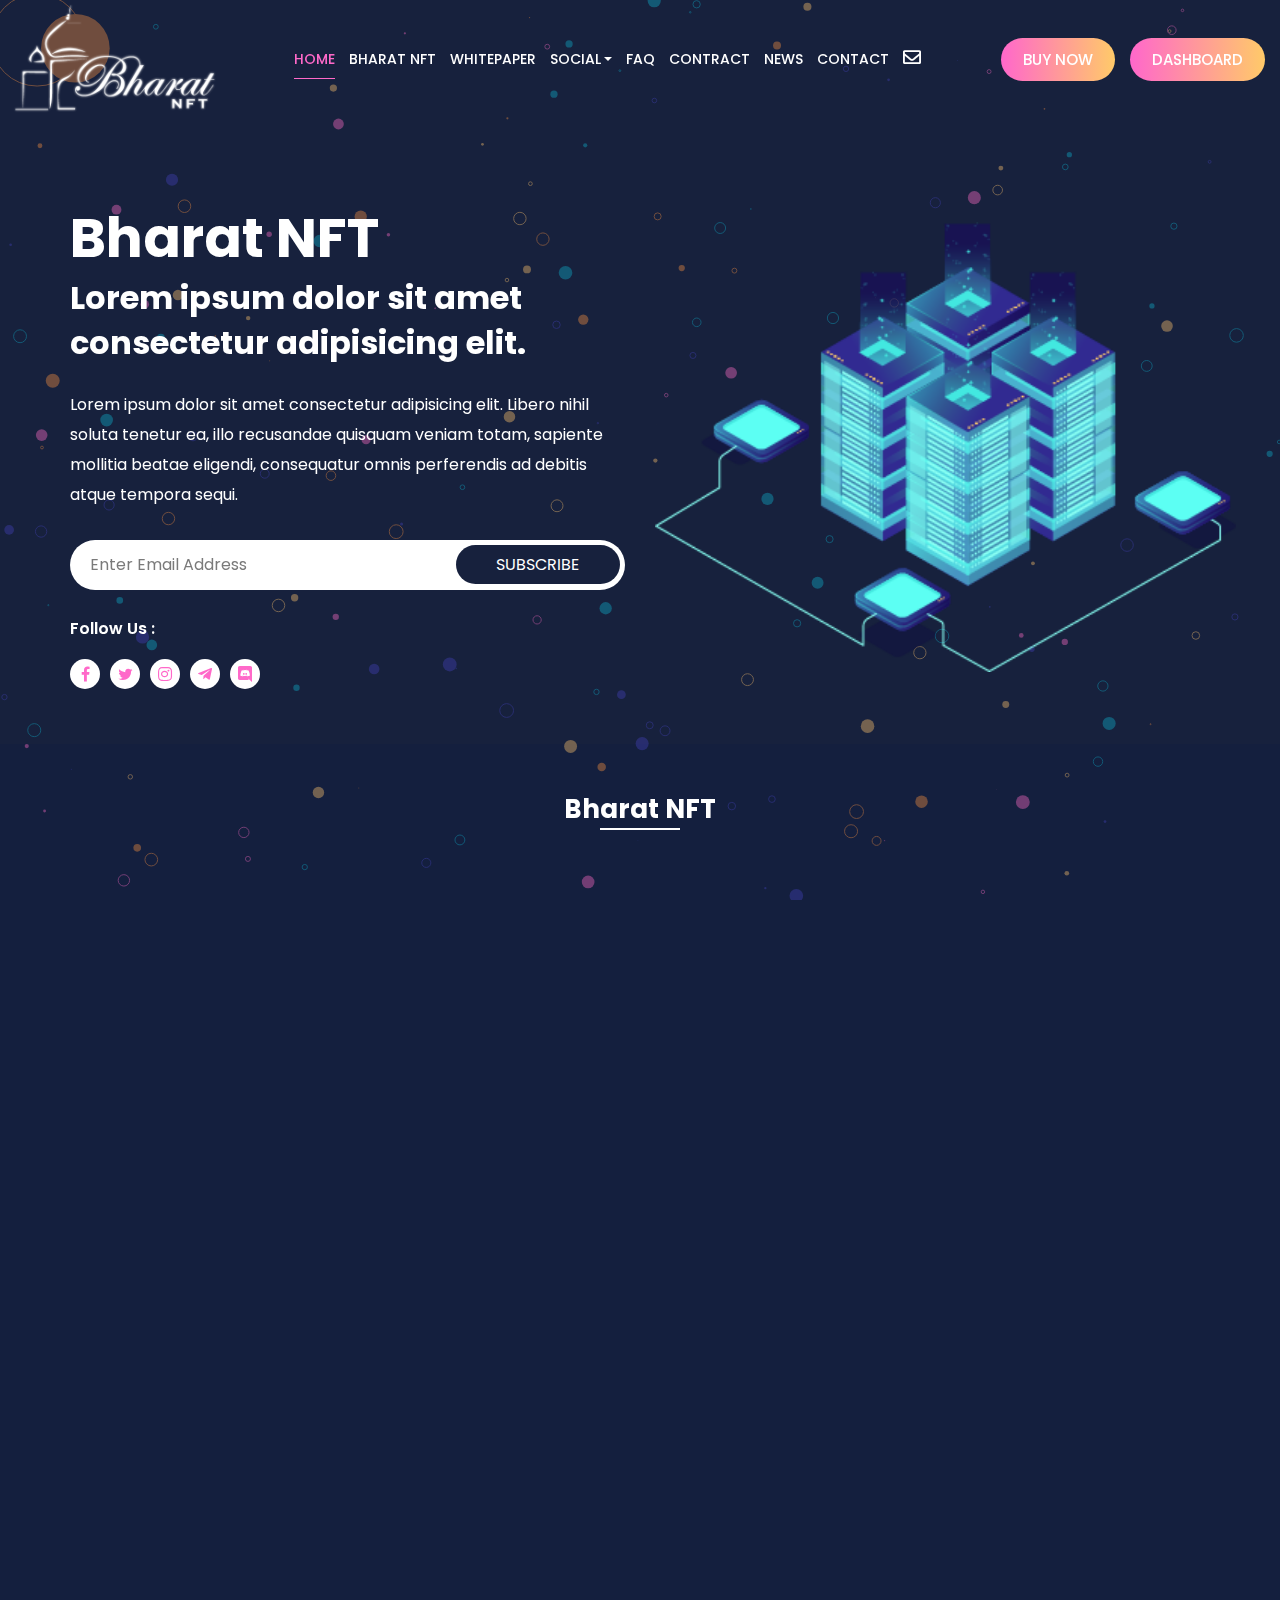
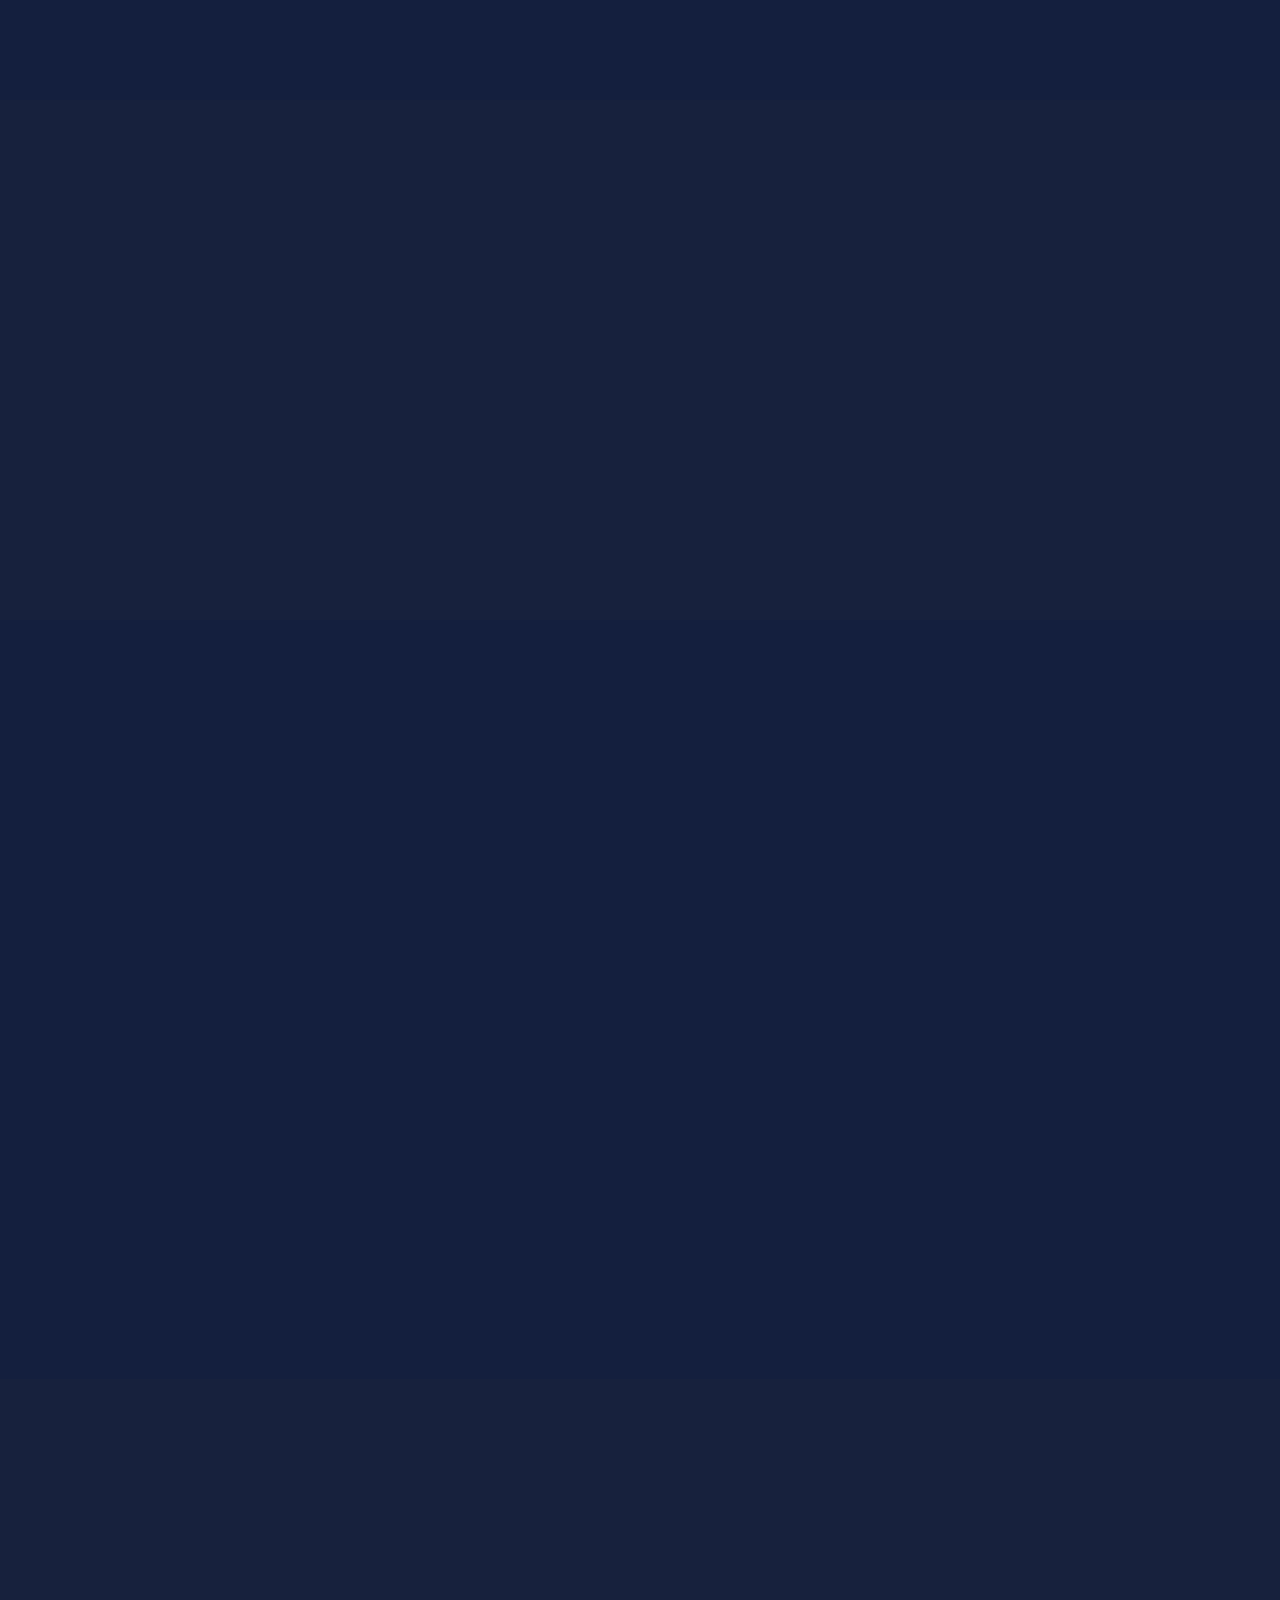
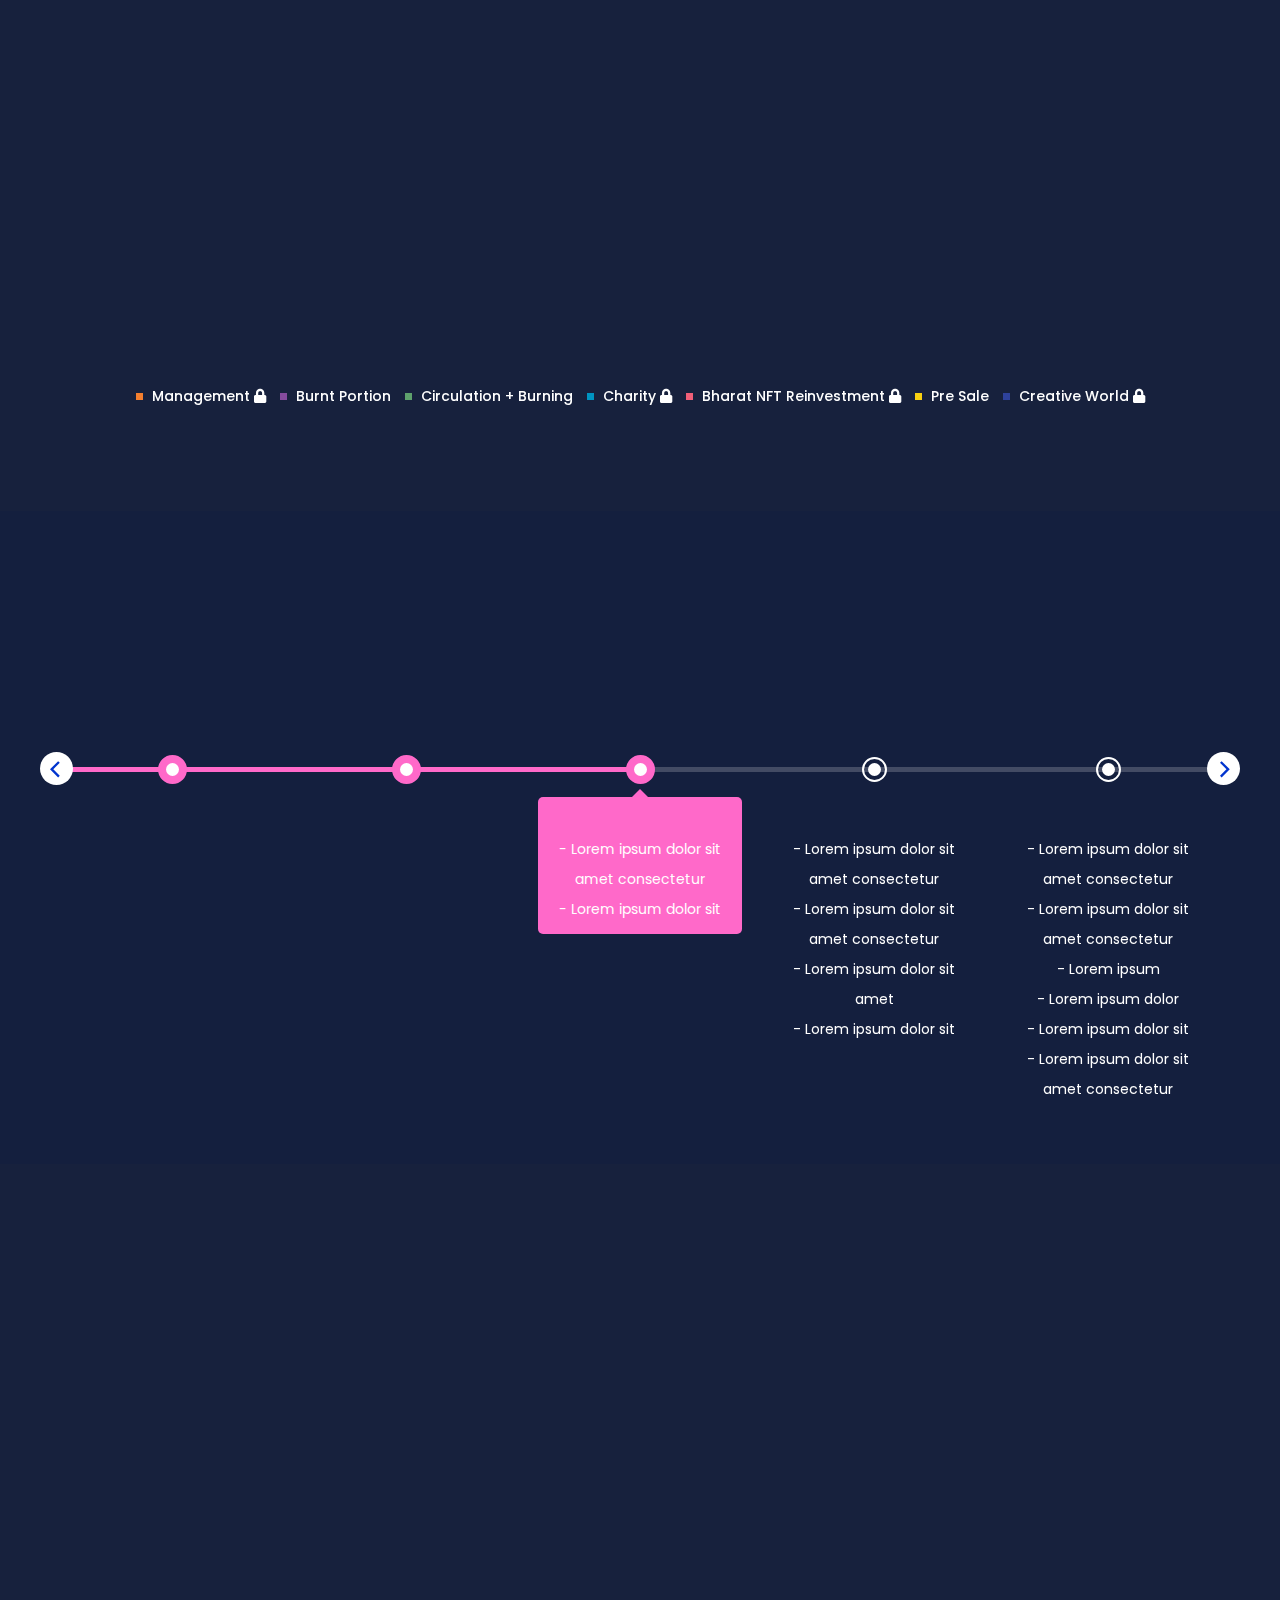
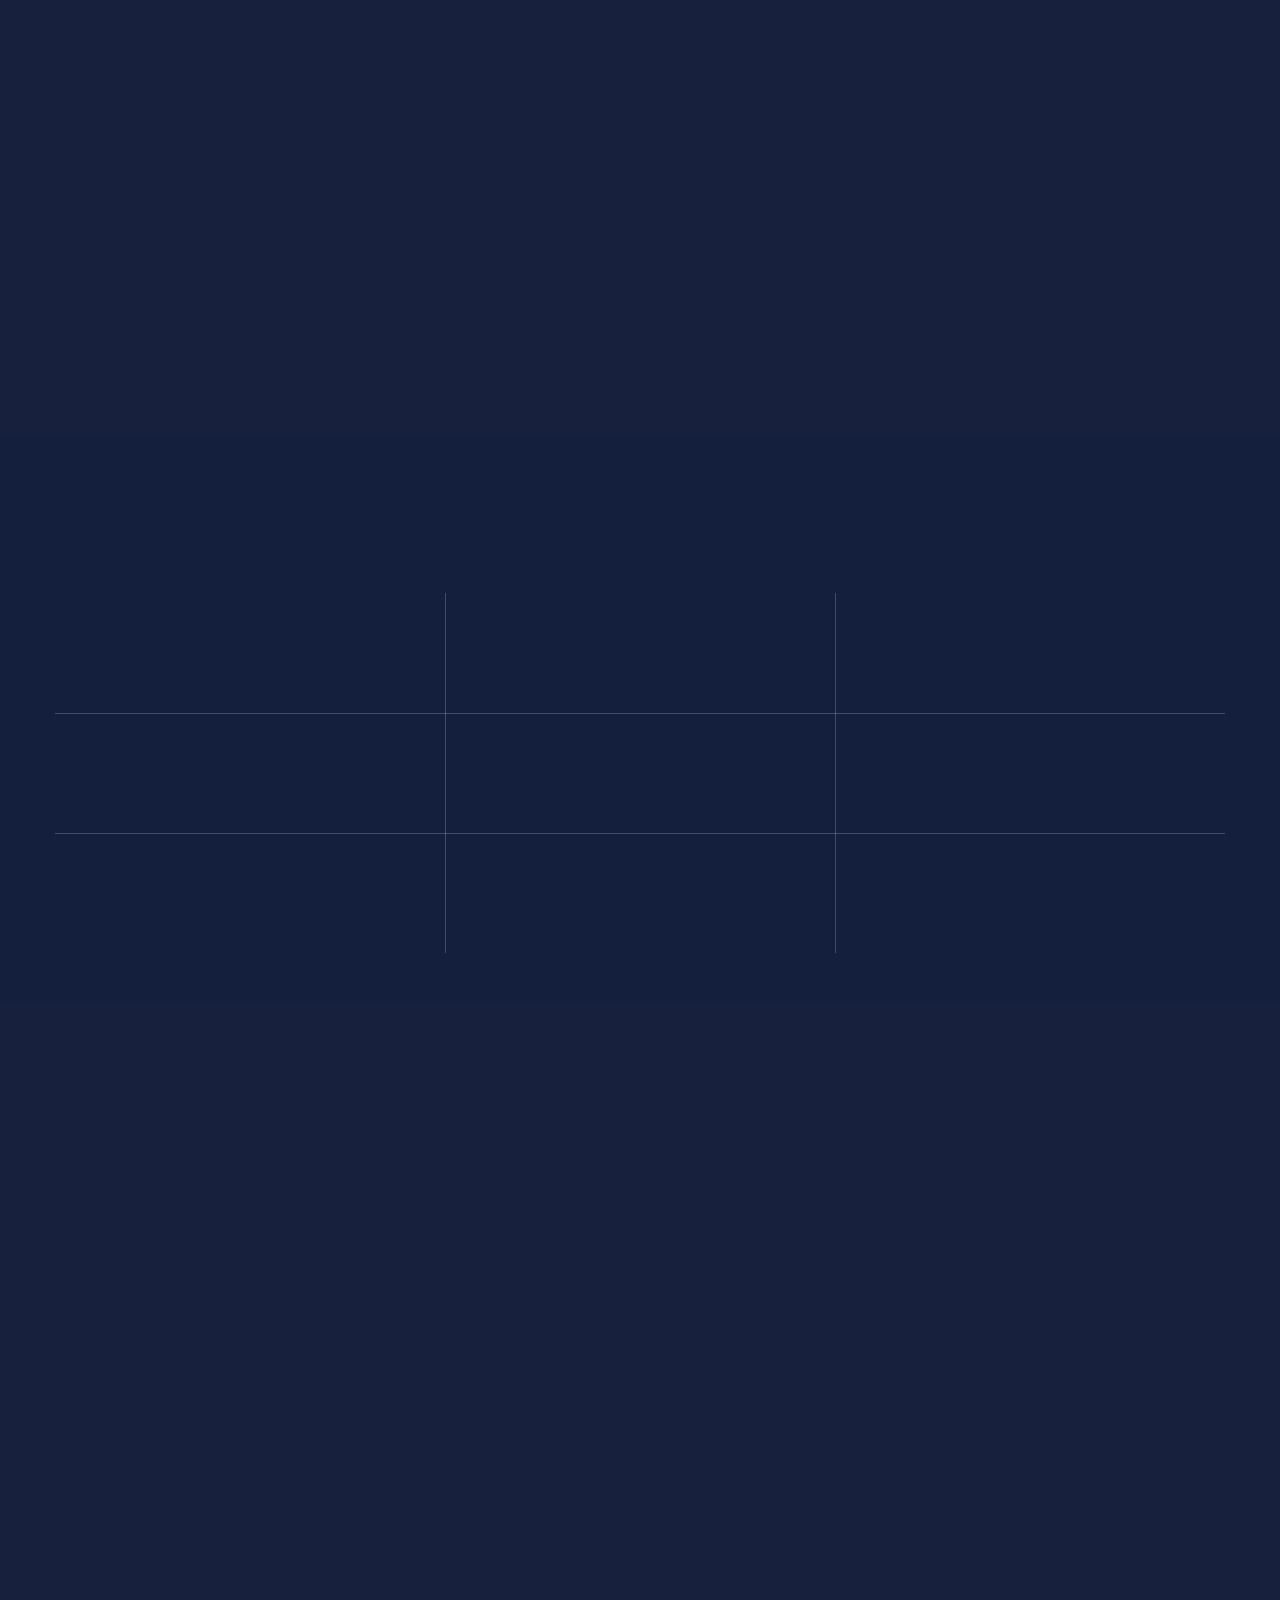
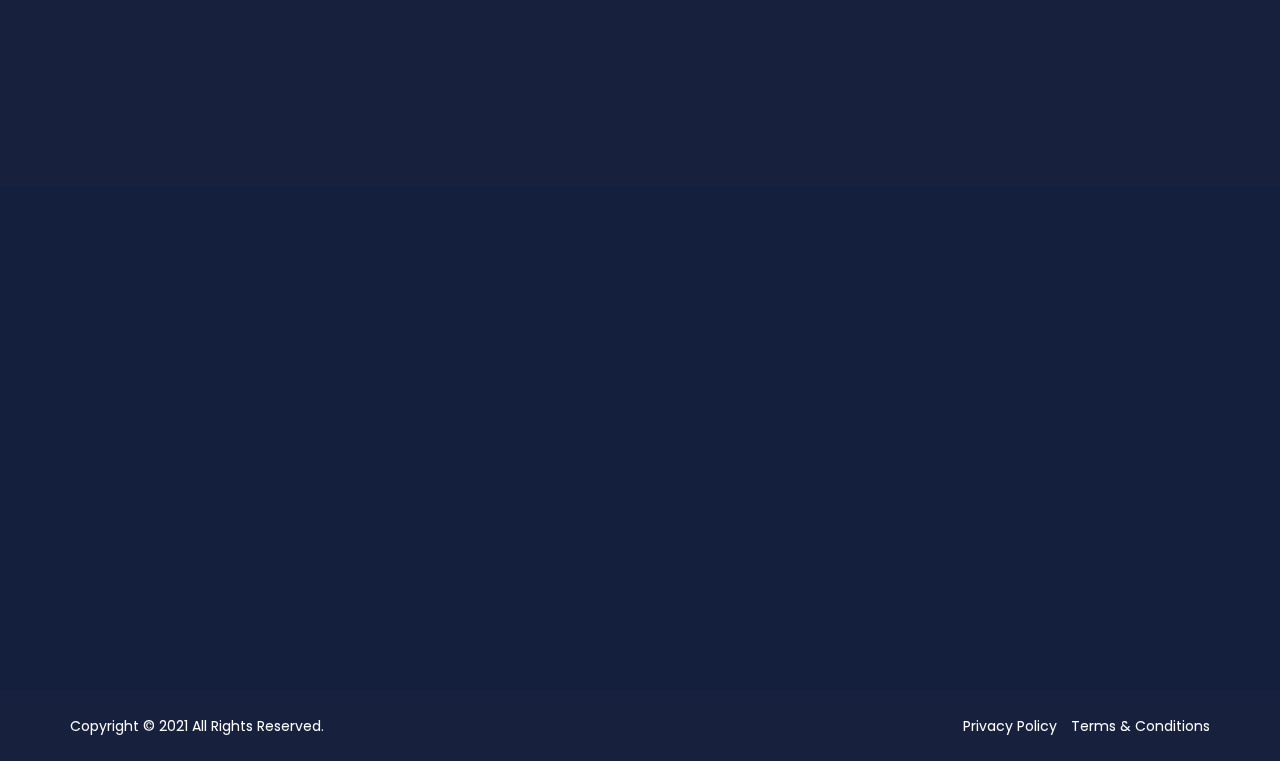
<file: index.html>
<!DOCTYPE html>
<html lang="en">

<head>
  <!-- Meta -->
  <meta charset="utf-8">
  <meta http-equiv="X-UA-Compatible" content="IE=edge">
  <meta name="viewport" content="width=device-width, initial-scale=1">
  <meta name="description" content="A New digital oasis is coming powered by the Bharat NFT" />
  <!-- SITE TITLE -->
  <title>Bharat NFT</title>
  <!-- Favicon Icon -->
  <link rel="shortcut icon" type="image/x-icon" href="assets/images/favicon.png">
  <!-- Animation CSS -->
  <link rel="stylesheet" href="assets/css/animate.css">
  <!-- Latest Bootstrap min CSS -->
  <link rel="stylesheet" href="assets/bootstrap/css/bootstrap.min.css">
  <!-- Google Font -->
  <link href="https://fonts.googleapis.com/css?family=Poppins:100,200,300,400,500,600,700,800,900" rel="stylesheet">
  <!-- Font Awesome CSS -->
  <link rel="stylesheet" href="assets/css/all.css">
  <link rel="stylesheet" href="assets/css/font-awesome.min.css">
  <!-- ionicons CSS -->
  <link rel="stylesheet" href="assets/css/ionicons.min.css">
  <!--- owl carousel CSS-->
  <link rel="stylesheet" href="assets/owlcarousel/css/owl.carousel.min.css">
  <link rel="stylesheet" href="assets/owlcarousel/css/owl.theme.default.min.css">
  <!-- Magnific Popup CSS -->
  <link rel="stylesheet" href="assets/css/magnific-popup.css">
  <link rel="stylesheet" href="assets/css/spop.min.css">
  <!-- Style CSS -->
  <link rel="stylesheet" href="assets/css/style.css">
  <link rel="stylesheet" href="assets/css/responsive.css">
  <!-- Color CSS -->
  <link id="layoutstyle" rel="stylesheet" href="assets/color/theme.css">

</head>

<body class="v_blue_pro" data-spy="scroll" data-offset="110">
 
  <!-- START HEADER -->
  <header class="header_wrap fixed-top nav_bg">
    <div class="container-fluid">
      <nav class="navbar navbar-expand-lg">
        <a class="navbar-brand page-scroll animation" href="#home_section" data-animation="fadeInDown"
          data-animation-delay="1s">
          <img class="logo_light outer_glow" src="assets/images/bharat-nft-logo.png" alt="logo" />
          <img class="logo_dark" src="assets/images/bharat-nft-logo.png" alt="logo" />
        </a>
        <button class="navbar-toggler animation" type="button" data-toggle="collapse"
          data-target="#navbarSupportedContent" aria-controls="navbarSupportedContent" aria-expanded="false"
          aria-label="Toggle navigation" data-animation="fadeInDown" data-animation-delay="1.1s">
          <span class="ion-android-menu"></span>
        </button>
        <div class="collapse navbar-collapse" id="navbarSupportedContent">
          <ul class="navbar-nav m-auto">
            <li class="dropdown animation" data-animation="fadeInDown" data-animation-delay="1.1s">
              <a data-toggle="dropdown" class="nav-link active" href="index.html">Home</a>
             
            </li>
            <li class="animation" data-animation="fadeInDown" data-animation-delay="1.2s">
              <a class="nav-link page-scroll nav_item nav_link_clr" href="Bharat NFT-world-coin.html">Bharat NFT</a>
            </li>
            <li class="animation" data-animation="fadeInDown" data-animation-delay="1.3s">
              <a class="nav-link page-scroll nav_item nav_link_clr"
                href="javascript:;" target="_blank">Whitepaper</a>
            </li>
            <!-- <li class="animation" data-animation="fadeInDown" data-animation-delay="1.3s">
              <a class="nav-link page-scroll nav_item nav_link_clr" href="audit.html">Audit</a>
            </li> -->
            <!-- <li class="animation" data-animation="fadeInDown" data-animation-delay="1.2s">
              <a class="nav-link page-scroll nav_item nav_link_clr" href="https://Bharat NFT.world/" target="_blank">Bharat NFT
                World</a>
            </li> -->
            <li class="dropdown animation" data-animation="fadeInDown" data-animation-delay="1.3s">
              <a class="dropdown-toggle nav-link nav_link_clr" href="#" data-toggle="dropdown">Social</a>
              <div class="dropdown-menu">
                <ul class="list_none">
                  <li><a class="dropdown-item nav-link nav_item nav_link_clr" href="javascript:;"><i
                        class="fab fa-facebook-f"></i> Facebook</a></li>
                  <li><a class="dropdown-item nav-link nav_item nav_link_clr"
                      href="" target="_blank"><i class="fab fa-twitter"></i>
                      Twitter</a></li>
                  <li><a class="dropdown-item nav-link nav_item nav_link_clr"
                      href="" target="_blank"><i class="fab fa-instagram"></i>
                      Instagram</a>
                  </li>
                  <li><a class="dropdown-item nav-link nav_item nav_link_clr" href=""
                      target="_blank"><i class="fab fa-telegram-plane"></i> Telegram</a></li>
                  <li><a class="dropdown-item nav-link nav_item nav_link_clr"
                      href="" target="_blank"><i class="fab fa-discord"></i>
                      Discord</a></li>
                </ul>
              </div>
            </li>
            <li class="animation" data-animation="fadeInDown" data-animation-delay="1.5s"><a
                class="nav-link page-scroll nav_item nav_link_clr" href="faq.html">FAQ</a></li>
            <li class="animation" data-animation="fadeInDown" data-animation-delay="1.6s"><a
                class="nav-link page-scroll nav_item nav_link_clr"
                href=""
                target="_blank">Contract</a></li>
            
            <li class="animation" data-animation="fadeInDown" data-animation-delay="1.8s"><a class="nav-link nav_item"
                href="news.html">News</a></li>
                <li class="animation" data-animation="fadeInDown" data-animation-delay="1.2s"><a
                  class="nav-link page-scroll nav_item nav_link_clr" href="contact.html">Contact</a></li>
            <li class="animation" data-animation="fadeInDown" data-animation-delay="1.7s"><a
                class="nav-link page-scroll nav_item nav_link_clr" href="javascript:;" data-bs-toggle="tooltip"
                data-bs-placement="bottom" title="Newsletter" data-toggle="modal" data-target="#envo_popup"><i
                  class="far fa-envelope news_icon"></i></a></li>
          </ul>
          <ul class="navbar-nav nav_btn align-items-center">
            <li class="animation" data-animation="fadeInDown" data-animation-delay="2s"><a data-target="#buy_popup"
                class="btn btn-default btn-radius nav_item" data-toggle="modal" target="_blank">Buy Now</a></li>
            <li class="animation" data-animation="fadeInDown" data-animation-delay="2s"><a href="dashboard.html"
                class="btn btn-default btn-radius nav_item "  target="_blank">Dashboard
                </a>
            </li>
          </ul>
        </div>
      </nav>
    </div>
  </header>
  <!-- END HEADER -->
  <div class="modal fade" id="exampleModal" tabindex="-1" aria-labelledby="exampleModalLabel" aria-hidden="true">
    <div class="modal-dialog modal-dialog-centered">
      <div class="modal-content">
        <div class="modal-header">
          <h5 class="modal-title pvt_salehead" id="exampleModalLabel">Private Pre Sale</h5>
          <button type="button" class="close" data-dismiss="modal" aria-label="Close">
            <span aria-hidden="true">&times;</span>
          </button>
        </div>
        <div class="modal-body">
          <form>
            <div class="form-group">
              <label for="recipient-name" class="col-form-label">Passcode</label>
              <input type="password" class="form-control" id="recipient-name" placeholder="Enter passcode">
            </div>
          </form>
        </div>
        <div class="modal-footer">
          <!-- <button type="button" class="btn btn-secondary" data-dismiss="modal">Close</button> -->
          <a type="button" class="btn-secondary popup_buybtn"
            href="">Submit</a>
        </div>
      </div>
    </div>
  </div>
  <!-- BUY NOW POP_UP  -->
  <div class="modal fade" id="buy_popup" tabindex="-1" aria-labelledby="exampleModalLabel" aria-hidden="true">
    <div class="modal-dialog modal-dialog-centered">
      <div class="modal-content">
        <div class="modal-header">
          <!-- <h5 class="modal-title" id="exampleModalLabel">New message</h5> -->
          <h2 class="buy_pop_headtxt">Instruction</h2>

          <button type="button" class="close" data-dismiss="modal" aria-label="Close">
            <span aria-hidden="true">&times;</span>
          </button>
        </div>
        <div class="modal-body">
          <div id="carouselExampleControls" class="carousel slide" data-ride="carousel" data-interval="false">
            <div class="carousel-inner">
              <div class="carousel-item active">
                <!-- <img src="..." class="d-block w-100" alt="..."> -->
                <div class="modalbodyDiv">
                  <img src="assets/images/pancake-icon.png" alt="" class="img-fluid ">
                  <div class="modalbodycontent">
                    <p class="buy_pop_bodytile">Instruction to be followed to buy Bharat NFTusing pancakeswap.</p>
                    <ol>
                      <li>
                        Install Metamask <a class="buy_pop_a" href="javascript:;">(metamask.io)</a> or use an existing
                        wallet
                      </li>

                      <li>
                        Connect your metamask to Ethereum</a>
                      </li>

                      <li>Withdraw your EHT from Ethereum Wallet</li>

                      <li>
                        Go to BharatNft <a class="buy_pop_a" href="javascript:;">(BharatNft)</a>
                      </li>

                      <li> Click 'Connect' in the top right corner</li>

                      <li> Add the Bharat token by pasting the Smart Contract Address</li>

                      <li>
                        Swap your ETH for Bharat Token!
                      </li>
                    </ol>
                    <div class="modal-footer">
                      <!-- <button type="button" class="btn btn-secondary" data-dismiss="modal">Close</button> -->
                      <a type="button" class="btn-secondary popup_buybtn"
                        href="https://exchange.pancakeswap.finance/#/swap" target="_blank">Buy
                        Bharat NFT</a>
                    </div>
                  </div>
                </div>
              </div>
              <!-- <div class="carousel-item">
                <div class="modalbodyDiv">
                  <img src="assets/images/apeswap-icon.png" alt="" class="img-fluid ">
                  <div class="modalbodycontent">
                    <p class="buy_pop_bodytile">Instruction to be followed to buy Bharat NFTusing apeswap.</p>
                    <ol>
                      <li>
                        Install Metamask <a class="buy_pop_a" href="javascript:;">(metamask.io)</a> or use an existing
                        wallet
                      </li>

                      <li>
                        Connect your metamask to Binance Smart Chain - <a class="buy_pop_a" href="javascript:;">Here's
                          How</a>
                      </li>

                      <li>Withdraw your BNB from Binance to Metamask Wallet</li>

                      <li>
                        Go to Bharat NFTWorld <a class="buy_pop_a" href="javascript:;">(Bharat NFTworld)</a>
                      </li>

                      <li> Click 'Connect' in the top right corner</li>

                      <li> Add the $Bharat NFTtoken by pasting the Smart Contract Address</li>

                      <li>
                        Swap your BNB for Bharat NFT!
                      </li>
                    </ol>
                    <div class="modal-footer">
                      <a type="button" class="btn-secondary popup_buybtn" href="https://app.apeswap.finance/swap"
                        target="_blank">Buy
                        Bharat NFT</a>
                    </div>
                  </div>
                </div>
              </div> -->
            </div>
            <a class="carousel-control-prev" href="#carouselExampleControls" role="button" data-slide="prev">
              <span class="carousel-control-prev-icon" aria-hidden="true"></span>
              <span class="sr-only">Previous</span>
            </a>
            <a class="carousel-control-next" href="#carouselExampleControls" role="button" data-slide="next">
              <span class="carousel-control-next-icon" aria-hidden="true"></span>
              <span class="sr-only">Next</span>
            </a>
          </div>
        </div>
        <div class="strip-btm">
          <div class="strip-btmtxt"> Exchange Instructions</div>
        </div>
      </div>
    </div>
  </div>
  <!-- ENVELOPE ICON POP UP  -->
  <div class="modal fade" id="envo_popup" tabindex="-1" aria-labelledby="exampleModalLabel" aria-hidden="true">
    <div class="modal-dialog modal-dialog-centered">
      <div class="modal-content">
        <div class="modal-header">
          <h5 class="modal-title pvt_salehead" id="exampleModalLabel">SignUp for Newsletter</h5>
          <button type="button" class="close" data-dismiss="modal" aria-label="Close">
            <span aria-hidden="true">&times;</span>
          </button>
        </div>
        <div class="modal-body">
          <form>
            <div class="form-group">
              <label for="recipient-name" class="col-form-label">Email</label>
              <input type="email" class="form-control" id="recipient-name" placeholder="Enter Email">
            </div>
          </form>
        </div>
        <div class="modal-footer">
          <a type="button" class="btn-secondary popup_buybtn" href="javascript:;">SignUp</a>
        </div>
      </div>
    </div>
  </div>
  </div>
  <!-- START SECTION BANNER -->
  <section id="home_section" class="section_banner small_pb blue_light_bg" data-z-index="1" data-parallax="scroll"
    data-image-src="assets/images/banner_bg2.png">
    <canvas id="banner_canvas" class="transparent_effect fixed"></canvas>
    <div class="container">
      <div class="row align-items-center">
        <div class="col-lg-6 col-md-12 col-sm-12 order-lg-first">
          <div class="banner_text text_md_center">
            <h1 class="animation" data-animation="fadeInUp" data-animation-delay="1.1s">
              <span>Bharat NFT</span> Lorem ipsum dolor sit amet consectetur adipisicing elit. 
            </h1>
            <p class="animation" data-animation="fadeInUp" data-animation-delay="1.3s">
              Lorem ipsum dolor sit amet consectetur adipisicing elit.
               Libero nihil soluta tenetur ea, illo recusandae quisquam veniam totam,
                sapiente mollitia beatae eligendi, consequatur omnis perferendis ad debitis atque 
                tempora sequi.
            </p>
            <div class="newsletter_form pb-4">
              <form class="subscribe_form animation" data-animation="fadeInUp" data-animation-delay="1.4s">
                <input class="input-rounded" type="text" required placeholder="Enter Email Address" />
                <button type="submit" title="Subscribe" class="btn-info" name="submit" value="Submit"> Subscribe
                </button>
              </form>
            </div>
            <span class="text-white icon_title animation" data-animation="fadeInUp" data-animation-delay="1.5s">Follow
              us :</span>
            <ul class="list_none social_icon">
              <li class="animation" data-animation="fadeInUp" data-animation-delay="1.6s"><a href="javascript:;"><i
                    class=" fa fa-facebook"></i></a></li>
              <li class="animation" data-animation="fadeInUp" data-animation-delay="1.7s"><a
                  href="" target="_blank"><i class=" fa fa-twitter"></i></a></li>
              <li class="animation" data-animation="fadeInUp" data-animation-delay="1.8s"><a
                  href="" target="_blank">
                  <i class="fab fa-instagram"></i>
                </a></li>
              <li class="animation" data-animation="fadeInUp" data-animation-delay="1.9s"><a
                  href="" target="_blank"><i class="fab fa-telegram-plane"></i></a>
              </li>
              <li class="animation" data-animation="fadeInUp" data-animation-delay="2s"><a
                  href="" target="_blank"><i class="fab fa-discord"></i></a></li>
            </ul>
          </div>
        </div>
        <div class="col-lg-6 col-md-12 col-sm-12 order-first">
          <div class="banner_image_right res_md_mb_50 res_xs_mb_30 animation" data-animation-delay="1.5s"
            data-animation="fadeInRight">
            <img alt="banner_vector2" src="assets/images/banner_img_new.png">
          </div>
        </div>
      </div>
    </div>
  </section>
  <!-- END SECTION BANNER -->


  <!-- START SECTION SERVICES -->
  <section id="service" class="small_pb small_pt light_blue_dark_bg">
    <div class="container">
      <div class="row align-items-center">
        <div class="col-lg-8 offset-lg-2 col-md-12 col-sm-12">
          <div class="title_default_light title_border text-center">
            <h4 class="animation" data-animation="fadeInUp" data-animation-delay="0.2s">Bharat NFT</h4>
            <p class="animation tw_coin_para" data-animation="fadeInUp" data-animation-delay="0.4s">
              Lorem ipsum dolor sit amet consectetur adipisicing elit. Libero nihil soluta tenetur ea,<br>
              <!-- <a class="Bharat NFT_wc_a" href="Bharat NFT-world-coin.html"><img src="assets/images/favicon.png"
                  class="img-fluid coin_button"> Bharat NFT</a> -->
            </p>

          </div>
        </div>
      </div>
      <div class="row">
        <div class="col-lg-4 col-md-6 col-sm-12">
          <div class="box_wrap text-center animation" data-animation="fadeInUp" data-animation-delay="0.6s">
            <!-- <img src="assets/images/service_icon1.png" alt="service_icon1" /> -->
            <i class="fas fa-burn web_icon"></i>
            <h4>Total Supply</h4>
          
            <p> 100 M Bharat Token</p>
            
            
            <!-- <p>Uniswap Liquidity: 15M Bharat</p>
            <p>Ecosystem: 27M Bharat</p>
            <p>Team: 10M Bharat</p> -->
          </div>
        </div>
        <div class="col-lg-4 col-md-6 col-sm-12">
          <div class="box_wrap text-center animation" data-animation="fadeInUp" data-animation-delay="0.8s">
            <i class="fas fa-users web_icon"></i>
            <h4>Public</h4>
            <p> 8 M Bharat Token</p>
            <p>Uniswap Liquidity: 15M Bharat Token</p>
            <p>Ecosystem: 27M Bharat Token</p>
            <p>Team: 10M Bharat Token</p>
            <!-- <p class="public_para">20% Circulation<br>
              20% Creative fund <i class="fas fa-lock"></i><br>
              5% Charity <i class="fas fa-lock"></i><br>
              10% Reinvestment <i class="fas fa-lock"></i></p> -->
          </div>
        </div>
        <div class="col-lg-4 col-md-6 col-sm-12">
          <div class="box_wrap text-center animation" data-animation="fadeInUp" data-animation-delay="1s">

            <i class="fas fa-gift web_icon"></i>
            <h4>Private</h4>
            <p> 30M Bharat Token</p>
            <!-- <button data-target="#reward_popup" class="reward_readmore" data-toggle="modal">Read More...</button> -->
          </div>
        </div>

        <div class="col-lg-4 col-md-6 col-sm-12">
          <div class="box_wrap text-center animation" data-animation="fadeInUp" data-animation-delay="1s">
            <i class="fas fa-sync-alt web_icon"></i>
            <h4>Anti Snipe</h4>
            <p>Lorem ipsum dolor sit amet consectetur adipisicing elit. Libero nihil soluta tenetur ea,</p>
          </div>
        </div>
        <div class="col-lg-4  col-md-6 col-sm-12">
          <div class="box_wrap text-center animation" data-animation="fadeInUp" data-animation-delay="1s">
            <!-- <img src="assets/images/service_icon5.png" alt="service_icon5" /> -->
            <i class="fas fa-globe web_icon"></i>
            <h4>Bharat NFT</h4>
            <p>Lorem ipsum dolor sit amet consectetur adipisicing elit. Libero nihil soluta tenetur ea,</p>
          </div>
        </div>
        <div class="col-lg-4 col-md-6 col-sm-12">
          <div class="box_wrap text-center animation" data-animation="fadeInUp" data-animation-delay="1s">
            <i class="fas fa-hand-holding-heart web_icon"></i>
            <h4>Buyback!</h4>
            <p>
              Lorem ipsum dolor sit amet consectetur adipisicing elit. Libero nihil soluta tenetur ea,
              Lorem ipsum dolor sit amet consectetur adipisicing elit. Libero nihil soluta tenetur ea,
            </p>
          </div>
        </div>
      </div>
    </div>
  </section>
  <!-- END SECTION SERVICES -->

  <!-- READ MORE POPUP  -->
  <div class="modal fade" id="reward_popup" tabindex="-1" aria-labelledby="exampleModalLabel" aria-hidden="true">
    <div class="modal-dialog modal-dialog-centered">
      <div class="modal-content">
        <div class="modal-header">
          <h5 class="modal-title pvt_salehead" id="exampleModalLabel">The reward for Holding $Bharat NFT</h5>
          <button type="button" class="close" data-dismiss="modal" aria-label="Close">
            <span aria-hidden="true">&times;</span>
          </button>
        </div>
        <div class="modal-body">
          We will set aside 4.5% of every transaction and redistribute them anytime
          holding Bharat Nft in the form of $BNB. However, holders and mandated to wait
          for seven days before they can access these rewards. In addition, if holders
          keep adding over 2% of their overall Bharat NFT balance within the waiting
          duration, the waiting duration automatically accumulates with the cycle. Let’s
          put this in perspective; suppose on the first day of the cycle, a holder adds
          over 5% Bharat Nft. In that case, the holder must wait for an additional 8.4 hours
          (5% of seven days) alongside the previously highlighted seven days.
          Selling has no effect on the cycle. However, if a user collects over 2 BNB, 15%
          will be set aside to buy back Bharat Nft at market price and subsequently burn.
          This is a practical approach to tackle inflation and keep the token value
          stable in the long term.
          The total $BNB in the reward pool determines the amount accessible for
          holders. Thus, rewards vary with available $BNB.
        </div>
      </div>
    </div>
  </div>

  <!-- START SECTION ABOUT US -->
  <section id="about" class="small_pt">
    <div class="container">
      <div class="row align-items-center">
        <div class="col-lg-6 col-md-12 col-sm-12">
          <div class="text_md_center res_md_mb_30 res_sm_mb_20">
            <img class="animation" data-animation="zoomIn" data-animation-delay="0.2s" src="assets/images/bharat-nft-logo.png"
              alt="aboutimg2" />
          </div>
        </div>
        <div class="col-lg-6 col-md-12 col-sm-12">
          <div class="title_default_light title_border">
            <h4 class="animation" data-animation="fadeInUp" data-animation-delay="0.2s">About Bharat NFT</h4>
            <p class="animation" data-animation="fadeInUp" data-animation-delay="0.4s">
              Lorem ipsum dolor sit amet consectetur adipisicing elit.
              Libero nihil soluta tenetur ea, illo recusandae quisquam veniam totam, 
              sapiente mollitia beatae eligendi, consequatur omnis perferendis ad debitis atque tempora sequi.
              Lorem ipsum dolor sit amet consectetur adipisicing elit. Libero nihil soluta tenetur ea,
              illo recusandae quisquam veniam totam, sapiente mollitia beatae eligendi, 
              consequatur omnis perferendis ad debitis atque tempora sequi.
            </p>
            <!-- <p class="animation" data-animation="fadeInUp" data-animation-delay="0.8s">which empowers people to not be
              marginalized by governments and financial institutions. Bitcoin is freedom. </p> -->
          </div>
          <a href="https://Bharat NFT.world/" target="_blank" class="btn btn-default btn-radius animation"
            data-animation="fadeInUp" data-animation-delay="1s">Enter Bharat NFT <i
              class="ion-ios-arrow-thin-right"></i></a>
        </div>
      </div>
    </div>
  </section>
  <!-- END SECTION ABOUT US -->

  

  <!-- START SECTION TOKEN SALE -->
  <section id="token" class="section_token token_sale light_blue_dark_bg" data-z-index="1" data-parallax="scroll"
    data-image-src="assets/images/token_bg.png">
    <div class="container">
      <div class="row">
        <div class="col-lg-6 offset-lg-3 col-md-12 col-sm-12">
          <div class="title_default_light title_border text-center">
            <h4 class="animation" data-animation="fadeInUp" data-animation-delay="0.2s">Bharat NFT Sale</h4>
            <p class="animation" data-animation="fadeInUp" data-animation-delay="0.4s">
              Lorem ipsum dolor sit amet consectetur adipisicing elit. Libero nihil soluta tenetur ea,
            </p>
          </div>
        </div>
      </div>
      <div class="row align-items-center">
        <div class="col-lg-3">
          <div class="pr_box">
            <h6 class="animation" data-animation="fadeInUp" data-animation-delay="0.2s">Starting time :</h6>
            <p class="animation" data-animation="fadeInUp" data-animation-delay="0.4s">MM , YY (DD HH:MM )</p>
          </div>
          <div class="pr_box">
            <h6 class="animation" data-animation="fadeInUp" data-animation-delay="0.6s">Ending time :</h6>
            <p class="animation" data-animation="fadeInUp" data-animation-delay="0.8s">MM, YY (DD HH:MM )
            </p>
          </div>
          <div class="pr_box">
            <h6 class="animation" data-animation="fadeInUp" data-animation-delay="1s">Tokens exchange rate</h6>
            <p class="animation" data-animation="fadeInUp" data-animation-delay="1.2s">xxxxxxxx
            </p>
          </div>
        </div>
        <div class="col-lg-6">
          <div class="token_sale res_md_mb_40 res_md_mt_40 res_sm_mb_30 res_sm_mt_30">
            <div class="tk_countdown text-center animation token_countdown_bg" data-animation="fadeIn"
              data-animation-delay="1s">
              <div class="tk_counter_inner">
                <div class="tk_countdown_time animation" data-animation="fadeInUp" data-animation-delay="1.2s"
                  data-time="2019/02/06 00:00:00"></div>
                <div class="progress animation" data-animation="fadeInUp" data-animation-delay="1.3s">
                  <div class="progress-bar progress-bar-striped gradient" role="progressbar" aria-valuenow="46"
                    aria-valuemin="0" aria-valuemax="100" style="width:46%"> 46% </div>
                  <span class="progress_label bg-white" style="left: 30%">
                    <!-- <strong> 46,000 BCC </strong> -->
                  </span>
                  <span class="progress_label bg-white" style="left: 75%">
                    <!-- <strong> 90,000 BCC </strong> -->
                  </span>
                  <span class="progress_min_val">Sale Raised</span>
                  <span class="progress_max_val">Soft-caps</span>
                </div>
                <a href="https://exchange.pancakeswap.finance/#/swap" class="btn btn-default btn-radius animation"
                  data-animation="fadeInUp" data-animation-delay="1.4s" target="_blank">Buy Tokens <i
                    class="ion-ios-arrow-thin-right"></i></a>
                <ul class="icon_list list_none d-flex justify-content-center">
                  <li class="animation" data-animation="fadeInUp" data-animation-delay="1.5s"></li>
                  <!-- <li class="animation" data-animation="fadeInUp" data-animation-delay="1.6s">
                    <img src="assets/images/bnb.png" class="bnb_img" alt="BNB">
                  </li> -->
                  <!-- <li class="animation" data-animation="fadeInUp" data-animation-delay="1.7s"><i
                      class="fa fa-bitcoin"></i></li> -->
                  <li class="animation" data-animation="fadeInUp" data-animation-delay="1.8s">
                    <i class="fab fa-ethereum"></i>
                  </li>
                </ul>
              </div>
            </div>
          </div>
        </div>
        <div class="col-lg-3">
          <div class="pr_box">
            <h6 class="animation" data-animation="fadeInUp" data-animation-delay="0.2s">Low - High 24h :</h6>
            <p class="animation" data-animation="fadeInUp" data-animation-delay="0.4s">xxxxx - xxxxx</p>
          </div>
          <div class="pr_box">
            <h6 class="animation" data-animation="fadeInUp" data-animation-delay="0.6s">Total tokens sale</h6>
            <p class="animation" data-animation="fadeInUp" data-animation-delay="0.8s">100 Million</p>
          </div>
          <div class="pr_box">
            <h6 class="animation" data-animation="fadeInUp" data-animation-delay="1s">Acceptable Currency :</h6>
            <p class="animation" data-animation="fadeInUp" data-animation-delay="1.2s"> Eth</p>
          </div>
        </div>
      </div>
    </div>
  </section>
  <!-- END SECTION TOKEN SALE -->

  <!-- START SECTION TOKEN PROCEEDS & DISTRIBUTION -->
  <section>
    <div class="container">
      <div class="row">
        <div class="col-lg- col-md-12 col-sm-12 res_md_mb_40">
          <div class="title_default_light title_border text-center">
            <h4 class="animation Bharat NFT_allocation" data-animation="fadeInUp" data-animation-delay="0.2s">100 Million
              Bharat Token Allocation</h4>
          </div>
          <div class="lg_pt_20 res_sm_pt_0 text-center animation" data-animation="fadeInRight"
            data-animation-delay="0.2s">
            <img src="assets/images/distribution3.png" alt="sale-proceeds3" />
          </div>
          <div class="divider small_divider"></div>
          <ul class="list_none list_chart text-center">
            <li>
              <span class="chart_bx color1"></span>
              <span>Management <i class="fas fa-lock"></i></span>
            </li>
            <li>
              <span class="chart_bx color-burn"></span>
              <span>Burnt Portion </span>
            </li>
            <li>
              <span class="chart_bx color2"></span>
              <span>Circulation + Burning </span>
            </li>
            <li>
              <span class="chart_bx color4"></span>
              <span>Charity <i class="fas fa-lock"></i></span>
            </li>
            <li>
              <span class="chart_bx color3"></span>
              <span>Bharat NFT Reinvestment <i class="fas fa-lock"></i></span>
            </li>
            <li>
              <span class="chart_bx color-sale"></span>
              <span>Pre Sale</span>
            </li>
            <li>
              <span class="chart_bx color5"></span>
              <span>Creative World <i class="fas fa-lock"></i></span>
            </li>
          </ul>
        </div>
        
      </div>
    </div>
  </section>
  <!-- END SECTION TOKEN PROCEEDS & DISTRIBUTION -->

  

  <!-- START SECTION TIMELINE -->
  <section id="roadmap" class="small_pb light_blue_dark_bg">
    <div class="container">
      <div class="row text-center">
        <div class="col-lg-8 col-md-12 offset-lg-2">
          <div class="title_default_light text-center">
            <h4 class="animation" data-animation="fadeInUp" data-animation-delay="0.2s">Roadmap</h4>
            <p class="animation" data-animation="fadeInUp" data-animation-delay="0.4s">Lorem ipsum dolor sit amet consectetur Lorem ipsum dolor sit amet consectetur</p>
          </div>
        </div>
      </div>
    </div>
    <div class="container">
      <div class="row">
        <div class="col-md-12">
          <div class="timeline owl-carousel small_space">
            <div class="item">
              <div class="timeline_box complete">
                <div class="timeline_inner">
                  <div class="timeline_circle"></div>
                  <h6 class="animation" data-animation="fadeInUp" data-animation-delay="0.3s">MM YY</h6>
                  <p class="animation" data-animation="fadeInUp" data-animation-delay="0.4s">
      
                    - Lorem ipsum dolor sit amet consectetur
                  </p>

                </div>
              </div>
            </div>
            <div class="item">
              <div class="timeline_box complete">
                <div class="timeline_inner">
                  <div class="timeline_circle"></div>
                  <h6 class="animation" data-animation="fadeInUp" data-animation-delay="0.3s">MM YY</h6>
                  <p class="animation" data-animation="fadeInUp" data-animation-delay="0.4s">
                 
                    - Lorem ipsum dolor sit amet consectetur
                  </p>

                </div>
              </div>
            </div>
            <div class="item">
              <div class="timeline_box complete current">
                <div class="timeline_inner">
                  <div class="timeline_circle"></div>
                  <h6 class="animation" data-animation="fadeInUp" data-animation-delay="0.3s">MM YY</h6>
                  <p class="animation" data-animation="fadeInUp" data-animation-delay="0.4s">
                  <ul class="road_map_content">
                    <li>- Lorem ipsum dolor sit amet consectetur</li>
                    <li>- Lorem ipsum dolor sit </li>
                  </ul>
                  </p>
                </div>
              </div>
            </div>
            <div class="item">
              <div class="timeline_box">
                <div class="timeline_inner">
                  <div class="timeline_circle"></div>
                  <h6 class="animation" data-animation="fadeInUp" data-animation-delay="0.3s">MM YY</h6>
                  <p class="animation" data-animation="fadeInUp" data-animation-delay="0.4s">
                  <ul class="road_map_content">
                    <li>- Lorem ipsum dolor sit amet consectetur</li>
                    <li>- Lorem ipsum dolor sit amet consectetur</li>
                    <li>- Lorem ipsum dolor sit amet </li>
                    <li>- Lorem ipsum dolor sit </li>
                  </ul>
                  </p>
                </div>
              </div>
            </div>
            <div class="item">
              <div class="timeline_box">
                <div class="timeline_inner">
                  <div class="timeline_circle"></div>
                  <h6 class="animation" data-animation="fadeInUp" data-animation-delay="0.3s">MM YY</h6>
                  <p class="animation" data-animation="fadeInUp" data-animation-delay="0.4s">
                  <ul class="road_map_content">
                    <li>- Lorem ipsum dolor sit amet consectetur </li>
                    <li>- Lorem ipsum dolor sit amet consectetur</li>
                    <li>- Lorem ipsum</li>
                    <li>- Lorem ipsum dolor </li>
                    <li>- Lorem ipsum dolor sit </li>
                    <li>- Lorem ipsum dolor sit amet consectetur</li>
                  </ul>
                  </p>
                </div>
              </div>
            </div>
            <div class="item">
              <div class="timeline_box">
                <div class="roadmap_inner">
                  <div class="timeline_circle"></div>
                  <h6 class="animation" data-animation="fadeInUp" data-animation-delay="0.3s">MM YY</h6>
                  <p class="animation" data-animation="fadeInUp" data-animation-delay="0.4s">
                  <ul class="road_map_content">
                    <li>- Lorem ipsum dolor sit amet </li>
                    <li>- Lorem ipsum dolor sit amet consectetur</li>
                    <li>- Lorem ipsum dolor sit amet consectetur</li>
                    <li>- Lorem ipsum dolor</li>
                    <li>- Lorem ipsum dolor </li>
                    <li>- Lorem ipsum dolor sit amet </li>
                    <li>- Lorem ipsum dolor sit amet consectetur</li>
                    <li>- Lorem ipsum dolor sit amet </li>
                  </ul>
                  </p>
                </div>
              </div>
            </div>
            <div class="item">
              <div class="timeline_box">
                <div class="timeline_inner">
                  <div class="timeline_circle"></div>
                  <h6 class="animation" data-animation="fadeInUp" data-animation-delay="0.3s">MM YY</h6>
                  <p class="animation" data-animation="fadeInUp" data-animation-delay="0.4s">
                  <ul class="road_map_content">
                    <li>- Lorem ipsum dolor sit amet consectetur</li>
                    <li>- Lorem ipsum dolor sit amet consectetur</li>
                    <li>- Lorem ipsum dolor sit amet consectetur</li>
                    <li>- Lorem ipsum dolor sit amet </li>
                    <li>- Lorem ipsum dolor sit amet consectetur</li>
                    <li>- Lorem ipsum dolor sit </li>
                    <li>- Lorem ipsum dolor sit amet consectetur</li>
                    <li>- Lorem ipsum dolor sit amet consectetur</li>
                  </ul>
                  </p>
                </div>
              </div>
            </div>
            <div class="item">
              <div class="timeline_box">
                <div class="timeline_inner">
                  <div class="timeline_circle"></div>
                  <h6 class="animation" data-animation="fadeInUp" data-animation-delay="0.3s">MM YY</h6>
                  <p class="animation" data-animation="fadeInUp" data-animation-delay="0.4s">
                  <ul class="road_map_content">
                    <li>- Lorem ipsum dolor sit amet consectetur</li>
                    <li>- Lorem ipsum dolor sit amet </li>
                    <li>- Lorem ipsum dolor sit amet consectetur</li>
                    <li>- Lorem ipsum dolor </li>
                    <li>- Lorem ipsum dolor sit amet consectetur</li>
                    <li>- Lorem ipsum dolor sit amet consectetur</li>
                  </ul>
                  </p>
                </div>
              </div>
            </div>
            <div class="item">
              <div class="timeline_box">
                <div class="timeline_inner">
                  <div class="timeline_circle"></div>
                  <h6 class="animation" data-animation="fadeInUp" data-animation-delay="0.3s">MM YY</h6>
                  <p class="animation" data-animation="fadeInUp" data-animation-delay="0.4s">
                  <ul class="road_map_content">
                    <li>- Lorem ipsum dolor sit amet </li>
                    <li>- Lorem ipsum dolor </li>
                    <li>- Lorem ipsum dolor </li>
                    <li>- Lorem ipsum dolor sit amet consectetur</li>
                    <li>- Lorem ipsum dolor sit amet </li>
                    <li>- Lorem ipsum dolor sit amet consectetur</li>
                    <li>- Lorem ipsum dolor sit </li>
                  </ul>
                  </p>
                </div>
              </div>
            </div>
            <div class="item">
              <div class="timeline_box">
                <div class="timeline_inner">
                  <div class="timeline_circle"></div>
                  <h6 class="animation" data-animation="fadeInUp" data-animation-delay="0.3s">MM YY</h6>
                  <p class="animation" data-animation="fadeInUp" data-animation-delay="0.4s">
                  <ul class="road_map_content">
                    <li>- Lorem ipsum dolor sit</li>
                    <li>- Lorem ipsum dolor sit amet </li>
                    <li>- Lorem ipsum dolor sit amet consectetur</li>
                    <li>- Lorem ipsum dolor sit amet consectetur</li>
                    <li>- Lorem ipsum dolor sit amet </li>
                  </ul>
                  </p>
                </div>
              </div>
            </div>
            <div class="item">
              <div class="timeline_box">
                <div class="timeline_inner">
                  <div class="timeline_circle"></div>
                  <h6 class="animation" data-animation="fadeInUp" data-animation-delay="0.3s">MM YY</h6>
                  <p class="animation" data-animation="fadeInUp" data-animation-delay="0.4s">
                  <ul class="road_map_content">
                    <li>- Lorem ipsum dolor sit amet consectetur</li>
                  </ul>
                  </p>
                </div>
              </div>
            </div>
          </div>
        </div>
      </div>
    </div>
  </section>
  <!-- END SECTION TIMELINE -->

  <!-- START SECTION FAQ -->
  <section id="faq" class="small_pt small_pb">
    <div class="container">
      <div class="row">
        <div class="col-lg-8 col-md-12 offset-lg-2">
          <div class="title_default_light title_border text-center">
            <h4 class="animation" data-animation="fadeInUp" data-animation-delay="0.2s">Frequently asked questions (FAQ)
            </h4>
          </div>
        </div>
      </div>
      <div class="row small_space">
        <div class="col-lg-3 col-md-12">
          <ul class="nav nav-pills d-block tab_s2" id="pills-tab" role="tablist">
            <li class="nav-item animation" data-animation="fadeInUp" data-animation-delay="0.5s">
              <a class="tab-link active" data-toggle="tab" href="#tab1">General</a>
            </li>
            <li class="nav-item animation" data-animation="fadeInUp" data-animation-delay="0.6s">
              <a class="tab-link" data-toggle="tab" href="#tab2">Pre-sale and Listing</a>
            </li>
            <li class="nav-item animation" data-animation="fadeInUp" data-animation-delay="0.7s">
              <a class="tab-link" data-toggle="tab" href="#tab3">NFT</a>
            </li>
            <li class="nav-item animation" data-animation="fadeInUp" data-animation-delay="0.7s">
              <a class="tab-link" data-toggle="tab" href="#tab4">Bharat NFT</a>
            </li>
            <li class="nav-item animation" data-animation="fadeInUp" data-animation-delay="0.8s">
              <a class="tab-link" data-toggle="tab" href="#tab5">Supply</a>
            </li>
            <li class="nav-item animation" data-animation="fadeInUp" data-animation-delay="0.8s">
              <a class="tab-link" data-toggle="tab" href="#tab6">Rewards</a>
            </li>
          </ul>
        </div>
        <div class="col-lg-9 col-md-12">
          <div class="tab-content res_md_mt_30 res_sm_mt_20">
            <div class="tab-pane fade show active" id="tab1" role="tabpanel">
              <div id="accordion1" class="faq_content5">
                <div class="card animation" data-animation="fadeInUp" data-animation-delay="0.4s">
                  <div class="card-header">
                    <h6 class="mb-0"> <a data-toggle="collapse" href="#collapseOne" aria-expanded="true"
                        aria-controls="collapseOne"><span>Lorem ipsum dolor sit amet consectetur adipisicing elit.</span><ins></ins></a></h6>
                  </div>
                  <div id="collapseOne" class="collapse show" aria-labelledby="headingOne" data-parent="#accordion1">
                    <div class="card-body">Lorem ipsum dolor sit amet consectetur, adipisicing elit. Tempore repudiandae eius, aliquid illum hic saepe rerum vero? Corporis quia, architecto neque eligendi perferendis incidunt adipisci praesentium quis tempore, ipsa reiciendis! <span class="faq_highlightedtxt">peer-to-peer (P2P)</span>
                    Lorem ipsum dolor sit amet consectetur, adipisicing elit. Tempore repudiandae eius, aliquid illum hic saepe rerum vero? Corporis quia, architecto neque eligendi perferendis incidunt adipisci praesentium quis tempore, ipsa reiciendis!</div>
                  </div>
                </div>
                <div class="card animation" data-animation="fadeInUp" data-animation-delay="0.6s">
                  <div class="card-header" id="headingTwo">
                    <h6 class="mb-0"> <a class="collapsed" data-toggle="collapse" href="#collapseTwo"
                        aria-expanded="false" aria-controls="collapseTwo"><span>Lorem ipsum dolor sit amet consectetur adipisicing elit.</span><ins></ins></a>
                    </h6>
                  </div>
                  <div id="collapseTwo" class="collapse" aria-labelledby="headingTwo" data-parent="#accordion1">
                    <div class="card-body">Lorem ipsum dolor sit amet consectetur, adipisicing elit. Tempore repudiandae eius, aliquid illum hic saepe rerum vero? Corporis quia, architecto neque eligendi perferendis incidunt adipisci praesentium quis tempore, ipsa reiciendis!</div>
                  </div>
                </div>
                <div class="card animation" data-animation="fadeInUp" data-animation-delay="0.8s">
                  <div class="card-header" id="headingThree">
                    <h6 class="mb-0"> <a class="collapsed" data-toggle="collapse" href="#collapseThree"
                        aria-expanded="false" aria-controls="collapseThree"><span>Lorem ipsum dolor sit amet consectetur adipisicing elit.
                          </span><ins></ins></a> </h6>
                  </div>
                  <div id="collapseThree" class="collapse" aria-labelledby="headingThree" data-parent="#accordion1">
                    <div class="card-body">Lorem, ipsum dolor sit amet consectetur adipisicing elit. Dolorem esse est iusto hic? Beatae deleniti at totam sit ipsam blanditiis modi iste! Tempora nostrum quod dicta sunt rem vel earum. Lorem ipsum dolor sit amet, consectetur adipisicing elit. Cum, minima! Velit porro cumque magnam rem animi. Suscipit, minima in alias ipsum rem tempore. Tenetur, corporis est! Repellendus aliquam explicabo ut. Lorem ipsum dolor sit, amet consectetur adipisicing elit. Amet, ipsum. Aliquam sed iure debitis itaque obcaecati magnam voluptatem laboriosam, expedita esse asperiores cumque dolorum! Minima eaque dolor delectus nihil ut?
                      <ul class="tw_coin_ul">
                        <li><a href="https://Bharat NFT.world/" target="_blank">Bharat NFT.world</a></li>
                        <li><a href="http://Bharat NFT.io/" target="_blank">Bharat NFT.io</a></li>
                        <li><a href="http://Bharat NFT.digital/" target="_blank">Bharat NFT.digital</a></li>
                        <li><a href="http://Bharat NFT.finance/" target="_blank">Bharat NFT.finance</a></li>
                        <li><a href="http://Bharat NFT.gallery/" target="_blank">Bharat NFT.gallery</a></li>
                      </ul>
                    </div>
                  </div>
                </div>
                <div class="card animation" data-animation="fadeInUp" data-animation-delay="1s">
                  <div class="card-header" id="headingFour">
                    <h6 class="mb-0"> <a class="collapsed" data-toggle="collapse" href="#collapseFour"
                        aria-expanded="false" aria-controls="collapseFour"><span>Lorem ipsum dolor sit amet consectetur adipisicing elit.
                          </span><ins></ins></a> </h6>
                  </div>
                  <div id="collapseFour" class="collapse" aria-labelledby="headingFour" data-parent="#accordion1">
                    <div class="card-body">Lorem ipsum dolor sit amet, consectetur adipisicing elit. Quasi delectus at hic eius fugiat omnis fuga nam veniam accusamus deleniti odio minus iusto dolorem totam, asperiores amet doloribus explicabo odit?.<br>
                      Trust Wallet: <a class="faq_link" target="_blank"
                        href="https://trustwallet.com">https://trustwallet.com</a><br>
                      Metamask Wallet: <a class="faq_link" target="_blank"
                        href="https://metamask.io">https://metamask.io</a>
                    </div>
                  </div>
                </div>
                <div class="card animation" data-animation="fadeInUp" data-animation-delay="0.8s">
                  <div class="card-header" id="headingTWC">
                    <h6 class="mb-0"> <a class="collapsed" data-toggle="collapse" href="#collapseTWC"
                        aria-expanded="false" aria-controls="collapseTWC"><span>Lorem ipsum dolor sit amet consectetur adipisicing elit.
                          </span><ins></ins></a> </h6>
                  </div>
                  <div id="collapseTWC" class="collapse" aria-labelledby="headingTWC" data-parent="#accordion1">
                    <div class="card-body">Lorem ipsum dolor sit amet consectetur, adipisicing elit. Tempore repudiandae eius, aliquid illum hic saepe rerum vero? Corporis quia, architecto neque eligendi perferendis incidunt adipisci praesentium quis tempore, ipsa reiciendis!<br>
                      <a class="faq_link" target="_blank"
                        href="https://academy.binance.com/en/articles/a-guide-to-pancakeswap">https://academy.binance.com/en/articles/a-guide-to-pancakeswap</a>
                    </div>
                  </div>
                </div>
                <div class="card animation" data-animation="fadeInUp" data-animation-delay="0.8s">
                  <div class="card-header" id="headingBSC">
                    <h6 class="mb-0"> <a class="collapsed" data-toggle="collapse" href="#collapseBSC"
                        aria-expanded="false" aria-controls="collapseBSC"><span> Lorem ipsum dolor sit amet consectetur adipisicing elit.
                          </span><ins></ins></a> </h6>
                  </div>
                  <div id="collapseBSC" class="collapse" aria-labelledby="headingBSC" data-parent="#accordion1">
                    <div class="card-body">Lorem ipsum dolor sit amet consectetur, adipisicing elit. Tempore repudiandae eius, aliquid illum hic saepe rerum vero? Corporis quia, architecto neque eligendi perferendis incidunt adipisci praesentium quis tempore, ipsa reiciendis! <a class="faq_link" target="_blank"
                        href="https://academy.binance.com/en/articles/connecting-trust-wallet-to-binance-smart-chain-bsc">https://academy.binance.com/en/articles/connectingtrust-wallet-to-binance-smart-chain-bsc</a><br>
                      Metamask: <a class="faq_link" target="_blank"
                        href="https://academy.binance.com/en/articles/connecting-metamask-to-binance-smart-chain">https://academy.binance.com/en/articles/connectingmetamask-to-binance-smart-chain</a>
                    </div>
                  </div>
                </div>
                <div class="card animation" data-animation="fadeInUp" data-animation-delay="0.8s">
                  <div class="card-header" id="headingTWCoin">
                    <h6 class="mb-0"> <a class="collapsed" data-toggle="collapse" href="#collapseTWCoin"
                        aria-expanded="false" aria-controls="collapseTWCoin"><span>Lorem ipsum dolor sit amet consectetur adipisicing elit.
                          </span><ins></ins></a> </h6>
                  </div>
                  <div id="collapseTWCoin" class="collapse" aria-labelledby="headingTWCoin" data-parent="#accordion1">
                    <div class="card-body">Lorem ipsum dolor sit amet consectetur, adipisicing elit. Tempore repudiandae eius, aliquid illum hic saepe rerum vero? Corporis quia, architecto neque eligendi perferendis incidunt adipisci praesentium quis tempore, ipsa reiciendis!
                    </div>
                  </div>
                </div>
              </div>
            </div>
            <div class="tab-pane fade" id="tab2" role="tabpanel">
              <div id="accordion2" class="faq_content5">
                <div class="card animation" data-animation="fadeInUp" data-animation-delay="0.4s">
                  <div class="card-header" id="headingPS">
                    <h6 class="mb-0"> <a data-toggle="collapse" href="#collapsePS" aria-expanded="true"
                        aria-controls="collapsePS"><span>Lorem ipsum dolor sit amet consectetur</span><ins></ins></a> </h6>
                  </div>
                  <div id="collapsePS" class="collapse show" aria-labelledby="headingPS" data-parent="#accordion2">
                    <div class="card-body">Lorem ipsum dolor sit amet consectetur adipisicing elit. Laborum deleniti fuga dolore error, neque, et ut necessitatibus qui facere culpa laboriosam rerum accusamus aperiam enim doloremque itaque quos impedit? Rerum.</div>
                  </div>
                </div>
                <div class="card animation" data-animation="fadeInUp" data-animation-delay="0.4s">
                  <div class="card-header" id="headingListing">
                    <h6 class="mb-0"> <a data-toggle="collapse" href="#collapseListing" aria-expanded="true"
                        aria-controls="collapseListing"><span>Lorem ipsum dolor sit amet consectetur</span><ins></ins></a> </h6>
                  </div>
                  <div id="collapseListing" class="collapse" aria-labelledby="headingListing" data-parent="#accordion2">
                    <div class="card-body">Lorem ipsum dolor sit amet consectetur adipisicing elit. Sunt maiores dolores blanditiis ipsum cum obcaecati totam error libero, odio possimus voluptatibus sequi architecto consequuntur eos quod adipisci quidem asperiores voluptates? Lorem ipsum dolor sit amet consectetur adipisicing elit. Commodi similique itaque velit quos quibusdam et unde a dolores explicabo libero soluta, rem expedita iusto molestias at debitis fugit optio dicta!. Lorem ipsum, dolor sit amet consectetur adipisicing elit. Nemo quas, corrupti sint harum libero beatae doloribus consectetur? Molestiae, quam facere alias animi et voluptates itaque, magnam quisquam ratione quaerat cum.</div>
                  </div>
                </div>
                <div class="card animation" data-animation="fadeInUp" data-animation-delay="0.4s">
                  <div class="card-header" id="headingFive">
                    <h6 class="mb-0"> <a data-toggle="collapse" href="#collapseFive" aria-expanded="true"
                        aria-controls="collapseFive"><span>Lorem ipsum dolor sit amet consectetur</span><ins></ins></a> </h6>
                  </div>
                  <div id="collapseFive" class="collapse" aria-labelledby="headingFive" data-parent="#accordion2">
                    <div class="card-body">Lorem ipsum dolor, sit amet consectetur adipisicing elit. Architecto excepturi voluptatem ab, alias blanditiis consequuntur, eos eaque illum odit provident at, possimus debitis officiis aliquid beatae deserunt voluptate rerum facere. Lorem ipsum dolor sit amet, consectetur adipisicing elit. Quasi maiores omnis porro qui exercitationem, quas architecto iste similique dolor et, incidunt eos rem eveniet sint minus expedita maxime? Ratione, ad.</div>
                  </div>
                </div>
                <div class="card animation" data-animation="fadeInUp" data-animation-delay="0.6s">
                  <div class="card-header" id="headingSix">
                    <h6 class="mb-0"> <a class="collapsed" data-toggle="collapse" href="#collapseSix"
                        aria-expanded="false" aria-controls="collapseSix"><span>Lorem ipsum dolor sit amet consectetur
                          </span><ins></ins></a> </h6>
                  </div>
                  <div id="collapseSix" class="collapse" aria-labelledby="headingSix" data-parent="#accordion2">
                    <div class="card-body"> An Initial Exchange Offering, commonly referred to as an IEO, is a
                      fundraising event that is administered by an exchange.</div>
                  </div>
                </div>
                <div class="card animation" data-animation="fadeInUp" data-animation-delay="0.8s">
                  <div class="card-header" id="headingSeven">
                    <h6 class="mb-0"> <a class="collapsed" data-toggle="collapse" href="#collapseSeven"
                        aria-expanded="false" aria-controls="collapseSeven"><span>Lorem ipsum dolor sit amet consectetur
                          </span><ins></ins></a> </h6>
                  </div>
                  <div id="collapseSeven" class="collapse" aria-labelledby="headingSeven" data-parent="#accordion2">
                    <div class="card-body">Lorem ipsum dolor sit amet, consectetur adipisicing elit. Eaque non unde quas quia magni. Perspiciatis veniam non aspernatur dolore culpa dicta id aliquid eligendi, doloremque, illo magnam harum repellat accusantium? Lorem ipsum dolor sit amet consectetur adipisicing elit. Numquam obcaecati assumenda dolorum, officiis deserunt, quidem modi sed voluptates dolores earum provident exercitationem harum aliquid perferendis adipisci impedit blanditiis dolor nostrum.
                    </div>
                  </div>
                </div>
              </div>
            </div>
            <div class="tab-pane fade" id="tab3" role="tabpanel">
              <div id="accordion3" class="faq_content5">
                <div class="card animation" data-animation="fadeInUp" data-animation-delay="0.4s">
                  <div class="card-header" id="headingNine">
                    <h6 class="mb-0"> <a data-toggle="collapse" href="#collapseNine" aria-expanded="true"
                        aria-controls="collapseNine"><span>Lorem ipsum dolor sit amet consectetur</span><ins></ins></a>
                    </h6>
                  </div>
                  <div id="collapseNine" class="collapse show" aria-labelledby="headingNine" data-parent="#accordion3">
                    <div class="card-body">Lorem ipsum dolor, sit amet consectetur adipisicing elit. Necessitatibus beatae impedit accusantium, possimus iste cupiditate reprehenderit enim quia quos deleniti voluptatibus velit itaque nostrum expedita nemo? Sapiente corporis soluta mollitia? Lorem ipsum dolor sit amet, consectetur adipisicing elit. Odio odit, ducimus, maiores quam fugit cupiditate quis quasi placeat sed reiciendis facere esse aliquam aperiam quia? Aliquid commodi distinctio corporis ullam?
                    </div>
                  </div>
                </div>
                <div class="card animation" data-animation="fadeInUp" data-animation-delay="0.6s">
                  <div class="card-header" id="headingTen">
                    <h6 class="mb-0"> <a class="collapsed" data-toggle="collapse" href="#collapseTen"
                        aria-expanded="false" aria-controls="collapseTen"><span>Lorem ipsum dolor sit amet consectetur
                          </span><ins></ins></a> </h6>
                  </div>
                  <div id="collapseTen" class="collapse" aria-labelledby="headingTen" data-parent="#accordion3">
                    <div class="card-body">
                    Lorem ipsum dolor, sit amet consectetur adipisicing elit. Veniam repellat tenetur eligendi illum aperiam sequi ea voluptate ad! Facere exercitationem sed incidunt accusamus minima ratione nobis placeat repellat rerum aliquid! Lorem ipsum dolor sit amet, consectetur adipisicing elit. Vero veniam odio hic quidem est velit iure deleniti aliquid qui excepturi, fugiat architecto illum consectetur ipsam impedit rem assumenda ratione sapiente.
                    </div>
                  </div>
                </div>
                <div class="card animation" data-animation="fadeInUp" data-animation-delay="0.8s">
                  <div class="card-header" id="headingEleven">
                    <h6 class="mb-0"> <a class="collapsed" data-toggle="collapse" href="#collapseEleven"
                        aria-expanded="false" aria-controls="collapseEleven"><span>Lorem ipsum dolor sit amet consectetur
                        </span><ins></ins></a>
                    </h6>
                  </div>
                  <div id="collapseEleven" class="collapse" aria-labelledby="headingEleven" data-parent="#accordion3">
                    <div class="card-body">Lorem ipsum dolor sit amet consectetur, adipisicing elit. Ipsum sequi totam doloremque hic, incidunt veniam iure minus quia quod reprehenderit odit non iusto eligendi possimus fugit. Autem blanditiis debitis maiores. Lorem ipsum dolor sit amet consectetur adipisicing elit. Dolor autem consectetur, molestias necessitatibus iste totam ipsa tempora possimus nam laboriosam facilis illum corporis, eum sed accusamus nesciunt et neque sint.
                    </div>
                  </div>
                </div>
                <div class="card animation" data-animation="fadeInUp" data-animation-delay="0.8s">
                  <div class="card-header" id="headingStaking">
                    <h6 class="mb-0"> <a class="collapsed" data-toggle="collapse" href="#collapseStaking"
                        aria-expanded="false" aria-controls="collapseStaking"><span>Lorem ipsum dolor sit amet consectetur</span><ins></ins></a>
                    </h6>
                  </div>
                  <div id="collapseStaking" class="collapse" aria-labelledby="headingStaking" data-parent="#accordion3">
                    <div class="card-body">Simply put, staking is a lesser resource-intensive alternative to mining.
                     Lorem ipsum dolor sit amet consectetur adipisicing elit. Quos exercitationem alias ut odit, quo inventore nulla. Laborum quis earum odio ipsa! Sit, facere ipsa molestias quaerat iusto quod quisquam nemo? Lorem ipsum dolor sit amet consectetur adipisicing elit. Natus qui iure culpa cumque in nam cupiditate sint laboriosam itaque consectetur odio repudiandae tempora, illum nobis, veniam voluptate asperiores repellat aut!
                    </div>
                  </div>
                </div>
              </div>
            </div>
            <div class="tab-pane fade" id="tab5" role="tabpanel">
              <div id="accordion4" class="faq_content5">
                <div class="card animation" data-animation="fadeInUp" data-animation-delay="0.4s">
                  <div class="card-header" id="headingSupply">
                    <h6 class="mb-0"> <a data-toggle="collapse" href="#collapseSupply" aria-expanded="true"
                        aria-controls="collapseSupply"><span>Lorem ipsum dolor sit amet consectetur</span><ins></ins></a>
                    </h6>
                  </div>
                  <div id="collapseSupply" class="collapse show" aria-labelledby="headingSupply"
                    data-parent="#accordion4">
                    <div class="card-body">Lorem ipsum dolor sit amet consectetur adipisicing elit. Inventore numquam perferendis voluptatibus ipsam pariatur rem, adipisci libero nulla nostrum quae, officia doloremque omnis dicta, ipsa quibusdam maiores. Cumque, iure ab. Lorem ipsum dolor sit amet consectetur, adipisicing elit. In aperiam, facere earum est dolores culpa dolorem aliquid sed omnis voluptates eligendi! Sunt odio molestiae deserunt incidunt autem omnis inventore minima!</div>
                  </div>
                </div>
                <div class="card animation" data-animation="fadeInUp" data-animation-delay="0.4s">
                  <div class="card-header" id="headingThirteen">
                    <h6 class="mb-0"> <a data-toggle="collapse" href="#collapseThirteen" aria-expanded="true"
                        aria-controls="collapseThirteen"><span>Lorem ipsum dolor sit amet consectetur</span><ins></ins></a>
                    </h6>
                  </div>
                  <div id="collapseThirteen" class="collapse" aria-labelledby="headingThirteen"
                    data-parent="#accordion4">
                    <div class="card-body">Lorem ipsum dolor sit, amet consectetur adipisicing elit. Natus fuga, alias optio perspiciatis magni ex culpa perferendis nostrum commodi architecto ab delectus voluptatibus accusantium totam magnam. Quam voluptatibus alias odio?</div>
                  </div>
                </div>
                <div class="card animation" data-animation="fadeInUp" data-animation-delay="0.6s">
                  <div class="card-header" id="headingFourteen">
                    <h6 class="mb-0"> <a class="collapsed" data-toggle="collapse" href="#collapseFourteen"
                        aria-expanded="false" aria-controls="collapseFourteen"><span>Lorem ipsum dolor sit amet consectetur</span><ins></ins></a> </h6>
                  </div>
                  <div id="collapseFourteen" class="collapse" aria-labelledby="headingFourteen"
                    data-parent="#accordion4">
                    <div class="card-body">Lorem ipsum, dolor sit amet consectetur adipisicing elit. Delectus necessitatibus aperiam tenetur ratione eum reiciendis illo fugiat sequi, consequuntur veritatis, illum nesciunt. Porro vitae placeat optio hic deleniti. Expedita, delectus.</div>
                  </div>
                </div>
                <div class="card animation" data-animation="fadeInUp" data-animation-delay="0.8s">
                  <div class="card-header" id="headingFifteen">
                    <h6 class="mb-0"> <a class="collapsed" data-toggle="collapse" href="#collapseFifteen"
                        aria-expanded="false" aria-controls="collapseFifteen"><span>Lorem ipsum dolor sit amet consectetur</span><ins></ins></a>
                    </h6>
                  </div>
                  <div id="collapseFifteen" class="collapse" aria-labelledby="headingFifteen" data-parent="#accordion4">
                    <div class="card-body">Lorem ipsum dolor sit amet consectetur adipisicing elit. Commodi vel consectetur at quam magni magnam odit et temporibus nostrum assumenda, nam eaque reiciendis veritatis voluptatum vero sapiente aut. Libero, non!
                    </div>
                  </div>
                </div>
                <div class="card animation" data-animation="fadeInUp" data-animation-delay="1s">
                  <div class="card-header" id="headingSixteen">
                    <h6 class="mb-0"> <a class="collapsed" data-toggle="collapse" href="#collapseSixteen"
                        aria-expanded="false" aria-controls="collapseSixteen"><span>Lorem ipsum dolor sit amet consectetur</span><ins></ins></a> </h6>
                  </div>
                  <div id="collapseSixteen" class="collapse" aria-labelledby="headingSixteen" data-parent="#accordion4">
                    <div class="card-body">Lorem ipsum dolor sit amet consectetur adipisicing elit. Minus fuga esse nemo dicta magnam, consectetur magni accusamus optio, dignissimos maxime nostrum corporis dolor laborum dolores. Nobis dolorum molestiae cumque assumenda. Lorem ipsum dolor sit amet consectetur adipisicing elit. Assumenda eligendi voluptatibus corrupti nemo aperiam eum eveniet ab facere, eius ea iure architecto explicabo vitae. Alias nam quia vitae commodi inventore?</div>
                  </div>
                </div>
              </div>
            </div>
            <div class="tab-pane fade" id="tab4" role="tabpanel">
              <div id="accordion5" class="faq_content5">
                <div class="card animation" data-animation="fadeInUp" data-animation-delay="0.4s">
                  <div class="card-header" id="headingThirteen">
                    <h6 class="mb-0"> <a data-toggle="collapse" href="#collapseThirteen" aria-expanded="true"
                        aria-controls="collapseThirteen"><span>Lorem ipsum dolor sit amet consectetur</span><ins></ins></a>
                    </h6>
                  </div>
                  <div id="collapseThirteen" class="collapse show" aria-labelledby="headingThirteen"
                    data-parent="#accordion4">
                    <div class="card-body">Lorem ipsum dolor sit, amet consectetur adipisicing elit. Non doloremque eum delectus ut. Ipsam ut maiores atque veniam consectetur aut quis vero porro! Nam illum et quis quo in enim! Lorem ipsum dolor sit amet consectetur adipisicing elit. Unde eius, ipsum quaerat quibusdam tempora accusamus sequi laudantium repudiandae vero a molestias excepturi ut deleniti recusandae commodi iure aliquid fuga exercitationem. Lorem, ipsum dolor sit amet consectetur adipisicing elit. Quas nisi quaerat doloremque, officiis illo molestiae minus dolorum omnis animi inventore labore quo dignissimos. Nisi veniam sunt quia rerum eos amet.
                    </div>
                  </div>
                </div>
               
              </div>
            </div>
            <div class="tab-pane fade" id="tab6" role="tabpanel">
              <div id="accordion4" class="faq_content5">

                <div class="card animation" data-animation="fadeInUp" data-animation-delay="0.4s">
                  <div class="card-header" id="headingRewardHold">
                    <h6 class="mb-0"> <a data-toggle="collapse" href="#collapseRewardHold" aria-expanded="true"
                        aria-controls="collapseRewardHold"><span>Lorem ipsum dolor sit amet consectetur</span><ins></ins></a>
                    </h6>
                  </div>
                  <div id="collapseRewardHold" class="collapse show" aria-labelledby="headingRewardHold"
                    data-parent="#accordion4">
                    <div class="card-body">Lorem ipsum dolor, sit amet consectetur adipisicing elit. Corporis minima quas, pariatur incidunt optio velit iure reiciendis sunt porro in asperiores nisi fugiat expedita, accusantium voluptatum earum aliquam quam nesciunt! Lorem, ipsum dolor sit amet consectetur adipisicing elit. Pariatur aut repellendus voluptatibus odit corporis mollitia consequuntur ab. Vel, aut fugiat ex repudiandae voluptate magni veniam, ducimus reprehenderit quos eveniet sed! Lorem, ipsum dolor sit amet consectetur adipisicing elit. Quam autem expedita culpa ab blanditiis repellendus porro, animi ut praesentium sequi deleniti corrupti error. Ipsam quas doloremque quia delectus expedita aspernatur.
                    </div>
                  </div>
                </div>
               
              </div>
            </div>
          </div>
        </div>
      </div>
    </div>
  </section>
  <!-- END SECTION FAQ -->

  <!-- START CLIENTS SECTION -->
  <section class=" small_pt small_pb light_blue_dark_bg">
    <div class="container">
      <div class="row">
        <div class="col-md-12">
          <div class="title_default_light title_border text-center">
            <h4 class="animation partnerHead" data-animation="fadeInUp" data-animation-delay="0.2s"
              style="margin-bottom: -4px;">Partners / Listings</h4>
            <p class="animation animated fadeInUp" data-animation="fadeInUp" data-animation-delay="0.4s" style="animation-delay: 0.4s; opacity: 1;font-size: 12px;
              letter-spacing: 1.2px;
              line-height: 16px;">Click icons for links to available</p>
          </div>
        </div>
      </div>
      <div class="row align-items-center text-center overflow_hide small_space">
        <div class="col-lg-4 col-md-4 col-6 logo_border">
          <div class="d-flex flex-wrap align-items-center justify-content-center h-100 animation"
            data-animation="fadeInUp" data-animation-delay="0.3s">
            <a class="toolhoverimg" href="https://exchange.pancakeswap.finance/#/swap" target="_blank">
              <img class="img-fluid" src="assets/images/pancakeswap.png" alt="client_logo_gray1" />
            </a>
            <!-- <div id="div-0" class="toltip">
              <div class="toltiptxt">www.exchange.pancakeswap.finance/#/swap</div>
            </div> -->
          </div>
        </div>
        <div class="col-lg-4 col-md-4 col-6 logo_border">
          <div class="d-flex flex-wrap align-items-center justify-content-center h-100 animation"
            data-animation="fadeInUp" data-animation-delay="0.4s">
            <a class="toolhoverimg" href="https://dex.guru/token/0x2260fac5e5542a773aa44fbcfedf7c193bc2c599-eth"
              target="_blank">
              <img class="img-fluid" src="assets/images/dex-guru.png" alt="client_logo_gray2" />
            </a>
            <!-- <div id="div-1" class="toltip1">
              <div class="toltiptxt">www.dex.guru/token</div>
            </div> -->
          </div>
        </div>
        <div class="col-lg-4 col-md-4 col-6 logo_border">
          <div class="d-flex flex-wrap align-items-center justify-content-center h-100 animation"
            data-animation="fadeInUp" data-animation-delay="0.5s">
            <img class="img-fluid" src="assets/images/coin_market.png" alt="client_logo_gray3" />
          </div>
        </div>
        <div class="col-lg-4 col-md-4 col-6 logo_border">
          <div class="d-flex flex-wrap align-items-center justify-content-center h-100 animation"
            data-animation="fadeInUp" data-animation-delay="0.6s">
            <img class="img-fluid" src="assets/images/coinbase.png" alt="client_logo_gray4" />
          </div>
        </div>
        <div class="col-lg-4 col-md-4 col-6 logo_border">
          <div class="d-flex flex-wrap align-items-center justify-content-center h-100 animation"
            data-animation="fadeInUp" data-animation-delay="0.7s">
            <img class="img-fluid" src="assets/images/dext.png" alt="client_logo_gray5" />
          </div>
        </div>
        <div class="col-lg-4 col-md-4 col-6 logo_border">
          <div class="d-flex flex-wrap align-items-center justify-content-center h-100 animation"
            data-animation="fadeInUp" data-animation-delay="0.8s">
            <img class="img-fluid" src="assets/images/Binance-Logo.png" alt="client_logo_gray6" />
          </div>
        </div>
        <div class="col-lg-4 col-md-4 col-6 logo_border">
          <div class="d-flex flex-wrap align-items-center justify-content-center h-100 animation"
            data-animation="fadeInUp" data-animation-delay="0.9s">
            <img class="img-fluid" src="assets/images/coindcx.png" alt="client_logo_gray7" />
          </div>
        </div>
        <div class="col-lg-4 col-md-4 col-6 logo_border">
          <div class="d-flex flex-wrap align-items-center justify-content-center h-100 animation"
            data-animation="fadeInUp" data-animation-delay="1s">
            <img class="img-fluid" src="assets/images/huobi.png" alt="client_logo_gray8" />
          </div>
        </div>
        <div class="col-lg-4 col-md-4 col-6 logo_border">
          <div class="d-flex flex-wrap align-items-center justify-content-center h-100 animation"
            data-animation="fadeInUp" data-animation-delay="1s">
            <img class="img-fluid" src="assets/images/gemini.png" alt="client_logo_gray8" />
          </div>
        </div>
      </div>
    </div>
  </section>
  <!-- END CLIENTS SECTION -->

  <!-- START SECTION CONTACT -->
  <section id="contact" class="contact_section small_pt">
    <div class="container">
      <div class="row">
        <div class="col-lg-6 col-md-12 pr-0 res_md_pr_15">
          <div class="light_blue_dark_bg contact_box animation" data-animation="fadeInLeft" data-animation-delay="0.1s">
            <div class="title_default_light title_border">
              <h4 class="animation" data-animation="fadeInUp" data-animation-delay="0.2s">Contact Us</h4>
            </div>
            <ul class="list_none contact_info mt-margin">
              <li class="animation" data-animation="fadeInUp" data-animation-delay="0.6s">
                <i class="ion-ios-email"></i>
                <div class="contact_detail"> <span>Email-id</span>
                  <p>support@Bharat NFT.world</p>
                </div>
              </li>
            </ul>
            <div class="contct_follow large_space">
              <span class="text-uppercase animation" data-animation="fadeInUp" data-animation-delay="0.2s">Follow
                Us</span>
              <ul class="list_none social_icon">
                <li class="animation" data-animation="fadeInUp" data-animation-delay="0.4s"><a href="javascript:;"><i
                      class=" fa fa-facebook"></i></a></li>
                <li class="animation" data-animation="fadeInUp" data-animation-delay="0.5s"><a
                    href="" target="_blank"><i class=" fa fa-twitter"></i></a>
                </li>
                <li class="animation" data-animation="fadeInUp" data-animation-delay="0.6s"><a
                    href="" target="_blank"><i class="fab fa-instagram"></i></a>
                </li>
                <li class="animation" data-animation="fadeInUp" data-animation-delay="0.7s"><a
                    href="" target="_blank"><i class="fab fa-telegram-plane"></i></a>
                </li>
                <li class="animation" data-animation="fadeInUp" data-animation-delay="0.8s"><a
                    href="" target="_blank"><i class="fab fa-discord"></i></a></li>
              </ul>
            </div>
          </div>
        </div>
        <div class="col-lg-6 col-md-12 pl-0 res_md_pl_15">
          <div class="blue_lightdark_bg contact_box animation" data-animation="fadeInRight" data-animation-delay="0.1s">
            <div class="title_default_light title_border">
              <h4 class="animation" data-animation="fadeInUp" data-animation-delay="0.2s">Leave a Message</h4>
            </div>
            <form method="post" name="enq" class="form_field">
              <div class="row">
                <div class="form-group col-md-12 animation" data-animation="fadeInUp" data-animation-delay="0.4s">
                  <input type="text" required="required" placeholder="Enter Name *" id="first-name" class="form-control"
                    name="name">
                </div>
                <div class="form-group col-md-12 animation" data-animation="fadeInUp" data-animation-delay="0.6s">
                  <input type="email" required="required" placeholder="Enter Email *" id="email" class="form-control"
                    name="email">
                </div>
                <div class="form-group col-md-12 animation" data-animation="fadeInUp" data-animation-delay="0.8s">
                  <input type="text" required="required" placeholder="Enter Subject" id="subject" class="form-control"
                    name="subject">
                </div>
                <div class="form-group col-md-12 animation" data-animation="fadeInUp" data-animation-delay="1s">
                  <textarea required="required" placeholder="Message *" id="description" class="form-control"
                    name="message" rows="2"></textarea>
                </div>
                <div class="col-md-12 text-center animation" data-animation="fadeInUp" data-animation-delay="1.2s">
                  <button type="submit" title="Submit Your Message!" class="btn btn-default btn-radius"
                    id="submitButton" name="submit" value="Submit">Submit <i
                      class="ion-ios-arrow-thin-right"></i></button>
                </div>
                <div class="col-md-12">
                  <div id="alert-msg" class="alert-msg text-center"></div>
                </div>
              </div>
            </form>
          </div>
        </div>
      </div>
    </div>
  </section>
  <!-- END SECTION CONTACT -->

  <!-- START FOOTER SECTION -->
  <footer>
    <div class="top_footer light_blue_dark_bg footer_new_bg" data-z-index="1" data-parallax="scroll"
      data-image-src="assets/images/footer_bg.png">
      <div class="container">
        <div class="row">
          <div class="col-lg-4 col-md-12">
            <div class="footer_logo mb-3 animation" data-animation="fadeInUp" data-animation-delay="0.2s">
              <a href="#home_section" class="page-scroll">
                <img class="logo_light outer_glow" alt="logo" src="assets/images/bharat-nft-logo.png">
              </a>
            </div>
            <div class="footer_desc home_footer">
              <p class="animation" data-animation="fadeInUp" data-animation-delay="0.4s">
              Lorem ipsum dolor sit amet consectetur adipisicing elit. Libero nihil soluta tenetur ea, illo recusandae quisquam veniam totam, sapiente mollitia beatae eligendi, consequatur omnis perferendis ad debitis atque tempora sequi.
              </p>
            </div>
          </div>
          <div class="col-lg-3 col-md-6 res_md_mt_30 res_sm_mt_20">
            <h4 class="footer_title border_title animation home_footer_title" data-animation="fadeInUp"
              data-animation-delay="0.2s">Quick
              Links</h4>
            <ul class="footer_link list_arrow home_footer_link">
              <li class="animation" data-animation="fadeInUp" data-animation-delay="0.2s"><a href="index.html">Home</a>
              </li>
              <li class="animation" data-animation="fadeInUp" data-animation-delay="0.2s"><a
                  href="">Bharat NFT
                  World</a>
              </li>
              <li class="animation" data-animation="fadeInUp" data-animation-delay="0.2s"><a href="https://Bharat NFT.world/"
                  target="_blank">Bharat NFT
                  World</a>
              </li>
              <li class="animation" data-animation="fadeInUp" data-animation-delay="0.4s"><a
                  href="" target="_blank">Whitepaper</a></li>
              <li class="animation" data-animation="fadeInUp" data-animation-delay="0.3s"><a
                  href="javascript:;">Dextool</a>
              </li>
              <li class="animation" data-animation="fadeInUp" data-animation-delay="0.5s"><a href="faq.html">FAQ</a>
              </li>
              <li class="animation" data-animation="fadeInUp" data-animation-delay="0.6s"><a
                  href="contact.html">Contact</a></li>
            </ul>
          </div>
          <div class="col-lg-5 col-md-6 res_md_mt_30 res_sm_mt_20">
            <div class="newsletter_form home_footer_frm">
              <h4 class="footer_title border_title animation home_footer_title" data-animation="fadeInUp"
                data-animation-delay="0.2s">
                Newsletter</h4>
              <p class="animation" data-animation="fadeInUp" data-animation-delay="0.4s">
                Sign up for early news, details, giveaways, and more.
              </p>
              <form class="subscribe_form animation home_footer_subfrm" data-animation="fadeInUp"
                data-animation-delay="0.4s">
                <input class="input-rounded" type="text" required placeholder="Enter Email Address" />
                <button type="submit" title="Subscribe" class="btn-info" name="submit" value="Submit"> Subscribe
                </button>
              </form>
            </div>
          </div>
        </div>
      </div>
    </div>
    <div class="bottom_footer">
      <div class="container">
        <div class="row">
          <div class="col-md-6">
            <p class="copyright">Copyright &copy; 2021 All Rights Reserved.</p>
          </div>
          <div class="col-md-6">
            <ul class="list_none footer_menu">
              <li><a href="privacy-policy.html">Privacy Policy</a></li>
              <li><a href="term-condition.html">Terms & Conditions</a></li>
            </ul>
          </div>
        </div>
      </div>
    </div>
  </footer>
  <!-- END FOOTER SECTION -->

  <a href="#" class="scrollup btn-default"><i class="ion-ios-arrow-up"></i></a>

  <!-- Latest jQuery -->
  <script src="assets/js/jquery-3.6.0.min.js"></script>
  <!-- Latest compiled and minified Bootstrap -->
  <script src="assets/bootstrap/js/bootstrap.min.js"></script>
  <!-- owl-carousel min js  -->
  <script src="assets/owlcarousel/js/owl.carousel.min.js"></script>
  <!-- magnific-popup min js  -->
  <script src="assets/js/magnific-popup.min.js"></script>
  <!-- waypoints min js  -->
  <script src="assets/js/waypoints.min.js"></script>
  <!-- parallax js  -->
  <script src="assets/js/parallax.js"></script>
  <!-- countdown js  -->
  <script src="assets/js/jquery.countdown.min.js"></script>
  <!-- particles min js  -->
  <script src="assets/js/particles.min.js"></script>
  <!-- scripts js -->
  <script src="assets/js/jquery.dd.min.js"></script>
  <!-- jquery.counterup.min js -->
  <script src="assets/js/jquery.counterup.min.js"></script>
  <!-- modern_canvas js -->
  <script src="assets/js/modern_canvas.js"></script>
  <!-- <script src="assets/js/spop.min.js"></script> -->
  <!-- <script src="assets/js/notification.js"></script> -->
  <!-- scripts js -->
  <script src="assets/js/scripts.js"></script>
  <script>
    $('.toolhoverimg').each(function (i, u) {
      $(this).hover(function () {
        $('#div-' + i).show();

      }, function () {
        $('#div-' + i).hide(); //on mouseout;
      })

    });
  </script>
</body>

</html>
</file>
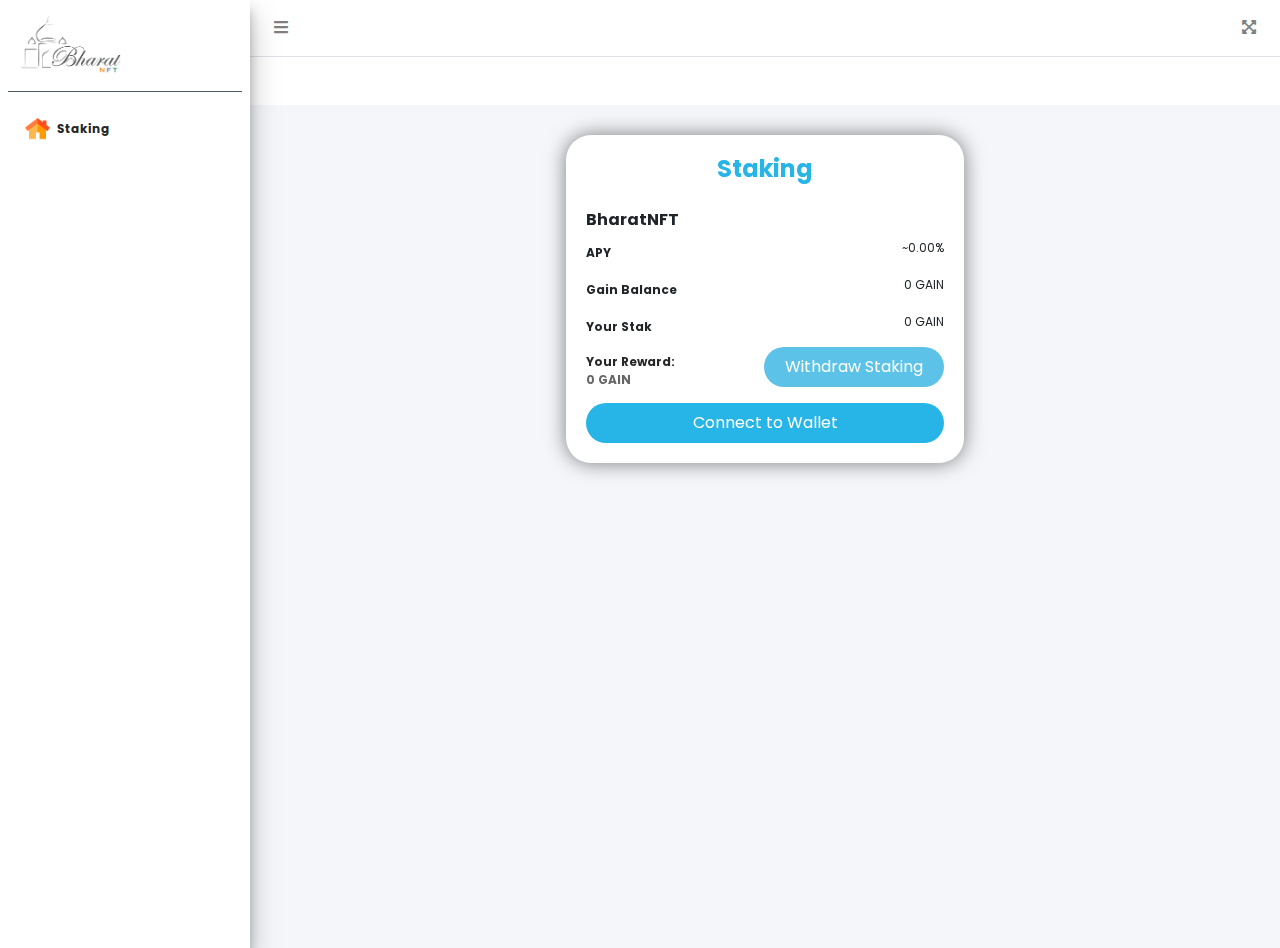
<file: dashboard.html>
<!DOCTYPE html>

<html lang="en">



<head>

  <meta charset="utf-8">

  <meta name="viewport" content="width=device-width, initial-scale=1">

  <title>Bharat NFT | Dashboard</title>



  <!-- Google Font: Source Sans Pro -->

  <link rel="stylesheet"

    href="https://fonts.googleapis.com/css?family=Source+Sans+Pro:300,400,400i,700&display=fallback">

  <!-- AOS CSS file  -->

  <link rel="stylesheet" href="assets1/css/aos.css">

  <!-- Font Awesome Icons -->

  <link rel="stylesheet" href="assets1/css/all.css">

  <!-- Bootstrap CSS file  -->

  <link rel="stylesheet" href="assets1/css/bootstrap.min.css">

  <!-- Theme style -->

  <link rel="stylesheet" href="assets1/css/adminlte.min.css">

  <!-- Custom Css  -->

  <link rel="stylesheet" href="assets1/css/main.css">
  <style>
    .stack-box span.fr{
      float: right;
      font-size: 12px !important;
    }
    .stack-box .connect{
      float: right;
      border-radius: 20px;
      padding: 7px 20px;
      background-color: #27B5E7;
      color: #fff !important;
    }
    .stack-box .connect1{
      float: right;
      border-radius: 20px;
      padding: 7px 20px;
      background-color: #5dc2e7;
      color: #fff !important;
    }
    h2{
      color:#27B5E7 !important ;
    }
    .stack-box label{
      font-size: 12px !important;
      font-weight: bold !important;
    }
    p{
      color: rgb(39, 38, 38) !important;
      line-height: 0px !important;
      font-size: 12px !important;
    }
    .mtt-3{
      color: #666 !important;
      margin-top: -12px !important;
    }
    .home-box div {
    line-height: 2 !important;
}
.connect:hover{
  color: #27B5E7 !important;
  background-color: #b3e4f5;
}
.connect1:hover{
  color: #27B5E7 !important;
  background-color: #b3e4f5;
}


  </style>

</head>



<body class="hold-transition sidebar-mini">

  <div class="wrapper">



    <!-- Navbar -->

    <nav class="main-header navbar navbar-expand navbar-white navbar-light">

      <!-- Left navbar links -->

      <ul class="navbar-nav">

        <li class="nav-item">

          <a class="nav-link" data-widget="pushmenu" href="javascript:;" role="button"><i class="fas fa-bars"></i></a>

        </li>

      </ul>



      <!-- Right navbar links -->

      <ul class="navbar-nav ml-auto">

        <li class="nav-item">

          <a class="nav-link" data-widget="fullscreen" href="javascript:;" role="button">

            <i class="fas fa-expand-arrows-alt"></i>

          </a>

        </li>

      </ul>

    </nav>

    <!-- /.navbar -->



    <!-- Main Sidebar Container -->

    <aside class="main-sidebar sidebar-dark-primary elevation-4">



      <!-- Sidebar -->

      <div class="sidebar">

        <!-- Sidebar user panel (optional) -->

        <div class="user-panel mt-3 pb-3 mb-3 d-flex">

          <div class="image">

            <img src="assets1/images/bharat-nft1.png" class="img-circle " alt="User Image">

          </div>

        </div>



        <!-- SidebarSearch Form -->



        <!-- Sidebar Menu -->

        <nav class="mt-2">

          <ul class="nav nav-pills nav-sidebar flex-column" data-widget="treeview" role="menu" data-accordion="false">

            <!-- Add icons to the links using the .nav-icon class

                         with font-awesome or any other icon font library -->

            <li class="nav-item">

              <a href="home.html" class="nav-link">

                <img class="nav-icon" src="assets1/images/home.png" alt="">

                <p>

                  Staking

                </p>

              </a>

            </li>

         
         

         

          

            

            


          
           

         

          </ul>

        </nav>

        <!-- /.sidebar-menu -->

      </div>

      <!-- /.sidebar -->

    </aside>



    <!-- Content Wrapper. Contains page content -->

    <div class="content-wrapper farm-pg-ctnt mt-5">

      <!-- Main content -->

      <div class="container">


        <div class="row hm-main-cnt">

          <div class="col-sm-5">

            <div class="home-box" data-aos="zoom-in">

              <div class="card-body">

               

                <h2 class="card-title text-center"> Staking</h2>

                <div class="row">
                  <div class="col-md-12">
                    <div class="title">
                       
                        <b>BharatNFT</b>
                    </div>
                  </div>
                </div>
                <div class="stack-box">
                  <div class="row">

                    <div class="col-5  col-md-5">
                        <label>APY</label>
                    </div>
                    <div class="col-7  col-md-7">
                      <span class="fr">~0.00%</span>
                  </div>

                  <div class="col-5  col-md-5">
                    <label>Gain Balance</label>
                </div>
                <div class="col-7  col-md-7">
                  <span class="fr">0 GAIN</span>
              </div>
                 
                  <div class="col-5  col-md-5">
                    <label>Your Stak</label>
                </div>
                <div class="col-7  col-md-7">
                  <span class="fr">0 GAIN</span>
              </div>

              <div class="col-5 col-md-5">
                <p class="">Your Reward: </p><p class="mtt-3">0 GAIN</p>
              </div>
                <div class="col-12 col-md-7">
                  <button class="btn connect1"> Withdraw Staking</button>
                </div>

                <div class="col-12 col-md-12 mt-2">
                  <button class="btn connect  btn-block">Connect to Wallet</button>
                </div>

                </div>
              </div>

                <!-- <p class="card-text">CAKE to Harvest</p>

                <div>Locked</div>

                <p class="card-text">CAKE in Wallet:</p>

                <div>Locked</div>

                <a href="javascript:;" class="btn btn-primary btn-block">Unlock Wallet</a> -->

              </div>

            </div>

          </div>

         

         

         

         

         

         

        </div>

      </div><!-- /.container-fluid -->

      <!-- /.content -->

    </div>

    <!-- /.content-wrapper -->



  </div>

  <!-- ./wrapper -->



  <!-- REQUIRED SCRIPTS -->



  <!-- AOS JS file  -->

  <script src="assets1/js/aos.js"></script>



  <!-- jQuery -->

  <script src="assets1/js/jquery.min.js"></script>

  <!-- Bootstrap 4 -->

  <script src="assets1/js/bootstrap.bundle.min.js"></script>

  <!-- AdminLTE App -->

  <script src="assets1/js/adminlte.min.js"></script>

  <!-- Custom Js  -->

  <script src="assets1/js/main.js"></script>

</body>



</html>
</file>
<file: assets/css/style.css>
/*=========================================================
Author       : Bestwebcreator.
Template Name: Cryptocash – ICO, Cryptocurrency Website & ICO Landing Page HTML + Dashboard Template
Version      : 1.8
==============================================================*/

/*=============================================================
    CSS INDEX
    =============================
    01. GENERAL STYLE (body, link color, section-title, overlay, section-padding etc)
    02. HEADER DESIGN
	03. BANNER SECTION
	04. WHY CHOOSE SECTION
	05. ABOUT SECTION
	06. TOKEN SECTION
	07. TIMELINE SECTION
	08. MOBILE APP SECTION
	09. TEAM SECTION
	10. FAQ SECTION
	11. CONTACT SECTION
	12. CLIENT SECTION
	13. FOOTER SECTION
	14. ABOUT US PAGE
	15. SERVICES PAGE
	16. PRICING PAGE
	17. START 404 PAGE
	18. BLOG SECTION
	19. LOGIN PAGE
	20. SIDEBAR SECTION 
	21. POST DETAIL SECTION 
	22. CONTACT PAGE
	23. DIGITAL NETWORK SECTION
	24. WHITEPAPER SECTION
	25. TOKEN RATING SECTION
	26. TOKEN NOTIFICATION POPUP
	
*=============================================================*/
  
/*===================================*
01. GENERAL STYLE
*===================================*/
body {
	background: #ffffff none repeat scroll 0 0;
    color: #7a7a7a;
    font-family: 'Poppins', sans-serif;
    font-size: 16px;
    font-weight: 400;
    line-height: 30px;
}
html,
body { 
	height: 100%;
}
h1,
h2,
h3,
h4,
h5,
h6 {
	color: #fff;
}
p {
	color:#fff;
	margin-bottom:30px;
}
a {
	color: #fff;
	text-decoration: none;
	-webkit-transition: all 0.5s ease;
	transition: all .5s ease;
}
a:hover {
	color: #ff69c9;
	text-decoration: none;
	transition: all .5s ease;
}
a:focus {
	outline: none;
	text-decoration: none;
}
img {
	max-width: 100%;
}
ul,
li {
	margin: 0;
	padding: 0;
}
::-webkit-input-placeholder {
	color: #7a7a7a;
	font-weight: 400;
	font-family: 'Poppins', sans-serif;
}
:-moz-placeholder {
	color: #7a7a7a;
	font-weight: 400;
	font-family: 'Poppins', sans-serif;
}
::-moz-placeholder {
	color: #7a7a7a;
	font-weight: 400;
	font-family: 'Poppins', sans-serif;
}
:-ms-input-placeholder {
	color: #7a7a7a;
	font-weight: 400;
	font-family: 'Poppins', sans-serif;
}
.form-control:focus {
	box-shadow: none;
}
fieldset {
	border: 0 none;
	margin: 0 auto;
	padding: 0;
}
section {
	padding: 100px 0;
	position:relative;
}
.no-padding { 
	padding: 0
}
section.small_pt {
	padding-top: 50px;
}
section.small_pb {
	padding-bottom: 50px;
}
.lg_pt_20 {
	padding-top: 20px;
}
.lg_pt_30 {
	padding-top: 30px;
}
.lg_pt_40 {
	padding-top: 40px;
}
.lg_pt_50 {
	padding-top: 50px;
}
.lg_pb_20 {
	padding-bottom: 20px;
}
.lg_pb_30 {
	padding-bottom: 30px;
}
.lg_pb_40 {
	padding-bottom: 40px;
}
.lg_pb_50 {
	padding-bottom: 50px;
}
.list_none li {
	list-style:none;
}
input {
	border: 0;
	padding: 10px 20px;
	width: 100%;
}
button {
	background-image: -webkit-linear-gradient(left, #ff67cb 0%,#ffcc67 99%);
	background-image: linear-gradient(to right, #ff67cb 0%,#ffcc67 99%);
	border: 0;
	border-radius: 40px;
	color: #ffffff;
	cursor: pointer;
	padding: 10px 20px;
	text-transform: uppercase;
	transition: all 0.5s ease 0s;
}
button:hover {
	color:#fff;
}
button:focus {
	outline:none;
}
.overflow_hide {
	overflow: hidden;
}
.title_default_light h4, 
.title_default_dark h4{
	font-size: 26px;
	font-weight: bold;
	margin-bottom: 30px;
	text-transform: capitalize;
}
.title_default_light h4,
.title_default_light p {
	color:#fff;
}
.title_blue_dark h4{
	color: #0043bb;
	font-size: 26px;
	font-weight: bold;
	margin-bottom: 30px;
}
.title_dark h4 {
	color: #0c0e27;
	font-size: 26px;
	font-weight: bold;
	margin-bottom: 30px;
}
.title_purple_dark h4 {
	color: #6000b5;
	font-size: 26px;
	font-weight: bold;
	margin-bottom: 20px;
}
.title_cyan_dark h4 {
	color: #0e082c;
	font-size: 26px;
	font-weight: bold;
	margin-bottom: 20px;
}
.title_border h4 {
	padding-bottom: 15px;
	position: relative;
}
.title_blue_dark.title_border h4::before {
	background-color: #0043bb;
}
.title_cyan_dark.title_border h4::before {
	background-color: #280e3b;
}
.title_purple_dark.title_border h4::before {
	background-color: #0e082c;
}
.title_dark.title_border h4::before {
	background-color: #0c0e27;
}
.title_border h4::before {
	background-color: #fff;
	bottom: 10px;
    content: "";
    height: 2px;
    left: 0;
    position: absolute;
    right: 0;
    width: 80px;
}
.title_border .partnerHead::before{
	bottom: -29px ;
}
.title_border.text-center h4::before {
	margin:0 auto;
}
.title_default_light.title_border h4::before {
	background-color: #fff;
}
.divider {
	clear:both;
	display:block;
	height:20px;
}
.background_bg {
	background-attachment: fixed;
	background-position: center center;
	background-repeat: no-repeat;
	background-size: cover;
}
.transparent_bg {
	background-color: rgba(0, 0, 0, 0) !important;
}
.box_shadow_none {
	box-shadow: none !important;
}
.bg_light {
	background-color: #f7fafc;
}
.bg_blue_dark {
	background-color :#0b267d;
}
.bg_light_dark {
	background-color: #121833;
}
.bg_light_dark_blue {
	background-color: #161d3e;
}
.bg_black_dark,
.v_dark {
	background-color :#0c0e27;
}
.blue_light_bg,
.v_blue_pro {
	background-color: #17213d;
}
.light_blue_dark_bg {
	background-color: #141f3e;
}
.blue_lightdark_bg {
	background-color: #17213d;
}
.bg_gray {
	background-color: #f1f1f1;
}
.bg_gray2 {
	background-color: #f8f8ff;
}
.bg_gray3 {
	background-color: #fbfaff;
}
.bg_gray4 {
	background-color: #f7f7f7;
}
.pink_bg {
	background-color: #ff68ca;
}
.yellow_bg {
	background-color: #ffca69;
}
.blue_bg,
.v_royal_blue {
	background-color: #193dc0;
}
.blue_dark_bg {
	background-color: #081990;
}
.purple_bg {
	background-color: #6000b5;
}
.purple_dark_bg {
	background-color: #3e1084;
}
.large_divider {
	height:100px;
}
.small_divider {
	height:50px;
}
.small_space {
	margin-top:20px;
}
.large_space {
	margin-top: 50px;
}
.small_text * {
    font-size: 14px;
}
.container,
.container-fluid {
    position: relative;
    z-index: 5;
}
.gradient_box {
	background: -webkit-linear-gradient(left, #ff67cb 0%,#ffcc67 99%) !important;
	background: linear-gradient(to right, #ff67cb 0%,#ffcc67 99%) !important;
}
.gradient_box2 {
	background: -moz-linear-gradient(180deg, rgba(25,61,192,1) 0%, rgba(10,29,149,1) 50%, rgba(25,61,192,1) 100%); /* ff3.6+ */
	background: -webkit-gradient(linear, left top, right top, color-stop(0%, rgba(25,61,192,1)), color-stop(50%, rgba(10,29,149,1)), color-stop(100%, rgba(25,61,192,1))); /* safari4+,chrome */
	background: -webkit-linear-gradient(180deg, rgba(25,61,192,1) 0%, rgba(10,29,149,1) 50%, rgba(25,61,192,1) 100%); /* safari5.1+,chrome10+ */
	background: -o-linear-gradient(180deg, rgba(25,61,192,1) 0%, rgba(10,29,149,1) 50%, rgba(25,61,192,1) 100%); /* opera 11.10+ */
	background: -ms-linear-gradient(180deg, rgba(25,61,192,1) 0%, rgba(10,29,149,1) 50%, rgba(25,61,192,1) 100%); /* ie10+ */
	background: linear-gradient(270deg, rgba(25,61,192,1) 0%, rgba(10,29,149,1) 50%, rgba(25,61,192,1) 100%); /* w3c */ 
}
.section_gradiant {
	background: -webkit-linear-gradient(to bottom, rgba(32,18,111,1) 0%,rgba(5,45,133,1) 100%);
	background-image: linear-gradient(to bottom, rgba(32,18,111,1) 0%,rgba(5,45,133,1) 100%);
}
.section_gradiant2 {
	background-image: -webkit-linear-gradient(left, #6000b5 0%,#3e2a9c 99%);
	background-image: linear-gradient(to right, #6000b5 0%,#3e2a9c 99%);
}
.section_gradiant3 {
	background-image: -webkit-linear-gradient(left, #193f88 0%,#0e082c 99%);
	background-image: linear-gradient(to right, #193f88 0%,#0e082c 99%);
}
.v_blue,
.bg_navy_blue {
	background-color: #052d85;
}
.bg_navy_blue_dark {
	background-color: #121a6d;
}
.v_blue .title_default_dark.title_border h4::before {
	background-color: #0a257c;
}
.v_blue .title_default_dark h4 {
	color: #0a257c;
}

/*START LOADER DESIGN*/
#loader-wrapper {
    position: fixed;
    top: 0;
    left: 0;
    width: 100%;
    height: 100%;
    z-index: 9999;
}
#loading-center-absolute {
	position: absolute;
	left: 50%;
	top: 50%;
	height: 200px;
	width: 200px;
	margin-top: -100px;
	margin-left: -100px;
	-ms-transform: rotate(-135deg); 
	-moz-transform: rotate(-135deg); 
   	-webkit-transform: rotate(-135deg); 
    transform: rotate(-135deg);
	z-index: 1001;
}
.object{
	-moz-border-radius: 50% 50% 50% 50%;
	-webkit-border-radius: 50% 50% 50% 50%;
	border-radius: 50% 50% 50% 50%;
	position: absolute;
	border-top: 5px solid #FFF;
	border-bottom: 5px solid transparent;
	border-left:  5px solid #FFF;
	border-right: 5px solid transparent;
	-webkit-animation: animate 2s infinite;
	animation: animate 2s infinite;	
}
#object_one{
	left: 75px;
	top: 75px;
	width: 50px;
	height: 50px;
}
#object_two{
	left: 65px;
	top: 65px;
	width: 70px;
	height: 70px;
	-webkit-animation-delay: 0.2s;
    animation-delay: 0.2s;
}
#object_three{
	left: 55px;
	top: 55px;
	width: 90px;
	height: 90px;
	-webkit-animation-delay: 0.4s;
    animation-delay: 0.4s;
}
#object_four{
	left: 45px;
	top: 45px;
	width: 110px;
	height: 110px;
	-webkit-animation-delay: 0.6s;
    animation-delay: 0.6s;
}	

@-webkit-keyframes animate {
 
50% {
	-ms-transform: rotate(360deg) scale(0.8); 
	-moz-transform: rotate(360deg) scale(0.8); 
   	-webkit-transform: rotate(360deg) scale(0.8); 
    transform: rotate(360deg) scale(0.8); 
  }
}

@keyframes animate {
	
50% {
	-ms-transform: rotate(360deg) scale(0.8); 
	-moz-transform: rotate(360deg) scale(0.8); 
   	-webkit-transform: rotate(360deg) scale(0.8); 
    transform: rotate(360deg) scale(0.8); 
  }	
}
#loader-wrapper .loader-section {
	position: fixed;
	top: 0;
	width: 51%;
	height: 100%;
	background-color: #0134ce;
	z-index: 999;
	-webkit-transform: translateX(0);  /* Chrome, Opera 15+, Safari 3.1+ */
	-moz-transform: translateX(0); 
	-ms-transform: translateX(0);  /* IE 9 */
	transform: translateX(0);  /* Firefox 16+, IE 10+, Opera */
}
#loader-wrapper .loader-section.section-left {
	left: 0;
}
#loader-wrapper .loader-section.section-right {
	right: 0;
}
.loaded #loading-center-absolute {
	opacity: 0;
	visibility:hidden;
	-webkit-transition: all 0.3s ease-out;  
	transition: all 0.3s ease-out;
}

/* Loaded */
.loaded #loader-wrapper .loader-section.section-left {
	-webkit-transform: translateX(-100%);  /* Chrome, Opera 15+, Safari 3.1+ */
	-moz-transform: translateX(-100%);
	-ms-transform: translateX(-100%);  /* IE 9 */
	transform: translateX(-100%);  /* Firefox 16+, IE 10+, Opera */
	-webkit-transition: all 0.8s 0.3s cubic-bezier(0.645, 0.045, 0.355, 1.000);  
	transition: all 0.8s 0.3s cubic-bezier(0.645, 0.045, 0.355, 1.000);
}
.loaded #loader-wrapper .loader-section.section-right {
	-webkit-transform: translateX(100%);  /* Chrome, Opera 15+, Safari 3.1+ */
	-ms-transform: translateX(100%);  /* IE 9 */
	-moz-transform: translateX(100%);
	transform: translateX(100%);  /* Firefox 16+, IE 10+, Opera */
	-webkit-transition: all 0.8s 0.3s cubic-bezier(0.645, 0.045, 0.355, 1.000);  
	transition: all 0.8s 0.3s cubic-bezier(0.645, 0.045, 0.355, 1.000);
}
.loaded #loader-wrapper {
	visibility: hidden;
	-webkit-transform: translateY(-100%);  /* Chrome, Opera 15+, Safari 3.1+ */
	-ms-transform: translateY(-100%);  /* IE 9 */
	-moz-transform: translateY(-100%);
	transform: translateY(-100%);  /* Firefox 16+, IE 10+, Opera */
	-webkit-transition: all 0.5s 1s ease-out;  
	transition: all 0.3s 1s ease-out;
}

.v_blue #loader-wrapper .loader-section,
.v_navy_blue #loader-wrapper .loader-section {
	background-color: #121a6d;
}
.v_dark #loader-wrapper .loader-section,
.v_light_dark #loader-wrapper .loader-section {
	background-color: #030307;
}
.v_blue_light #loader-wrapper .loader-section,
.v_royal_blue #loader-wrapper .loader-section {
	background-color: #081990;
}
.v_light_purple #loader-wrapper .loader-section {
	background-color: #4e0094;
}
.v_cyan_blue #loader-wrapper .loader-section,
.v_cyan_blue .spop {
	background-color: #0e082c;
}

/*END PRELOADER DESIGN*/

/* THEME DEMO CSS*/
.color-switch {
    background: #212121;
	right: -200px;
	padding: 20px 0;
	position: absolute;
	top: 0;
    transition: all .4s ease 0s;
	width: 200px;
    z-index: 9999999;
}
.color-switch p {
	color: #ffffff;
	margin: 0;
	padding: 10px 15px 5px;
}
.color_box {
	padding:0px 15px;
}
.switch-active {
    right: 0;
}
.demo ul {
	position: fixed;
	right: 0px;
	top: 35%;
	z-index:9999;
}
.demo ul li {
	position:relative;
}
.demo li a {
	background: #212121;
	color: #ffffff;
	display: block;
	font-size: 24px;
	height: 40px;
	line-height: 44px;
	text-align: center;
	width: 40px;
	transition: all .4s ease 0s;
}
.demo li a.bg-green {
	background-color: #73e080;
}
.demo li a.dm {
	background-color: #F94551;
}
.demo .txt {
	background-color: #018DF1;
	font-size: 16px;
}
.demo li a i {
	line-height: normal;
	-webkit-animation: fa-spin 2s infinite linear;
    animation: fa-spin 2s infinite linear;
}
.icon {
	right: 0;
	position: absolute;
	top:0;
}
.icon.switch-active {
	right: 200px;
}
.menu_link {
	left: 0;
	position: fixed;
	top: 30%;
	z-index: 99;
}
.menu_link a {
	color:#fff;
	padding:10px;
}
.color-switch button::after {
	color: #ffffff;
	content: "\f122";
	font-family: "Ionicons";
	font-size: 14px;
	opacity: 0;
}
.color-switch button {
	border: 0 none;
	border-radius: 5px;
	cursor: pointer;
	height: 24px;
	line-height: 24px;
	margin: 7px 0px 0 0;
	padding: 0;
	position: relative;
	text-align: center;
	width: 24px;
}
.color-switch .active::after {
    opacity: 1;
}
.default {
	background-image: -webkit-linear-gradient(left, #ff67cb 0%,#ffcc67 99%);
	background-image: linear-gradient(to right, #ff67cb 0%,#ffcc67 99%);
}
.green {
	background-image: -webkit-linear-gradient(left, #40f8a6 0%,#43B1FB 99%);
	background-image: linear-gradient(to right, #40f8a6 0%,#43B1FB 99%);
}
.orange {
	background-image: -webkit-linear-gradient(left, #f46b45 0%, #eea849 99%);
	background-image: linear-gradient(to right, #f46b45 0%, #eea849 99%);
}
.lightgreen {
	background-image: -webkit-linear-gradient(left, #de934b 0%, #56d6a7 99%);
	background-image: linear-gradient(to right, #de934b 0%, #56d6a7 99%);
}
.redpink {
	background-image: -webkit-linear-gradient(left, #FC3465 0%, #C300D8 99%);
	background-image: linear-gradient(to right, #FC3465 0%, #C300D8 99%);
}
.lightpurple {
	background-image: -webkit-linear-gradient(left, #25cc9c 0%,#9e50e4 99%);
	background-image: linear-gradient(to right, #25cc9c 0%,#9e50e4 99%);
}

/* BTN START */
.btn {
	border: 0 none;
	border-radius: 5px;
	font-size: 16px;
	font-weight:500;
	height: 54px;
	line-height: 54px;
	padding: 0 25px;
	position: relative;
	text-transform: uppercase;
	vertical-align: middle;
}
.btn.btn-radius {
	border-radius: 40px;
}
.btn span {
	background: #0134ce none repeat scroll 0 0;
	border-radius: 100%;
	color: #ffffff;
	display: inline-block;
	font-size: 20px;
	height: 35px;
	line-height: 38px;
	margin-left: -20px;
	margin-right: 13px;
	padding-left: 2px;
	position:relative;
	text-align: center;
	transition: all 0.5s ease 0s;
	vertical-align: middle;
	width: 35px;
}
.btn span::after {
	 -webkit-animation: rounded 2.5s infinite ;
    -moz-animation: rounded 2.5s infinite ;
    -o-animation: rounded 2.5s infinite ;
    -ms-transition:rounded 2.5s infinite ;
	animation: rounded 2.5s infinite ;
	border: 1px solid #0134ce;
	border-radius: 100%;
	bottom: -5px;
	content: "";
	display: block;
	left: -5px;
	opacity: 0;
	position: absolute;
	right: -5px;
	top: -5px;
	z-index:-1;
}
.btn span::after {
	animation-delay: 0.8s
}
.btn.btn-lg {
	padding: 0 40px;
}
@keyframes rounded {
0%
{
	opacity:0;
	-webkit-transform: scale(0.5);
	-moz-transform: scale(0.5);
	transform: scale(0.5);
}
50%
{
	opacity:1;
}
100%
{
	opacity:0;
	-webkit-transform: scale(1.2);
	-moz-transform: scale(1.2);
	transform: scale(1.2);
}
}
.btn em {
	display: inline-block;

	font-size: 24px;
	line-height: 24px;
	margin-right: 10px;
	vertical-align: middle;
}
.btn.active.focus, 
.btn.active:focus, 
.btn.active:hover, 
.btn:active:focus, 
.btn:active:hover,
.btn.active,
.btn:active,
.btn.focus:active, 
.btn:focus,
.btn.active:not(:disabled):not(.disabled), 
.btn:active:not(:disabled):not(.disabled) {
	background-image: -webkit-linear-gradient(left, #ff67cb 0%,#ffcc67 51%,#ff67cb);
	background-image: linear-gradient(to right, #ff67cb 0%,#ffcc67 51%,#ff67cb);
	box-shadow:none;
	outline:none;
}
.btn-default {
	background-size: 200% auto;
	background-image: -webkit-linear-gradient(left, #ff67cb 0%,#ffcc67 51%,#ff67cb);
	background-image: linear-gradient(to right, #ff67cb 0%,#ffcc67 51%,#ff67cb);
	border: 0;
	color: #fff;
	outline:none;
	text-transform:uppercase;
	z-index:2;
	transition: all 0.5s ease 0s;
}
.btn-default:hover {
	background-position: right center; 
}
.btn-default:hover,.btn-border:hover {
	color:#fff;
}
.btn-default.active.focus, 
.btn-default.active:focus, 
.btn-default.active:hover, 
.btn-default:active:focus, 
.btn-default:active:hover,
.btn-default.active,
.btn-default:active,
.btn-default.focus:active, 
.btn-default:focus,
.btn.active:not(:disabled):not(.disabled), 
.btn:active:not(:disabled):not(.disabled) {
	background-image: -webkit-linear-gradient(left, #ffcc67 0%,#ff67cb 51%,#ffcc67);
	background-image: linear-gradient(to right, #ffcc67 0%,#ff67cb 51%,#ffcc67);
	box-shadow:none;
	color: #fff;
	outline:none;
}
.btn-border {
	background-image: -webkit-linear-gradient(left, #ffcc67 0%,#ff67cb 99%);
	background-image: linear-gradient(to right, #ffcc67 0%,#ff67cb 99%);
	border: 0;
	color: #fff;
	outline:none;
	text-transform:uppercase;
	z-index:2;
}
.btn-border::after {
	background-color: #0134ce;
	border-radius: 5px;
	bottom: 0;
	content: "";
	left: 0;
	margin: 2px;
	position: absolute;
	right: 0;
	top: 0;
	transition: all 0.5s ease 0s;
	z-index: -1;
}
.btn-border.btn-white-bg::after {
	background-color: #fff;
}
.btn-border.btn-white-bg {
	color: #0134ce;
}
.btn-border.btn-white-bg:hover,
.btn-border.btn-white-bg:focus {
	color: #fff;
}
.btn-border.btn-radius::after {
	border-radius: 40px;
}
.btn-border:hover:after,
.btn-border:focus:after {
	opacity :0;
}
.btn.btn-border:hover,
.btn.btn-border.active.focus, 
.btn.btn-border.active:focus, 
.btn.btn-border.active:hover, 
.btn.btn-border:active:focus, 
.btn.btn-border:active:hover, 
.btn.btn-border.active, 
.btn.btn-border:active, 
.btn.btn-border.focus:active, 
.btn.btn-border:focus {
	background-image: -webkit-linear-gradient(left, #ffcc67 0%,#ff67cb 99%);
	background-image: linear-gradient(to right, #ffcc67 0%,#ff67cb 99%);
}

.btn i {
	font-size: 30px;
	line-height: 24px;
	margin-left: 5px;
	padding-top: 4px;
	vertical-align: middle;
}
.btn i.fa {
	font-size: 16px;
	margin-left: 0;
	margin-right: 10px;
	margin-top: -2px;
	padding: 0;
}
.btn-primary {
	background: rgba(0, 0, 0, 0);
	color: #0134ce;
	-moz-transition: all 0.5s ease 0s;
	-webkit-transition: all 0.5s ease 0s;
	transition: all 0.5s ease 0s;
}
.btn-primary:hover,
.btn-primary.active.focus, 
.btn-primary.active:focus, 
.btn-primary.active:hover, 
.btn-primary:active:focus, 
.btn-primary:active:hover,
.btn-primary.active,
.btn-primary:active,
.btn-primary.focus:active, 
.btn-primary:focus,
.btn-primary.active:focus:not(:disabled):not(.disabled), 
.btn-primary:active:focus:not(:disabled):not(.disabled),
.btn-primary.active:not(:disabled):not(.disabled), 
.btn-primary:active:not(:disabled):not(.disabled) {
	background: rgba(0, 0, 0, 0) !important;
	box-shadow :none;
	color: #0134ce;
	padding-left: 30px;
}
.btn-info {
	background: #17213d none repeat scroll 0 0;
	height: auto;
	line-height: normal;
	padding: 12px 30px;
}
.btn-info:hover,
.btn-info.active,
.btn-info:focus,
.btn-info.active:not(:disabled):not(.disabled),
.btn-info:active:not(:disabled):not(.disabled),
.btn-info.active:focus:not(:disabled):not(.disabled), 
.btn-info:active:focus:not(:disabled):not(.disabled) {
	background: #17213d;
	box-shadow: none;
}
.box_shadow,
.box_shadow:hover,
.box_shadow.active,
.box_shadow:focus,
.box_shadow.active:focus:not(:disabled):not(.disabled), 
.box_shadow:active:focus:not(:disabled):not(.disabled),
.box_shadow.active:not(:disabled):not(.disabled),
.box_shadow:active:not(:disabled):not(.disabled) {
	box-shadow: 0 5px 20px rgba(0, 0, 0, 0.25);
}
.btn-border-white {
	border: 2px solid #ffffff;
	color: #ffffff;
}
.btn-border-white:hover,
.btn-border-white.active.focus, 
.btn-border-white.active:focus, 
.btn-border-white.active:hover, 
.btn-border-white:active:focus, 
.btn-border-white:active:hover, 
.btn-border-white.active, 
.btn-border-white:active, 
.btn-border-white.focus:active, 
.btn-border-white:focus, 
.btn.btn-border-white.active:not(:disabled):not(.disabled), 
.btn.btn-border-white:active:not(:disabled):not(.disabled) {
	background-color: #ffffff;
	background-image: none;
	color: #000000;
}
.btn-white,
button.btn-white {
	background: rgba(255,255,255,0.20);
	color: #fff;
}
.btn-white:hover,
.btn-white.active.focus, 
.btn-white.active:focus, 
.btn-white.active:hover, 
.btn-white:active:focus, 
.btn-white:active:hover, 
.btn-white.active, 
.btn-white:active, 
.btn-white.focus:active, 
.btn-white:focus, 
.btn.btn-white.active:not(:disabled):not(.disabled), 
.btn.btn-white:active:not(:disabled):not(.disabled) {
	background: rgba(255,255,255,0.20);
}
.scrollup {
	border-radius: 4px;
	bottom: 30px;
	color: #ffffff;
	display: none;
	font-size: 30px;
	height: 40px;
	line-height: 40px;
	position: fixed;
	right: 20px;
	text-align: center;
	width: 40px;
	z-index: 99;
}
.btn + .btn:last-child {
	margin-left: 10px;
}
.angle_top {
	border-right: 100vw solid rgba(0, 0, 0, 0);
	border-top: 100px solid #ffffff;
	display: block;
	height: 0;
	position: absolute;
	right: 0;
	top: 0;
	width: 0;
	z-index: 1;
}
.angle_bottom {
	border-bottom: 100px solid #ffffff;
	border-left: 100vw solid rgba(0, 0, 0, 0);
	bottom: 0;
	display: block;
	height: 0;
	position: absolute;
	right: 0;
	width: 0;
	z-index: 9;
}

.bounceimg{
	-webkit-animation: bounceimg 1s ease-in-out 0s infinite alternate;
            animation: bounceimg 1s ease-in-out 0s infinite alternate;
}
@-webkit-keyframes bounceimg {
from {
    -webkit-transform: translateY(0px);
    transform: translateY(0px); 
}
to {
   -webkit-transform: translateY(-20px);
     transform: translateY(-20px); 
} 
}

@keyframes bounceimg {
from {
    -webkit-transform: translateY(0px);
    transform: translateY(0px); 
}
to {
    -webkit-transform: translateY(-20px);
    transform: translateY(-20px); 
} 
}

.v_blue .btn-info ,
.v_navy_blue .btn-info {
	background-color: #0d469f;
}
.v_blue .btn-info:hover,
.v_blue .btn-info.active,
.v_blue .btn-info:focus,
.v_blue .btn-info.active:not(:disabled):not(.disabled),
.v_blue .btn-info:active:not(:disabled):not(.disabled),
.v_blue .btn-info.active:focus:not(:disabled):not(.disabled), 
.v_blue .btn-info:active:focus:not(:disabled):not(.disabled),
.v_navy_blue .btn-info:hover,
.v_navy_blue .btn-info.active,
.v_navy_blue .btn-info:focus,
.v_navy_blue .btn-info.active:not(:disabled):not(.disabled),
.v_navy_blue .btn-info:active:not(:disabled):not(.disabled),
.v_navy_blue .btn-info.active:focus:not(:disabled):not(.disabled), 
.v_navy_blue .btn-info:active:focus:not(:disabled):not(.disabled) {
	background-color: #0b267d;
}
.v_dark .btn-border::after {
	background-color: #0c0e27;
}
.v_dark .btn-info,
.v_light_dark .btn-info {
	background-color: #0c0e27;
}
.v_dark .btn-info:hover,
.v_dark .btn-info.active,
.v_dark .btn-info:focus,
.v_dark .btn-info.active:not(:disabled):not(.disabled),
.v_dark .btn-info:active:not(:disabled):not(.disabled),
.v_dark .btn-info.active:focus:not(:disabled):not(.disabled), 
.v_dark .btn-info:active:focus:not(:disabled):not(.disabled),
.v_light_dark .btn-info:hover,
.v_light_dark .btn-info.active,
.v_light_dark .btn-info:focus,
.v_light_dark .btn-info.active:not(:disabled):not(.disabled),
.v_light_dark .btn-info:active:not(:disabled):not(.disabled),
.v_light_dark .btn-info.active:focus:not(:disabled):not(.disabled), 
.v_light_dark .btn-info:active:focus:not(:disabled):not(.disabled) {
	background-color: #161d3e;
}
.v_navy_blue .btn-border::after {
	background-color: #052d85;
}
.bg_light .angle_top {
	border-top-color: #f7fafc;
}
.bg_light .angle_bottom {
	border-bottom-color: #f7fafc;
}
.v_light_purple .btn-border.btn-white-bg {
	color: #280e3b;
}
.v_light_purple .btn-border.btn-white-bg:hover,
.v_light_purple .btn-border.btn-white-bg:focus {
	color: #fff;
}
.v_light_purple .btn-white:hover,
.v_light_purple .btn-white.active.focus, 
.v_light_purple .btn-white.active:focus, 
.v_light_purple .btn-white.active:hover, 
.v_light_purple .btn-white:active:focus, 
.v_light_purple .btn-white:active:hover, 
.v_light_purple .btn-white.active, 
.v_light_purple .btn-white:active, 
.v_light_purple .btn-white.focus:active, 
.v_light_purple .btn-white:focus, 
.v_light_purple .btn.btn-white.active:not(:disabled):not(.disabled), 
.v_light_purple .btn.btn-white:active:not(:disabled):not(.disabled) {
	background: rgba(255,255,255,0.20);
	color: #00fdfa;
}
/* BTN END */
/*===================================*
  01.END GENERAL STYLE
*===================================*/

/*===================================*
02. HEADER DESIGN
*===================================*/
header {
	height: 90px;
	padding: 5px 0px;
	transition: all 0.4s ease 0s;
}
.hb_box_shadow {
	box-shadow: 0 0 1px rgba(255,255,255,0.3);
}
.navbar {
	padding: 0;
}
.navbar-brand {
	margin: 0;
	padding: 0;
}
.modal-open header.fixed-top {
	padding: 5px 0 !important;
}
.nav-fixed,
header.active,
.spop {
	background-color: #17213d !important;
	box-shadow: 0 0 4px rgba(0, 0, 0, 0.1);
}
header.nav-fixed {
	height: 110px;
	padding: 5px 0;
}
.nav-fixed .navbar-brand img {
	max-width: 180px;
}
header.no-sticky {
	left: 0;
	position: absolute;
	right: 0;
}
header .navbar-nav a {
	color: #fff;
}
.navbar-expand-lg .navbar-nav > li {
	padding: 0 12px;
}
.navbar-expand-lg .navbar-nav > li:last-child {
	padding-right: 0;
}
header a:hover,
.navbar-nav li a.active,
.navbar-nav .dropdown-menu li.active a {
	color: #ff69c9;
}
.navbar-expand-lg .navbar-nav .nav-link {
	padding: 15px 0;
	font-weight:500;
	font-size: 14px;
	position:relative;
	text-transform:uppercase;
}
.navbar-expand-lg .navbar-nav .nav-link.nav_icon {
    background-color: rgba(255,255,255,0.2);
    height: 32px;
    width: 32px;
    border-radius: 100%;
    line-height: 32px;
    padding: 0;
    text-align: center;
    margin: 15px 0;
}
.navbar-expand-lg .navbar-nav > li > .nav-link.active:before {
	background-color: #ff69c9;
	bottom: 10px;
	content: "";
	height: 1px;
	left: 0;
	position: absolute;
	right: 0;
	width: 100%;
}
.navbar-expand-lg .nav_btn > li {
	margin-left: 15px;
	padding: 0;
}
.navbar-expand-lg .nav_btn > li:first-child {
	margin: 0;
}
.navbar-expand-lg .navbar-nav.nav_btn a {
	border:0;
	height: auto;
	line-height: normal;
}
.navbar-expand-lg .navbar-nav.nav_btn a.btn {
	padding: 10px 22px;
}
/* .dropdown-toggle::after,.dropdown-toggler::after {
	border: 0 none;
	content: "";
	font-family: ionicons;
	height: auto;
	line-height: normal;
	margin-left: 5px;
	vertical-align: middle;
	width: auto;
} */
.navbar-nav .dropdown-menu {
	background-color: #0134ce;
	border: 0;
	border-radius: 0;
	margin: 0;
	padding: 0px;
}
.dropdown-item:focus, 
.dropdown-item:hover {
	background-color: rgba(0, 0, 0, 0);
	color: #ff69c9;
	padding: 10px;
}
.navbar-expand-lg .navbar-nav li {
	position:relative;
}
.navbar-expand-lg .navbar-nav .dropdown-item {
	/* color: #0134ce; */
	color: #17313d;
	font-size:14px;
	font-weight:500;
	padding: 3px 10px;
	text-transform:capitalize;
}
.navbar-expand-lg .navbar-nav .dropdown-item:hover {
	color:#ff69c9;
}
.navbar-expand-lg .navbar-nav .dropdown-item.active,
.navbar-expand-lg .navbar-nav .dropdown.show > a {
	background-color: transparent;
	color:#ff69c9;
}
.lng_dropdown .dd.ddcommon {
	cursor:pointer;
	padding-right: 10px;
	position: relative;
	width: 70px !important;
}
.arrow::before {
	color: #ffffff;
	content: "";
	font-family: ionicons;
	position: absolute;
	right: 0;
	top: 0;
}
.lng_dropdown .divider {
	display: none;
}
.lng_dropdown .ddTitleText img,
.lng_dropdown .ddChild li img {
	border-radius: 100%;
	display: inline-block;
	height: 20px;
	width: 20px;
}
.lng_dropdown .ddTitleText {
	cursor: pointer;
}
.lng_dropdown .ddlabel {
	color: #ffffff;
	display: inline-block;
	margin-left: 8px;
	vertical-align: middle;
}
.lng_dropdown .border {
	border: 0 none !important;
}
.lng_dropdown .ddChild {
	background-color: #0134ce;
	left: -9px;
	margin-top: 0;
	padding: 5px 9px;
	top: 100% !important;
}
.lng_dropdown .ddChild li {
	cursor:pointer;
	line-height: normal;
	list-style: outside none none;
	padding: 2px 0;
}
.logo_dark {
	display:none;
}

.v_blue .nav-fixed, 
.v_blue header.active,
.v_blue .navbar-nav .dropdown-menu,
.v_blue .lng_dropdown .ddChild,
.v_blue .spop,
.v_navy_blue .nav-fixed, 
.v_navy_blue header.active,
.v_navy_blue .navbar-nav .dropdown-menu,
.v_navy_blue .lng_dropdown .ddChild,
.v_navy_blue .spop {
	background-color: #121a6d;
}
.v_dark .nav-fixed, 
.v_dark header.active,
.v_dark .navbar-nav .dropdown-menu,
.v_dark .lng_dropdown .ddChild,
.v_dark .spop,
.v_light_dark .nav-fixed, 
.v_light_dark header.active,
.v_light_dark .navbar-nav .dropdown-menu,
.v_light_dark .lng_dropdown .ddChild,
.v_light_dark .spop {
	background-color: #262d4e;
}
.v_blue_light .nav-fixed, 
.v_blue_light header.active,
.v_blue_light .navbar-nav .dropdown-menu,
.v_blue_light .lng_dropdown .ddChild,
.v_blue_light .spop,
.v_royal_blue .nav-fixed, 
.v_royal_blue header.active,
.v_royal_blue .navbar-nav .dropdown-menu,
.v_royal_blue .lng_dropdown .ddChild,
.v_royal_blue .spop   {
	background-color: #081990;
}
.v_light_purple .nav-fixed, 
.v_light_purple header.active,
.v_light_purple .navbar-nav .dropdown-menu,
.v_light_purple .lng_dropdown .ddChild,
.v_light_purple .spop {
	background-color: #3e1084;
}
.v_cyan_blue .nav-fixed, 
.v_cyan_blue header.active,
.v_cyan_blue .navbar-nav .dropdown-menu,
.v_cyan_blue .lng_dropdown .ddChild {
	background-color: #193d85;
}
.v_light_purple header {
    padding: 10px 0;
	height: auto;
}
/*===================================*
02. END HEADER DESIGN
*===================================*/

/*===================================*
03. BANNER SECTION
*===================================*/
.banner_effect {
	bottom: 0;
	height: 100%;
	left: 0;
	position: absolute;
	right: 0;
	top: 0;
}
.transparent_effect {
	height: 100%;
	opacity: 0.4;
	position: absolute;
	top: 0;
}
.transparent_effect.fixed {
	position: fixed;
	z-index:1;
}
.banner_rouded_bg {
	border-radius: 0 0 400px;
	height: 100%;
	left: 0;
	overflow: hidden;
	position: absolute;
	top: 0;
	-moz-transform: skewY(3deg);
	-webkit-transform: skewY(3deg);
	transform: skewY(3deg);
	transform-origin: right top 0;
	width: 100%;
	z-index: -1;
}
.section_banner {
	background-position: left bottom;
	background-size: cover;
	padding: 200px 0 100px;
	position: relative;
	overflow:hidden;
}
.banner_full_height {
	min-height: 100vh;
	height:100%;
}
.section_banner.banner_shape {
	padding-bottom: 200px;
}
.banner_bg1 {
	background-image:url('../images/banner_bg1.png');
}
.banner_text h1 {
	color: #ffffff;
	font-weight: bold;
	margin-bottom:25px;
	font-size: 32px;
    line-height: 45px;
}
.banner_text h1 span {
    display: inline-block;
    width: 100%;
    font-size: 55px;
    line-height: 75px;
}
.banner_text_s2 h1 {
	font-weight: normal;
	margin-bottom: 25px;
}
.banner_text h3 {
	color: #ffffff;
	font-weight: bold;
	margin-bottom:20px;
}
.banner_text p {
	color:#fff;
}
.banner_image_right {
	min-width: 690px;
}
.banner_image_left {
	left: -25%;
	min-width: 690px;
	position: relative;
}
.btn_group .btn {
	display: inline-block;
}
.social_icon {
	display: inline-block;
	vertical-align: middle;
}
.social_icon li {
	float:left;
	margin-right:10px;
}
.social_icon li a i {
	background-color: #ffffff;
	border-radius: 100%;
	display: block;
	height: 30px;
	line-height: 30px;
	text-align: center;
	width: 30px;
}
.social_bg_tran li a i {
	background-color: rgba(255,255,255,0.10);
}
.banner_inner .alert {
	border: 0 none;
	border-radius: 5px 5px 0 0;
	display: table;
	font-weight:normal;
	margin: 0 auto;
	padding: 8px 25px 5px;
}
.alert-warning {
	background-color: #ffc66c;
	color: #000000;
}
.section_banner .tk_counter_inner {
	border:0;
}
.tk_counter_inner .progress, 
.tk_counter_inner .progress-bar {
	border-radius: 20px;
	color: #0134ce;
	font-size: 14px;
	text-align: right;
}
.tk_counter_inner .progress-bar {
	padding-right: 12px;
}
.tk_counter_inner .progress {
	background-color: transparent;
	border: 1px solid #fff;
	height: 23px;
	margin-bottom: 40px;
	margin-top: 50px;
	overflow: visible;
	position: relative;
}
.tk_counter_inner .progress-bar {
	background: #fff;
    font-weight: 600;
}
.token_box .progress-bar-success {
	background-color: #05B5FF;
}
.progress .progress_label {
	background-color: #000000;
	bottom: -6px;
	color: #ffffff;
	line-height: 1;
	position: absolute;
	top: -6px;
	width: 1px;
}
.progress .progress_label strong {
	font-size: 14px;
	font-weight: 600;
	left: 50%;
	margin-top: 5px;
	position: absolute;
	top: 100%;
	-webkit-transform: translateX(-50%);
	-ms-transform: translateX(-50%);
	-moz-transform: translateX(-50%);
	transform: translateX(-50%);
	white-space: nowrap;
}
.progress_max_val {
	color: #ffffff;
	font-size: 14px;
	font-weight: 600;
	padding: 0 5px;
	position: absolute;
	right: 0;
	top: -30px;
}
.progress_min_val {
	color: #ffffff;
	font-size: 14px;
	font-weight: 600;
	padding: 0 5px;
	position: absolute;
	left: 0;
	top: -30px;
}
.icon_list li {
	line-height: normal;
	padding: 0 5px;
}
.icon_list li i {
	color: #ffffff;
	font-size: 20px;
}
.bg-white .tk_countdown_time {
	background-color: #ffffff;
	border: 1px solid #5857ee;
	border-radius: 5px;
	box-shadow: none;
}
.bg-white .progress-bar {
	background: #0134ce;
}
.bg-white .progress {
	border-color: #0134ce;
}
.bg-white .tk_counter,
.bg-white .progress_min_val,
.bg-white .progress_max_val,
.bg-white .progress .progress_label {
	color:#0134ce;
}
.bg-white .progress, 
.bg-white .progress-bar {
	color:#fff;
}
.bg-white .tk_text {
	color:#7a7a7a;
}
.bg-white .icon_list li i {
	color: #7a79d7;
}
.banner_cl_logo {
	margin-top: 20px;
}
.tk_counter_inner .progress-bar.gradient {
	background: -webkit-linear-gradient(left, #ff67cb 0%,#ffcc67 99%);
	background: linear-gradient(to right, #ff67cb 0%,#ffcc67 99%);
}
.banner_rounded_bg {
	height: 561px;
	left: 50%;
	min-width: 561px;
	position: absolute;
	top: -20%;
	width: 561px;
	z-index: -1;
	-moz-transform: translateX(-50%);
	-webkit-transform: translateX(-50%);
	transform: translateX(-50%);
}
.banner_rounded_bg img{
	-webkit-animation: swing 100s infinite linear; 
	-moz-animation: swing 100s infinite linear;
	-o-animation: swing 100s infinite linear; 
	animation: swing 100s infinite linear;
}
.banner_img {
	text-align: right;
}
.banner_rounded_shape::before {
	background-color: rgba(8, 22, 139, 0.3);
	border-radius: 100%;
	content: "";
	height: 968px;
	left: -160px;
	opacity: 1;
	position: absolute;
	right: 0;
	top: -165px;
	transform: skew(-1deg);
	width: 1240px;
	z-index: 0;
}
.banner_rounded_shape::after {
	background-color: rgba(8, 22, 139, 0.3);
	border-radius: 100%;
	content: "";
	height: 968px;
	left: -200px;
	opacity: 1;
	position: absolute;
	right: 0;
	top: -205px;
	transform: skew(-1deg);
	width: 1240px;
	z-index: 0;
}
.banner_section {
	padding-bottom: 200px;
	padding-top: 120px;
}
.banner_wave {
	bottom: 0;
	left: 0;
	position: absolute;
	right: 0;
	fill: #ffffff;
}
.banner-shape {
    position: absolute;
    top: 0;
    left: 0;
}
.banner_pattern {
    position: absolute;
    top: 150px;
    left: 50px;
}
.scrolldown {
    position: absolute;
    bottom: 20px;
    right: 0;
    left: 0;
    margin: 0 auto;
    text-align: center;
}
.scrolldown a {
	border: 1px solid #fff;
	border-radius: 100%;
	color: #fff;
	display: block;
	line-height: 50px;
	margin: 0 auto;
	font-size: 30px;
    height: 50px;
	width: 50px;
}
.vertical_social {
	background-color: #0E082C;
    position: fixed;
    left: 0px;
    top: 50%;
    padding: 10px 0px;
    text-align: center;
	-moz-transform: translateY(-50%);
	-webkit-transform: translateY(-50%);
	transform: translateY(-50%);
	z-index:100;
}
.vertical_social li {
    padding: 3px 15px;
}
.vertical_social li a {
    color: #fff;
    display: block;
}
.vertical_social li a:hover {
	color: #ff69c9;
}
.bg-white-tran,
.tk_countdown.bg-white-tran {
    background-color: rgba(255,255,255,0.10);
}
.presale_status {
	padding: 20px 40px;
	border-left: 1px solid rgba(255,255,255,0.10)
}
.token_countdown {
	padding: 20px;
}
@keyframes move_wave {
    0% {
        transform: translateX(0) translateZ(0)
    }
    50% {
        transform: translateX(-25%) translateZ(0)
    }
    100% {
        transform: translateX(-50%) translateZ(0)
    }
}
@keyframes move_wave_reverse {
    0% {
        transform: translateX(0) translateZ(0) scaleY(1)
    }
    50% {
        transform: translateX(25%) translateZ(0) scaleY(0.55)
    }
    100% {
        transform: translateX(50%) translateZ(0) scaleY(1)
    }
}
.waveWrapper {
    overflow: hidden;
    position: absolute;
    left: 0;
    right: 0;
    bottom: 0;
    margin: auto;
	height: 100px;
}
.wave {
    position: absolute;
    left: 0;
    width: 200%;
    height: 100%;
    background-repeat: repeat no-repeat;
    background-position: 0 bottom;
    transform-origin: center bottom;
}
.waveTop {
    background-size: 50% 100px;
	background-image: url('../images/wave.png');
	animation: move_wave_reverse 10s linear infinite;
	right: 0;
	left: auto;
}
.waveMiddle {
    background-size: 50% 100px;
	background-image: url('../images/wave.png');
    animation: move_wave 10s linear infinite;
}
.icon_title {
	display: block;
	font-weight: 600;
	margin-bottom: 10px;
	text-transform: capitalize;
}
.currency_icon li {
	display: inline-block;
	margin-right: 20px;
	color: #fff
}
.currency_icon li i {
	font-size: 20px;
	margin-right: 10px;
}
.banner_token {
    padding: 20px;
    border-radius: 10px 10px 0 0;
}
.token_col {
    width: 40%;
    padding: 0 15px;
}
.progress_col {
    width: 40%;
    padding: 0 15px;
}
.btn_col {
    width: 20%;
    padding: 0 15px;
}
.banner_partner_logo {
    padding: 30px;
    box-shadow: 0 1px 5px rgba(0, 0, 0, 0.2);
	margin-top: -50px;
}

.v_light_purple .tk_counter_inner .progress-bar {
	background-color: #461e74;
	color: #fff;
	font-weight: normal;
}
.v_cyan_blue .tk_counter_inner .progress-bar {
	color: #0c0e27;
	font-weight: 500;
}

/*===================================*
03. END BANNER SECTION
*===================================*/

/*===================================*
04. WHY CHOOSE SECTION
*===================================*/
.box_wrap {
	box-shadow: 0 0 10px rgba(0, 0, 0, 0.1);
	margin-top: 30px;
	padding: 20px 15px;
	transition: all 0.5s ease 0s;
    min-height: 300px;
}
.radius_box {
	border-radius: 5px;
}
.box_wrap h4,
.work_inner h4 {
	color: #7a7a7a;
	font-size: 22px;
	font-weight: 600;
	margin-bottom: 20px;
	margin-top: 20px;
}
.box_wrap p {
	margin:0;
}
.ripple_effect_left_bottom {
    position: absolute;
    bottom: 0;
    left: 0;
    width: 700px;
    height: 700px;
	overflow: hidden;
}
.ripple_effect_right_top {
	position: absolute;
    top: 0;
    right: 0;
    width: 700px;
    height: 700px;
	overflow: hidden;
}
.ripple_effect_right_top .circle_bg1 {
    border-radius: 100%;
    height: 100%;
    width: 100%;
    position: absolute;
    right: -350px;
    top: -350px;
    left: auto;
    bottom: auto;
}
.circle_bg1 {
    border-radius: 100%;
    height: 100%;
    width: 100%;
    position: absolute;
    left: -350px;
    bottom: -350px;
}
.circle_bg1 span{
    display: block;
    position: absolute;
    top: 0;
    right: 0;
    bottom: 0;
    left: 0;
    border-radius: 50%;
    height: 100%;
    width: 100%;
	-moz-transform: scale(0);
	-webkit-transform: scale(0);
	transform: scale(0);
	-webkit-animation-name:ripple;
	-moz-animation-name:ripple;
	-o-animation-name:ripple;
	animation-name:ripple;
	-webkit-animation-duration:4s;
	-moz-animation-duration:4s;
	-o-animation-duration:4s;
	animation-duration:4s;
	-webkit-animation-delay:6s;
	-moz-animation-delay:6s;
	-o-animation-delay:6s;
	animation-delay:6s;
	-webkit-animation-iteration-count:infinite;
	-moz-animation-iteration-count:infinite;
	-o-animation-iteration-count:infinite;
	animation-iteration-count:infinite;
	-webkit-animation-timing-function:linear;
	-moz-animation-timing-function:linear;
	-o-animation-timing-function:linear;
	animation-timing-function:linear;
	border:1px solid rgba(255,255,255,0.2);
}
.circle_bg1 span:nth-child(2) {
	-webkit-animation-delay:5s;
	-moz-animation-delay:5s;
	-o-animation-delay:5s;
	animation-delay:5s;
}
.circle_bg1 span:nth-child(3) {
	-webkit-animation-delay:4s;
	-moz-animation-delay:4s;
	-o-animation-delay:4s;
	animation-delay:4s;
}
.circle_bg1 span:nth-child(4) {
	-webkit-animation-delay:3s;
	-moz-animation-delay:3s;
	-o-animation-delay:3s;
	animation-delay:3s;
}
.circle_bg1 span:nth-child(5) {
	-webkit-animation-delay:2s;
	-moz-animation-delay:2s;
	-o-animation-delay:2s;
	animation-delay:2s;
}
.circle_bg1 span:nth-child(6) {
	-webkit-animation-delay:1s;
	-moz-animation-delay:1s;
	-o-animation-delay:1s;
	animation-delay:1s;
}

@-webkit-keyframes ripple{
  0% {-webkit-transform:scale(0.1);transform:scale(.01); opacity:1;}
  50% {-webkit-transform:scale(.5);transform:scale(.5); opacity:1;}
  100% {-webkit-transform:scale(1);transform:scale(1); opacity:0;}
}
@-moz-keyframes ripple {
  0% {-moz-transform:scale(0.1);transform:scale(.01); opacity:1;}
  50% {-moz-transform:scale(.5);transform:scale(.5); opacity:1;}
  100% {-moz-transform:scale(1);transform:scale(1); opacity:0;}
}
@-o-keyframes ripple {
  0% {-o-transform:scale(0.1);transform:scale(.01); opacity:1;}
  50% {-o-transform:scale(.5);transform:scale(.5); opacity:1;}
  100% {-o-transform:scale(1);transform:scale(1); opacity:0;}
}
@keyframes ripple{
  0% {transform:scale(0.1);transform:scale(0.1); opacity:1;}
  50% {transform:scale(.5);transform:scale(.5); opacity:1;}
  100% {transform:scale(1);transform:scale(1); opacity:0;}
}

.circle_bg1 span::before {
	background-color: rgba(255, 255, 255, 0.2);
	border-radius: 100%;
	content: "";
	height: 15px;
	position: absolute;
	width: 15px;
}
.circle_bg1 span:first-child:before {
	right: 10px;
	top: 230px;
}
.circle_bg1 span:nth-child(2):before {
	right: 100px;
	top: 89px;
}
.circle_bg1 span:nth-child(3):before {
	right: 240px;
	top: 7px;
}
.circle_bg1 span:nth-child(4):before {
	right: 100px;
	top: 89px;
}
.ripple_effect_right_top .circle_bg1 span:first-child:before {
	left: 8px;
	bottom: 236px;
	top: auto;
}
.ripple_effect_right_top .circle_bg1 span:nth-child(2):before {
	left: 100px;
	bottom: 89px;
	top: auto;
}
.ripple_effect_right_top .circle_bg1 span:nth-child(3):before {
	left: 240px;
	bottom: 7px;
	top:auto;
}
.ripple_effect_right_top .circle_bg1 span:nth-child(4):before {
	left: 100px;
	bottom: 89px;
	top: auto;
}
.circle_bg1.circle_bg_color1 span::before {
	background-color: #21d397;
}
.box_wrapper {
    padding: 20px 15px;
    position: relative;
	margin-top: 20px;
	transition: all 0.5s ease-in-out;
}
.icon_box {
	float: left;
	margin-right: 20px;
}
.box_desc {
	overflow: hidden;
}
.box_desc h4 {
	font-size: 18px;
	font-weight: 600;
}
.box_desc p {
	margin: 0;
}
.box_wrapper:hover {
    background-color: #fff;
}
.box_wrapper:before {
	border-right: 1px solid #0134ce;
    border-top: 1px solid #0134ce;
    content: "";
    height: 0px;
    position: absolute;
    right: 0;
	opacity: 0;
    top: 0;
    width: 0px;
	visibility: hidden;
	transition: all 0.3s ease-in-out;
}
.box_wrapper:after {
	bottom: 0;
	border-left: 1px solid #0134ce;
    border-bottom: 1px solid #0134ce;
    content: "";
	height: 0px;
	left: 0;
	opacity: 0;
    position: absolute;
    width: 0px;
	visibility: hidden;
	transition: all 0.3s ease-in-out;
}
.box_wrapper:hover:before,
.box_wrapper:hover:after {
	height: 40px;
	opacity: 1;
	width: 40px;
	visibility: visible;
}
.presale_txt mark {
	border-radius: 4px;
	color: #fff;
	padding: 0 8px;
}

.v_blue_pro .box_wrap {
	background-color: #141f3e;
	min-height: 330px;
	box-shadow: inset 0 0 30px rgb(0 0 0 / 32%);
}
.v_blue_pro .box_wrap h4,
.v_blue_pro .box_wrap p,
.v_dark .box_wrap h4,
.v_dark .box_wrap p,
.v_royal_blue .box_wrap h4,
.v_royal_blue .box_wrap p,
.v_navy_blue .box_wrap h4,
.v_navy_blue .box_wrap p  {
	color: #ffffff;
}
.v_dark .box_wrap {
	background-color: #121833;
}
.v_light_purple .box_desc h4 {
	color: #6000b5
}
.v_light_purple .box_wrapper:hover:before,
.v_light_purple .box_wrapper:hover:after {
	border-color: #6000b5
}
	
/*===================================*
04. END WHY CHOOSE SECTION
*===================================*/

/*===================================*
05. ABOUT SECTION
*===================================*/
.about_section {
	padding: 100px 50px 100px 80px;
}
.about_shape::before {
	background-color: #0134ce;
	border-radius: 0 150px 150px 0;
	bottom: 0;
	content: "";
	left: 25px;
	position: absolute;
	right: -15px;
	top: 0;
	z-index: -1;
}
.about_img img {
	margin: 0 auto;
}
.about_img_shape::before {
	background-color: #ffffff;
	border-radius: 150px 0 0 150px;
	bottom: 0;
	content: "";
	left: 0;
	margin-left: -15px;
	margin-right: -25px;
	position: absolute;
	right: 0;
	top: 0;
	z-index: -1;
}
.about_shape .btn-primary {
	color: #fff;
}
.about_shape .btn-primary:hover,
.about_shape .btn-primary.active.focus, 
.about_shape .btn-primary.active:focus, 
.about_shape .btn-primary.active:hover, 
.about_shape .btn-primary:active:focus, 
.about_shape .btn-primary:active:hover,
.about_shape .btn-primary.active,
.about_shape .btn-primary:active,
.about_shape .btn-primary.focus:active, 
.about_shape .btn-primary:focus,
.about_shape .btn-primary.active:focus:not(:disabled):not(.disabled), 
.about_shape .btn-primary:active:focus:not(:disabled):not(.disabled),
.about_shape .btn-primary.active:not(:disabled):not(.disabled), 
.about_shape .btn-primary:active:not(:disabled):not(.disabled) {
	color: #fff;
}
.about_shape .btn span::after,
.btn.text-white span::after {
	border-color: #fff;
}
.highlight_txt {
	color: #0134ce;
	font-weight:500;
    margin-bottom: 20px;
}
.v_light_purple .highlight_txt,
.text-purple,
.text-purple.btn-primary:hover,
.text-purple.btn-primary.active.focus, 
.text-purple.btn-primary.active:focus, 
.text-purple.btn-primary.active:hover, 
.text-purple.btn-primary:active:focus, 
.text-purple.btn-primary:active:hover,
.text-purple.btn-primary.active,
.text-purple.btn-primary:active,
.text-purple.btn-primary.focus:active, 
.text-purple.btn-primary:focus,
.text-purple.btn-primary.active:focus:not(:disabled):not(.disabled), 
.text-purple.btn-primary:active:focus:not(:disabled):not(.disabled),
.text-purple.btn-primary.active:not(:disabled):not(.disabled), 
.text-purple.btn-primary:active:not(:disabled):not(.disabled) {
	color: #6000b5;
}
.btn.text-purple span::after {
	border-color: #6000b5;
}
.btn.text-purple span {
	background-color: #6000b5;
}

/*About Us 2*/
.about_shape_bg {
	background-image: url("../images/about_bg.png");
	background-position: center top;
	background-repeat: no-repeat;
}
.work_icon {
	float: left;
	margin-right: 15px;
}
.work_icon i {
	color: #0134ce;
	font-size: 30px;
}
.work_inner {
	overflow: hidden;
}
.work_inner h4 {
	margin-top:0;
}
.work_inner p {
	margin: 0;
}
.rounded_shape::before {
	background-image: url("../images/rounded_shape.png");
	content: "";
	height: 644px;
	left: 0;
	position: absolute;
	top: 60%;
	width: 289px;
	z-index: 2;
}
.video_wrap img {
	border-radius: 10px;
}
.video_wrap::before {
	border: 3px solid #ff67cb;
	border-radius: 10px;
	bottom: 30px;
	content: "";
	left: -30px;
	position: absolute;
	right: -30px;
	top: -30px;
	z-index: -1;
}
.video_wrap {
	position: relative;
}
.bg_navy_blue.video_bg {
	bottom: 0;
	height: 150px;
	left: 0;
	position: absolute;
	right: 0;
	width: 100%;
}
.video_text {
	left: 0;
	position: absolute;
	right: 0;
	text-align: center;
	top: 50%;
	-moz-transform: translateY(-50%);
	-webkit-transform: translateY(-50%);
	transform: translateY(-50%);
}
.video_text a {
	color: #ffffff;
	display: inline-block;
}
.video_text span {
	display: block;
	font-size: 24px;
	font-weight: bold;
	padding-top: 30px;
}
.video_text i {
	border-radius: 100%;
	color: #ffffff;
	display: inline-block;
	font-size: 50px;
	height: 85px;
	line-height: 90px;
	padding-left: 6px;
	width: 85px;
}

.v_blue .work_icon i,
.v_blue .work_inner h4,
.v_blue .work_inner p,
.v_light_dark .work_icon i,
.v_light_dark .work_inner h4,
.v_light_dark .work_inner p {
	color: #ffffff;
}
.about_logo_icon {
	background-color: #ffffff;
	border: 3px solid #0043bb;
	border-radius: 100%;
	display: table;
	height: 65px;
	left: 0;
	line-height: 58px;
	margin: 0 auto;
	padding-right: 2px;
	position: absolute;
	right: 0;
	text-align: center;
	top: 50%;
	-moz-transform: translateY(-50%);
	-webkit-transform: translateY(-50%);
	transform: translateY(-50%);
	width: 65px;
}
/*===================================*
05. END ABOUT SECTION
*===================================*/

/*===================================*
06. TOKEN SECTION
*===================================*/
.section_token {
	position:relative;
}
.tk_countdown_time {
	background-color: #0134ce;
	border-radius: 9px;
	box-shadow: 0 0 8px rgba(0, 0, 0, 0.3);
	padding: 10px;
}
.tk_countdown {
	background-color: #0134ce;
	background-position: right center;
	background-repeat: no-repeat;
	border-radius: 10px;
	padding: 35px;
}
.banner_coundown {
	max-width: 460px;
	padding: 10px
}
.banner_coundown .tk_countdown_time {
	padding: 10px 0 0 0;
}
.token_countdown_bg {
	background-image:url('../images/token_countdown_bg.png');
}
.countdown_shape {
	background-image: url("../images/counter_bg.png");
}
.tk_counter_inner {
	margin: 0 auto;
	max-width: 390px;
	width: 100%;
}
.counter_box {
	color:#fff;
	display:inline-block;
	position:relative;
	width:25%;
}
.counter_box .tk_counter {
	display: block;
	font-size: 40px;
	font-weight: 600;
	padding: 10px;
}
.counter_medium .counter_box .tk_counter {
	font-weight: 500;
}
.counter_box .tk_counter::after {
	content: ":";
	font-size: 20px;
	font-weight: 600;
	left: 100%;
	position: absolute;
	top: 10px;
	-moz-transform: translateX(-50%);
	-webkit-transform: translateX(-50%);
	transform: translateX(-50%);
}
.counter_box:last-child .tk_counter:after {
	content: normal;
}
.counter_box .tk_text {
	display: block;
	font-size: 12px;
	font-weight: 500;
	text-transform: uppercase;
}
.tk_countdown .btn {
	margin: 15px 0;
}
.pr_box h6 {
	color: #ffcb68;
}
.pr_box p {
	color:#fff;
	font-size:14px;
	font-weight: 500;
	line-height: normal;
	margin: 0;
	text-transform: uppercase;
}
.pr_box {
	margin-top:40px;
	text-align: center;
}
.token_sale .pr_box:first-child {
	margin: 0;
}
.token_chart {
	position: relative;
}
.chart_list li {
	margin-bottom: 15px;
}
.chart_list li:last-child {
	margin:0;
}
.chart_list h6 {
	color: #444;
	font-weight:normal;
}
.chart_list .progress {
	border-radius: 0;
	font-weight: 600;
}
.chart_list .progress-bar {
	display: block;
	line-height: 18px;
}
.chart_list .bg-orange {
	background-color: #f6c59e;
}
.bg-orange .progress-bar {
	background-color: #f69040;
}
.chart_list .bg-green {
	background-color: #b7dfc9;
}
.bg-green .progress-bar {
	background-color: #78c596;
}
.chart_list .bg-red {
	background-color: #f4b8b9;
}
.bg-red .progress-bar {
	background-color: #f17776;
}
.chart_list .bg-blue {
	background-color: #82d3e2;
}
.bg-blue .progress-bar {
	background-color: #0eadc9;
}
.chart_list .bg-purple {
	background-color: #a9abd2;
}
.bg-purple .progress-bar {
	background-color: #5b5da8;
}
.chart_icon {
	left: 50%;
	position: absolute;
	right: 0;
	top: 50%;
	-moz-transform: translateY(-50%) translateX(-50%);
	-webkit-transform: translateY(-50%) translateX(-50%);
	transform: translateY(-50%) translateX(-50%);
	z-index: -1;
	text-align: center;
}
.chart_bx {
	background-color: #ffffff;
	display: inline-block;
	margin-right: 5px;
	height: 7px;
	vertical-align: middle;
	width: 7px;
}
.list_chart li {
	display: inline-block;
	padding: 0 5px;
	font-size:14px;
	font-weight: 500;
}
.list_chart li span{
	color: #fff;
}
.color1 {
	background-color: #f47f2f;
}
.color-burn{
	background-color: #854B9E !important;
}
.color2 {
	background-color: #5ea16c;
}
.color3 {
	background-color: #f05f78;
}
.color-sale{
	background-color: #F8D011 !important;
}
.color4 {
	background-color: #0094c1;
}
.color5 {
	background-color: #2e429b;
}
.color6 {
	background-color: #4449cc;
}
.color7 {
	background-color: #00e1f4;
}
.color8 {
	background-color: #d26187;
}
.color9 {
	background-color: #d4b630;
}
.color10 {
	background-color: #0052ce;
}
.color11 {
	background-color: #5b5da8;
}
.color12 {
	background-color: #9a46cc;
}
.color13 {
	background-color: #d3b62f;
}

.chart_list_info li {
	background-color: #121a6d;
	border-radius: 5px;
	padding: 10px 20px;
	margin-bottom: 10px;
}
.chart_list_info li:last-child {
	margin-bottom: 0;
}
.chart_list_info li p {
	color: #fff;
	margin: 0;
}
.chart_list_info li p span {
	color: #ffcc67;
}
.token_info {
	border-radius: 10px;
}
.token_info .tk_countdown_time {
	background-color: rgba(0, 0, 0, 0);
	border-radius: 0;
	box-shadow: none;
	padding: 0;
}
.token_list_info {
	border-radius: 0 10px 10px 0;
	padding: 50px 50px 50px 100px;
	position: relative;
	overflow: hidden;
}
.token_list_shape::before {
	background-color: #193dc0;
	bottom: 0;
	content: "";
	left: -20px;
	position: absolute;
	top: 0;
	transform: skewX(-5deg);
	width: 40px;
}
.token_info .tk_counter_inner {
	padding: 40px 30px;
	max-width: 100%;
}
.token_info .tk_counter_inner .btn {
	margin: 15px 0;
}
.sale_info h6 {
	color: #ffcb68;
	margin: 0;
}
.sale_info p {
	color: #ffffff;
	font-size: 14px;
	font-weight: 500;
	margin: 0;
}
.sale_info p span {
	color: #65f479;
}
.sale_info {
	margin-top: 30px;
}
.token_list_info .col-md-6:nth-child(-n+2) .sale_info {
	margin-top: 0;
}
.chart_info_list {
	margin-left: 40px;
}
.chart_info_list span {
	font-size: 14px;
	font-weight: 500;
}
.token_bg {
	background-image: url("../images/token_bg2.png");
	background-position: center center;
	background-repeat: no-repeat;
}
.token_info_table .table td {
	border: 0 none;
	font-size: 14px;
	font-weight: 500;
	line-height: normal;
	padding: 12px 20px;
	vertical-align: middle;
}
.table-dark {
	background-color: #0c0e27;
}
.table-blue {
	background-color: #0b1f98;
	color: #ffffff;
}
.table-navy-blue {
	background-color: #052d85;
	color: #ffffff;
}
.table-navy-blue.table tr:nth-child(2n),
.v_navy_blue .token_detail li {
	background-color: #121a6d;
}
.token_info_table .table td:first-child,
.token_info_table_s2 .table td:first-child {
	color: #ffcb68;
	font-size: 16px;
}
.token_info_table table tr:nth-child(2n) {
	background-color: #262d4e;
}
.token_dt {
	height: 100%;
	padding: 40px 30px;
}
.token_dt .tk_counter_inner {
	margin: 0;
}
.token_dt .progress {
	margin-bottom: 60px;
}
.tk_border_white {
	border: 3px solid #fff;
}
.token_detail {
	padding-left: 30px;
}
.token_detail li h4 {
	color: #ffffff;
	font-size: 22px;
	font-weight: 600;
}
.token_detail li span {
	color: #ffcb68;
}
.token_detail li {
	background-color: #262d4e;
	border-radius: 5px;
	margin-bottom: 9px;
	padding: 14px;
}
.token_detail li:last-child {
	margin-bottom: 0px;
}
.token_info_table_s2 .table td {
	border-color: #193dc0;
	font-size: 14px;
	font-weight: 500;
	padding: 10px 15px;
	text-align: right;
}
.token_info_table_s2 .table td:first-child {
	text-align: left;
}
.token_info_table_s2 .table tr:first-child td, .token_info_table_s2 .table tr:first-child th{
	border: 0;
}
.doc_list {
	margin: 30px -10px 0;
}
.doc_list li {
	float: left;
	padding: 0 10px;
	width: 20%;
}
.doc_list li a {
	background-color: #121a6d;
	border-bottom: 3px solid #ff69c9;
	border-radius: 5px;
	color: #ffffff;
	display: block;
	font-weight: 600;
	padding: 20px 15px 20px 30px;
}
.doc_list a:hover {
	color: #ff69c9;
}
.list_none.doc_list span {
	float: right;
}
.list_none.doc_list span i {
	font-size: 22px;
	vertical-align: middle;
}
.chart_info_list li {
	margin: 5px 0;
}
.token_sale_box {
    border: 2px solid #0134ce;
    border-radius: 5px;
	margin-top: 20px;
	padding: 20px 15px 15px;
}
.token_sale_box h5 {
	font-weight: 600;
	margin-bottom: 5px;
}
.token_sale_box span {
	color: #0134ce
}
.bonus_box {
	border-radius: 5px;
	margin-top: 30px;
	position: relative;
	overflow: hidden;
}
.bonus_box h5 { 
	background-color: #0134ce;
	color: #fff;
	padding: 20px;
	margin: 0;
}
.discount_box {
	border-radius: 0 0 5px 5px;
	color: #0134ce;
	padding: 30px 15px;
	border: 2px solid #0134ce;
}
.discount {
	font-size: 30px;
	font-weight: 500;
	margin-right: 5px;
}
.bonnus_trip {
    color: #fff;
    position: absolute;
    left: -30px;
    top: 10px;
    transform: rotate(-40deg);
    line-height: 20px;
    width: 100px;
    text-align: center;
    font-size: 14px;
    text-transform: uppercase;
    height: 20px;
}
.bonnus_trip::before {
    background-color: #feae02;
    content: "";
    position: absolute;
    left: 0;
    top: 0;
    right: 0;
    bottom: 0;
    z-index: -1;
}
.chart_canvas {
	position: relative;
	margin-right: 40px;
}
.chart_text {
	left: 0;
	position: absolute;
	padding: 0 50px;
	right: 0;
	text-align: center;
	top: 50%;
	-moz-transform: translateY(-50%);
	-webkit-transform: translateY(-50%);
	transform: translateY(-50%);
}
.chart_text h4 {
	font-size: 28px;
	line-height: 40px;
	margin: 0;
}

.chart_legend {
	border: 4px solid #280e3b;
	border-radius: 100%;
	display: table;
	height: 30px;
	margin-right: 10px;
	width: 30px;
}
.color_box1 {
	border-color: #d3b62f;
}
.color_box2 {
	border-color: #0052ce;
}
.color_box3 {
	border-color: #00e0f4;
}
.color_box4 {
	border-color: #d26086;
}
.color_box5 {
	border-color: #4448cc;
}
.chart_desc_list li {
	margin-bottom: 10px;
}
.chart_list_txt h5 {
	font-size: 22px;
	font-weight: 600;
	margin: 0;
}
.chart_list_txt p {
	font-size: 14px;
	margin: 0;
	line-height: normal;
}
.token_sale_box_white {
	margin-top: 20px;
	padding: 20px 15px 15px;
}
.token_sale_box_white,
.token_sale_box_white h5 {
	color: #fff;
}
.stage_title {
	border-bottom: 1px solid rgba(255,255,255,0.20);
	padding: 10px;
}
.bonus_box2 {
	margin-top: 20px;
}
.bonus_box2 h5 {
    font-weight: bold;
	margin: 0;
    text-transform: uppercase;
}
.bonus_info {
	padding: 15px;
}
.bonus_text_white h5,
.bonus_text_white h6,
.bonus_text_white a {
	color: #fff;
}
.discount_text {
	color: #ffcb68;
	margin: 25px 0 15px;
}
.discount_num {
	font-size: 20px;
}
.bonus_text_white a {
	font-size: 20px;
	font-weight: bold;
}
.bonus_text_white a.disabled {
	pointer-events: none;
	opacity: 0.6;
}
.token_circle {
	position: relative;
	padding: 0;
}
.token_circle::before {
    border-radius: 100%;
    height: 508px;
    width: 508px;
    content: "";
    background-color: rgba(255,255,255,0.10);
    position: absolute;
    left: 50%;
    top: 50%;
    right: 0;
    bottom: 0;
    -moz-transform: translateX(-50%) translateY(-50%);
	-webkit-transform: translateX(-50%) translateY(-50%);
	transform: translateX(-50%) translateY(-50%);
}

.token_gradiant::after {
    border-radius: 100%;
	height: 600px;
    width: 600px;
    content: "";
    background-color: rgba(255,255,255,0.05);
    position: absolute;
    left: 50%;
    top: 50%;
    right: 0;
    bottom: 0;
	-moz-transform: translateX(-50%) translateY(-50%);
	-webkit-transform: translateX(-50%) translateY(-50%);
    transform: translateX(-50%) translateY(-50%);
	z-index: -1;
}
.token_gradiant:before {
	content: "";
	background: -moz-radial-gradient(center, ellipse cover, rgba(68,109,188,1) 0%, rgba(0,0,255,0) 70%); /* ff3.6+ */
    background: -webkit-gradient(radial, center center, 0px, center center, 70%, color-stop(0%, rgba(68,109,188,1)), color-stop(70%, rgba(0,0,255,0))); /* safari4+,chrome */
    background:-webkit-radial-gradient(center, ellipse cover, rgba(68,109,188,1) 0%, rgba(0,0,255,0) 70%); /* safari5.1+,chrome10+ */
    background: -o-radial-gradient(center, ellipse cover, rgba(68,109,188,1) 0%, rgba(0,0,255,0) 70%); /* opera 11.10+ */
    background: -ms-radial-gradient(center, ellipse cover, rgba(68,109,188,1) 0%, rgba(0,0,255,0) 70%); /* ie10+ */
    background:radial-gradient(ellipse at center, rgba(68,109,188,1) 0%, rgba(0,0,255,0) 70%); /* w3c */
    filter: progid:DXImageTransform.Microsoft.gradient( startColorstr='#446dbc', endColorstr='#0000ff',GradientType=1 ); /* ie6-9 */ 
	border-radius: 100%;
	height: 600px;
    width: 600px;
	position: absolute;
    left: 50%;
    top: 50%;
    right: 0;
    bottom: 0;
	-moz-transform: translateX(-50%) translateY(-50%);
	-webkit-transform: translateX(-50%) translateY(-50%);
    transform: translateX(-50%) translateY(-50%);
}
.banner_light_gradiant {
	background: -moz-radial-gradient(center, ellipse cover, rgba(68,109,188,1) 0%, rgba(0,0,255,0) 70%); /* ff3.6+ */
    background: -webkit-gradient(radial, center center, 0px, center center, 70%, color-stop(0%, rgba(68,109,188,1)), color-stop(100%, rgba(0,0,255,0))); /* safari4+,chrome */
    background:-webkit-radial-gradient(center, ellipse cover, rgba(68,109,188,1) 0%, rgba(0,0,255,0) 70%); /* safari5.1+,chrome10+ */
    background: -o-radial-gradient(center, ellipse cover, rgba(68,109,188,1) 0%, rgba(0,0,255,0) 70%); /* opera 11.10+ */
    background: -ms-radial-gradient(center, ellipse cover, rgba(68,109,188,1) 0%, rgba(0,0,255,0) 70%); /* ie10+ */
    background:radial-gradient(ellipse at center, rgba(68,109,188,1) 0%, rgba(0,0,255,0) 70%); /* w3c */
    filter: progid:DXImageTransform.Microsoft.gradient( startColorstr='#446dbc', endColorstr='#0000ff',GradientType=1 ); /* ie6-9 */ 
	border-radius: 100%;
	height: 500px;
	width: 500px;
	position: absolute;
	opacity: 0.5;
	left: -10%;
	top: -20%;
	z-index: 0;
}
.tk_ending_txt {
    color: #b8bbd4;
    font-size: 14px;
    display: inline-block;
    border-top: 1px solid rgba(255,255,255,0.50);
    border-bottom: 1px solid rgba(255,255,255,0.50);
    padding: 5px;
    margin: 15px 0 25px;
    width: 100%;
}
.banner_vr_social li {
	float: none;
	margin-right: 0;
	margin-bottom: 20px;
}
.banner_vr_social li:last-child {
	margin-bottom: 0px;
}


.v_blue_pro .tk_countdown {
	background-color: #111c3e;
	background-position: center center;
	background-size: cover;
}
.v_blue_pro .tk_countdown_time {
	/* background-color: #101d44; */
	background-color: #141f3e;
}
.v_blue .banner_inner  .tk_countdown {
	background-color: rgba(18, 26, 109,0.9);
}
.v_blue .banner_inner  .tk_countdown_time,
.v_royal_blue .banner_inner  .tk_countdown_time {
	background-color: rgba(0, 0, 0, 0);
	border: 1px solid #ffffff;
	box-shadow: none;
}

.v_blue .tk_counter_inner .progress, 
.v_blue .tk_counter_inner .progress-bar,
.v_royal_blue .tk_counter_inner .progress, 
.v_royal_blue .tk_counter_inner .progress-bar,
.v_navy_blue .tk_counter_inner .progress, 
.v_navy_blue .tk_counter_inner .progress-bar {
	color: #052d85;
}
.v_blue .social_icon li a {
	color: #0d469f;
}
.v_blue .social_icon li a:hover {
	color: #ff69c9;
}
.v_blue .tk_countdown {
	background-color: #121a6d;
	background-position: center center;
	box-shadow: 0 0 8px rgba(0, 0, 0, 0.3);
}
.v_blue .tk_countdown_time {
	background-color: #052d85;
}
.v_dark .tk_countdown {
	background-color: #0c0e27;
	background-position: center center;
}
.v_dark .tk_countdown_time {
	background-color: #121833;
}
.v_dark .tk_counter_inner .progress, 
.v_dark .tk_counter_inner .progress-bar,
.v_light_dark .tk_counter_inner .progress, 
.v_light_dark .tk_counter_inner .progress-bar {
	color: #0c0e27;
}
.v_blue_light .tk_counter_inner .progress, 
.v_blue_light .tk_counter_inner .progress-bar {
	color: #081990;
}
.v_light_dark .tk_countdown {
	background-color: rgba(18, 24, 51, 0.9);
}
.v_royal_blue .banner_inner  .tk_countdown {
	background-color: rgba(8, 25, 144,0.9);
}
.v_light_purple .tk_countdown {
    background-image: -webkit-linear-gradient(left, #6000b5 0%,#3e2a9c 99%);
    background-image: linear-gradient(to right, #6000b5 0%,#3e2a9c 99%);
}
.v_light_purple .bonus_box h5 {
	background-color: #6000b5;
}
.v_light_purple .token_sale_box {
	border-color: #6000b5;
}
.v_light_purple .token_sale_box h5,
.v_light_purple .token_sale_box span,
.v_light_purple .discount_box,
.v_light_purple .chart_text h4,
.v_light_purple .chart_list_txt h5 {
	color: #6000b5;
}
.v_light_purple .discount_box {
	border-color: #6000b5;
}
.v_light_purple .current .discount_box {
	border-color: #3e1084;
}
.v_light_purple .bonus_box.current h5 {
	background-color: #3e1084;
}

/*===================================*
06. END TOKEN SECTION
*===================================*/

/*===================================*
07. TIMELINE SECTION
*===================================*/
.roadmap {
    position: relative;
	display: block;
	padding:0 100px;
}
.roadmap_box{
	margin-top: 115px;
	position: relative;
	text-align: center;
}
.icon_roadmap {
	color: #ffffff;
	left: 0;
	position: absolute;
	right: 0;
	top: -115px;
	z-index: 9;
}
.icon_roadmap i {
	font-size: 38px;
}
.roadmap.gradient_box {
	background: rgba(0, 0, 0, 0) none repeat scroll 0 0;
}
.roadmap::before {
	border-top: 1px dashed rgba(255, 255, 255, 0.6);
	content: "";
	left: 0;
	position: absolute;
	right: 0;
	top: 80px;
}
.roadmap_icon {
	background-color: #ffffff;
	border-radius: 100%;
	height: 20px;
	left: 0;
	margin: 0 auto;
	position: absolute;
	right: 0;
	top: -45px;
	width: 20px;
}
.rd_complete .roadmap_icon {
	background-color: #ff67cb;
}
.roadmap_icon::before {
	border: 3px solid #ffffff;
	border-radius: 100%;
	bottom: 0;
	content: "";
	left: 0;
	margin: -10px;
	position: absolute;
	right: 0;
	top: 0;
}
.rd_complete .roadmap_icon {
	height: 15px;
	top: -42px;
	width: 15px;
}
.rd_complete.current .roadmap_icon {
	height: 20px;
	top: -45px;
	width: 20px;
}
.rd_complete .roadmap_icon::before {
	margin: -8px;
}
.rd_complete.current .roadmap_icon::before {
	margin: -10px;
}
.roadmap_inner,
.timeline_inner {
	border-radius: 5px;
	padding: 10px 5px;
	position:relative;
}
.roadmap_box.current .roadmap_inner,
.timeline_box.current .timeline_inner {
	background-color: #ff67cb;
}
.roadmap_box.current .roadmap_inner::before,
.timeline_box.current .timeline_inner::before {
	border-color: rgba(0, 0, 0, 0) rgba(0, 0, 0, 0) #ff67cb;
	border-style: solid;
	border-width: 0 8px 8px;
	content: "";
	height: 0;
	left: 0;
	margin: 0 auto;
	position: absolute;
	right: 0;
	top: -8px;
	width: 0;
}
.roadmap_box h6,
.timeline_box h6 {
	color: #ffffff;
}
.roadmap_box p,
.timeline_box p {
	color: #ffffff;
	font-size:14px;
	line-height:26px;
	margin: 0;
}
.roadmap .owl-prev,
.roadmap .owl-next {
	position: absolute;
	top: 63px;
}
.roadmap .owl-prev {
	left: 50px;
}
.roadmap .owl-next {
	right: 50px;
}
.roadmap .owl-nav i {
	background-color: #ffffff;
	border-radius: 100%;
	color: #0134ce;
	display: block;
	font-size: 26px;
	height: 33px;
	line-height: 37px;
	text-align:center;
	width: 33px;
}
.roadmap .owl-nav i:hover,
.timeline .owl-nav i:hover {
	background-color: #ff67cb;
	color: #fff;
}
.roadmap .owl-prev i,
.timeline .owl-prev i {
	padding-right: 3px;
}
.roadmap .owl-next i,
.timeline .owl-next i {
	padding-left: 3px;
}
.roadmap .owl-nav .disabled {
	cursor: default;
}
.roadmap .owl-nav .disabled i,
.timeline .owl-nav .disabled i {
	background-color: #ffffff !important;
	color: #0134ce; 
}
.single_roadmap h6 {
	color: #ffffff;
	font-weight: 600;
	left: 0;
	position: absolute;
	right: 0;
	top: -50px;
}
.roadmap_list .col-lg:nth-child(2n) .single_roadmap h6 {
	bottom: -60px;
	top: auto;
}
.roadmap_list p {
	color: #ffffff;
	margin: 0;
}
.roadmap_list {
	margin-bottom: 200px;
	padding: 0 50px;
	position: relative;
	text-align: center;
}
.single_roadmap {
	padding: 0px 0px 130px;
}
.roadmap_list .col-lg:nth-child(2n+1) .single_roadmap {
	left: 0;
	padding: 130px 0px 0px;
	position: absolute;
}
.single_roadmap .roadmap_icon {
	background-color: #ffffff;
	border-radius: 100%;
	height: 20px;
	left: 0;
	margin: 0 auto;
	position: absolute;
	right: 0;
	top: -9px;
	width: 20px;
}
.single_roadmap .roadmap_icon::before {
	border: 3px solid #ffffff;
	border-radius: 100%;
	bottom: 0;
	content: "";
	left: 0;
	margin: -10px;
	position: absolute;
	right: 0;
	top: 0;
}
.roadmap_list .col-lg:nth-child(2n) .single_roadmap .roadmap_icon {
	bottom: -10px;
	top: auto;
}
.single_roadmap::before {
	border-left: 1px dashed rgba(255,255,255,0.6);
	content: "";
	height: 90px;
	left: 50%;
	position: absolute;
	top: 20px;
	-moz-transform: translateX(-50%);
	-webkit-transform: translateX(-50%);
	transform: translateX(-50%);
}
.single_roadmap::after {
	background-color: #ffffff;
	border-radius: 100%;
	content: "";
	height: 9px;
	left: 50%;
	position: absolute;
	top: 110px;
	width: 9px;
	-moz-transform: translateX(-50%);
	-weblit-transform: translateX(-50%);
	transform: translateX(-50%);
}
.roadmap_list .col-lg:nth-child(2n) .single_roadmap::before {
	bottom: 20px;
	top: auto;
}
.roadmap_list .col-lg:nth-child(2n) .single_roadmap::after {
	bottom: 110px;
	top: auto;
}
.roadmap_list::before {
	border-bottom: 1px dashed rgba(255,255,255,0.6);
	content: "";
	left: 0;
	position: absolute;
	right: 0;
	top: 100%;
}
.single_roadmap.roadmap_done .roadmap_icon {
	background-color: #ff67cb;
}
.box_roadmap {
	margin-top: 120px;
	position: relative;
	text-align: center;
}
.box_roadmap .roadmap_inner {
	padding: 20px 5px 0;
}
.roadmap_wrap::before {
	border-top: 1px dashed rgba(255, 255, 255, 0.6);
	content: "";
	height: 3px;
	left: 0;
	position: absolute;
	top: 17px;
	width: 100%;
}
.box_roadmap h6 {
	color: #ffffff;
}
.box_roadmap p {
	color: #ffffff;
	font-size: 14px;
	line-height: 26px;
	margin: 0;
}
.box_roadmap .roadmap_inner::before {
	border-left: 1px dashed rgba(255, 255, 255, 0.6);
	content: "";
	height: 86px;
	left: 50%;
	position: absolute;
	top: -86px;
}
.box_roadmap .roadmap_inner::after {
	background-color: #ff67cb;
	border-radius: 100%;
	content: "";
	height: 10px;
	left: 50%;
	position: absolute;
	top: 0;
	-moz-transform: translateX(-50%);
	-webkit-transform: translateX(-50%);
	transform: translateX(-50%);
	width: 10px;
	z-index: 0;
}
.box_roadmap.rd_complete .roadmap_icon::after {
	color: #ffffff;
	content: "";
	font-family: ionicons;
	font-size: 14px;
	left: 6px;
	line-height: 16px;
	position: absolute;
	top: 3px;
}
.box_roadmap .roadmap_icon {
	height: 24px;
	top: -115px;
	width: 24px;
}
.box_roadmap .roadmap_icon::before {
	background-color: rgba(255, 255, 255, 0.5);
	border: 0 none;
	margin: -4px;
	z-index: -1;
}
.roadmap_wrap .owl-prev {
    left: -20px;
}
.roadmap_wrap .owl-next {
	right: -20px;
}
.roadmap_wrap .owl-nav i {
	color: #ffffff;
	display: block;
	font-size: 26px;
	text-align: center;
}
.roadmap_wrap .owl-nav i:hover {
	color: #ff67cb;
}
.roadmap_wrap .owl-prev, 
.roadmap_wrap .owl-next {
    position: absolute;
    top: 4px;
}
.timeline_wrap {
	padding-top: 30px;
	position: relative;
}
.timeline_wrap::before {
	background-color: #0043bb;
	bottom: 0;
	content: "";
	height: 100%;
	left: 50%;
	position: absolute;
	top: 0;
	width: 1px;
}
.timeline_block {
	display: inline-block;
	position: relative;
	margin-bottom: 30px;
}
.timeline_icon.tm_complete {
	background-color: rgba(7,24,144,0.5);
	color: #ffffff;
}
.timeline_icon.tm_complete::before {
	background-color: #071890;
	border-radius: 100%;
	bottom: 0;
	content: "";
	height: 8px;
	left: 50%;
	position: absolute;
	right: 0;
	top: 50%;
	-moz-transform: translateX(-50%) translateY(-50%);
	-webkit-transform: translateX(-50%) translateY(-50%);
	transform: translateX(-50%) translateY(-50%);
	width: 8px;
}
.timeline_icon {
	background-color: #071890;
	border-radius: 100%;
	font-size: 12px;
	height: 20px;
	left: 50%;
	line-height: 23px;
	position: absolute;
	text-align: center;
	top: 15px;
	-moz-transform: translateX(-50%);
	-webkit-transform: translateX(-50%);
	transform: translateX(-50%);
	width: 20px;
}
.timeline_content {
	background-color: #071890;
	border-radius: 5px;
	padding: 15px;
	position: relative;
	text-align: right;
	width: 46%;
}
.timeline_content h6 {
	color: #ffffff;
}
.timeline_content p {
	color: #ffffff;
	font-size: 14px;
	line-height: normal;
	margin: 0;
}
.timeline_block:nth-child(2n) .timeline_content {
	float: right;
	text-align: left;
}
.tm_date {
	color: #071890;
	font-weight: 600;
	left: 115%;
	line-height: normal;
	position: absolute;
	text-align: left;
	top: 12px;
	width: 100%;
}
.timeline_content::before {
	border-color: rgba(0, 0, 0, 0) rgba(0, 0, 0, 0) rgba(0, 0, 0, 0) #071890;
	border-style: solid;
	border-width: 9px 0 9px 9px;
	content: "";
	height: 0;
	position: absolute;
	right: -9px;
	top: 17px;
	width: 0;
}
.timeline_block:nth-child(2n) .timeline_content::before {
	border-color: rgba(0, 0, 0, 0) #071890 rgba(0, 0, 0, 0) rgba(0, 0, 0, 0);
	border-width: 9px 9px 9px 0;
	left: -9px;
	right: auto;
}
.timeline_block:nth-child(2n) .tm_date {
	left: auto;
	right: 115%;
	text-align: right;
}
.timeline_box {
	margin-top: 45px;
	position: relative;
	text-align: center;
}
.timeline::before {
    background-color: rgba(255, 255, 255, 0.20);
    content: "";
    height: 5px;
    left: 0;
    position: absolute;
    top: 15px;
    width: 100%;
}
.timeline .owl-prev, .timeline .owl-next {
    position: absolute;
    top: 0px;
}
.timeline .owl-nav i {
    background-color: #ffffff;
    border-radius: 100%;
    color: #0134ce;
    display: block;
    font-size: 26px;
    height: 33px;
    line-height: 37px;
    text-align: center;
    width: 33px;
}
.timeline .owl-prev {
    left: -30px;
}
.timeline .owl-next {
    right: -30px;
}
.timeline_circle {
    background-color: #ffffff;
    border-radius: 100%;
    height: 13px;
    left: 0;
    margin: 0 auto;
    position: absolute;
    right: 0;
    top: -34px;
    width: 13px;
}
.timeline_circle::before {
    border: 2px solid #ffffff;
    border-radius: 100%;
    bottom: 0;
    content: "";
    left: 0;
    margin: -6px;
    position: absolute;
    right: 0;
    top: 0;
	z-index: 0;
}
.timeline_box.complete .timeline_circle::before {
    border-color: #ff67cb;
    margin: -8px;
    background-color: #ff67cb;
    z-index: -1;
}
.timeline_box.complete::before {
    content: "";
    position: absolute;
    left: -50%;
    top: -30px;
    background-color: #ff67cb;
    height: 5px;
    z-index: -2;
    width: 110%;
    margin-left: -30px;
}


.v_light_dark .roadmap .owl-nav i,
.v_light_dark .roadmap .owl-nav .disabled i:hover {
	color: #121833;
}
.v_light_dark .roadmap .owl-nav i:hover {
	color: #ffffff;
}
.v_blue .roadmap .owl-nav i,
.v_blue .roadmap .owl-nav .disabled i:hover {
  color: #121a6d;
}
.v_blue .roadmap .owl-nav i:hover {
	color: #ffffff;
}
.v_blue_light .roadmap_list h6,
.v_blue_light .roadmap_list p {
	color: #7a7a7a;
}
.v_blue_light .single_roadmap::before,
.v_blue_light .single_roadmap .roadmap_icon::before,
.v_blue_light .roadmap_list::before {
	border-color: #193dc0;
}
.v_blue_light .single_roadmap .roadmap_icon,
.v_blue_light .single_roadmap::after {
	background-color: #193dc0;
}
.v_dark .timeline .owl-nav i {
	color: #0c0e27;
}
.v_dark .timeline .owl-nav [class*="owl-"]:not(.disabled) i:hover,
.v_navy_blue .timeline .owl-nav [class*="owl-"]:not(.disabled) i:hover,
.v_cyan_blue .timeline .owl-nav [class*="owl-"]:not(.disabled) i:hover {
    color: #fff;
}
.v_navy_blue .timeline .owl-nav i {
	color: #0043bb;
}
.v_cyan_blue .timeline .owl-nav i {
	color: #0e082c;
}
/*===================================*
07. END TIMELINE SECTION
*===================================*/

/*===================================*
08. MOBILE APP SECTION
*===================================*/
.mobile_app {
	text-align: right;
}
.mobile_shape {
	background-image:url('../images/mobile_shape_bg.png');
	background-repeat:no-repeat;
	background-position: center right;
}
.app_list li {
	margin-bottom: 40px;
}
.mobileapp_icon {
	border-radius: 100%;
	float: left;
	height: 68px;
	padding: 15px 0;
	text-align: center;
	vertical-align: middle;
	width: 68px;
}
.mobileapp_icon i {
	color:#fff;
	font-size:36px;
}
.mobileapp_desc {
	overflow: hidden;
	padding-left: 20px;
}
.mobileapp_desc h5 {
	font-size: 18px;
	color: #fff;
}
.mobileapp_desc p {
	font-size: 14px;
	color: #fff;
	margin: 0;
}
.app_content li {
	margin-bottom: 20px;
}
.app_content li:last-child {
	margin-bottom: 0px;
}
.app_icon {
	float: left;
	margin-right: 30px;
}
.app_desc {
	overflow: hidden;
}
.app_desc h6 {
	font-size: 18px;
	font-weight: 600;
}
.app_desc h6,
.app_desc p {
	color: #ffffff;
}
.app_desc p {
	font-size: 14px;
}
.app_right_content .app_icon {
	float: right;
	margin-left: 30px;
	margin-right: 0;
}
.app_right_content .app_desc {
	text-align: right;
}
.list_dash {
	margin-bottom: 30px;
}
.list_dash li {
	list-style: outside none none;
	padding-left: 15px;
	position:relative;
}
.list_dash li::before {
	background-color: #7a7a7a;
	content: "";
	height: 2px;
	left: 0;
	position: absolute;
	top: 14px;
	width: 7px;
}
.list_white li {
	color: #fff;
}
.list_white li::before {
	background-color: #fff;
}
.v_light_purple .app_desc h6 {
	color: #6000b5;
	margin-bottom: 3px;
}
.v_light_purple .app_desc p {
	color: #7a7a7a;
}
/*===================================*
08. END MOBILE APP SECTION
*===================================*/

/*===================================*
09. TEAM SECTION
*===================================*/
.team_info {
	padding-top: 15px;
}
.team_info h4 a {
	color: #444444;
	font-size: 20px;
	font-weight: 500;
}
.team_info p {
	line-height: normal;
	margin: 0;
}
.team_img {
	box-shadow: 0 0 15px rgba(0, 0, 0, 0.15);
	overflow: hidden;
	position: relative;
	margin: 0 auto;
	max-width: 200px;
}
.team_img::before {
	background-color: #0134ce;
	border-radius:100%;
	bottom: 0;
	content: "";
	display: block;
	left: 0;
	margin: 10px;
	opacity: 0.6;
	position: absolute;
	right: 0;
	top: 0;
	-moz-transform: scale(0);
	-webkit-transform: scale(0);
	transform: scale(0);
	transition: all 0.5s ease 0s;
}
.team_img.gradient_box::before {
	background-image: -webkit-linear-gradient(left, #ff67cb 0%,#ffcc67 99%);
	background-image: linear-gradient(to right, #ff67cb 0%,#ffcc67 99%);
}
.team_img.rounded_img.gradient_box {
	background: rgba(0, 0, 0, 0) none repeat scroll 0 0 !important;
}
.team_img:hover:before {
	border-radius: 0;
	-moz-transform: scale(1);
	-webkit-transform: scale(1);
	transform: scale(1);
}
.team_img img,
.team_image img {
	border: 10px solid #ffffff;
	width: 100%;
}
.team_img.rounded_img, 
.team_img.rounded_img img,
.team_image.rounded_img {
	border-radius: 100%;
}
.team_img.rounded_img:hover:before {
	border-radius: 100%;
}
.social_team {
	left: 0;
	position: absolute;
	right: 0;
	top: 50%;
	-moz-transform: translateY(-50%);
	-webkit-transform: translateY(-50%);

	transform: translateY(-50%);
}
.social_team li {
	display: inline-block;
	-moz-transform: scale(0);
	-webkit-transform: scale(0);
	transform: scale(0);
	transition: all 0.3s ease 0s;
}
.team_img:hover .social_team li {
	-moz-transform: scale(1);
	-webkit-transform: scale(1);
	transform: scale(1);
}
.social_team a {
	color: #ffffff;
	display: block;
	font-size: 18px;
	padding: 0 5px;
	position: relative;
	text-align: center;
	z-index: 1;
}
.social_team a:hover {
	color: #ff67cb;
}
.gradient_box .social_team a:hover {
	color: #444444;
}
.team_title {
	background-image: -webkit-linear-gradient(to bottom, rgba(0, 0, 0, 0) 0%, #000000 99%);
	background-image: linear-gradient(to bottom, rgba(0, 0, 0, 0) 0%, #000000 99%);
	bottom: 0;
	left: 0;
	padding: 70px 0 10px;
	position: absolute;
	right: 0;
}
.team_img_wrap {
	position: relative;
}
.team_title h4 {
	color: #ffffff !important;
	margin: 0;
}
.team_title span {
	color:#fff;
}
.mfp-bg {
	background-color: #0134ce;
	opacity: 0.8;
} 
.team_pop {
	background-color: #ffffff;
	border-radius: 10px;
	margin: 30px auto;
	max-width: 945px;
	padding: 30px 10px;
	position: relative;
}
.social_single_team li {
	display: inline-block;
}
.social_single_team li a {
	border: 1px solid #0134ce;
	border-radius: 40px;
	display: block;
	height: 40px;
	line-height: 30px;
	padding: 5px;
	width: 40px;
}
.mfp-close-btn-in .mfp-close {
	font-size: 32px;
	right: -50px;
    top: 0px;
	color: #fff;
	width: auto;
}
.mfp-close-btn-in .team_pop .mfp-close {
	color: #0134ce;
	background-color: #fff;
	width: 44px;
}
.team_pop h6 {
	color: #444444;
}
.team_pop .progress {
	border-radius: 0;
	height: 4px;
}
.team_pop .progress-bar {
	background-image: -webkit-linear-gradient(left, #ff67cb 0%,#ffcc67 99%);
	background-image: linear-gradient(to right, #ff67cb 0%,#ffcc67 99%);
}
.team_wrap .team_info h4 a {
	font-size: 18px;
}
.team_wrap .team_info p {
	font-size: 14px;
}
.team_box_s1 .team_box::before {
	background-color: #02126e;
	bottom: 0;
	content: "";
	left: 0;
	position: absolute;
	right: 0;
	top: 100px;
	z-index: -1;
}
.team_box_s1 .team_box {
	height: 100%;
}
.team_box_s1 .team_info {
	padding-bottom: 15px;
}
.team_box_s2 .team_box {
	background-color: #121a6d;
	padding: 20px;
	height: 100%
}
.team_image {
	box-shadow: 0 0 15px rgba(0, 0, 0, 0.15);
	margin: 0 auto;
	max-width: 170px;
}
.team_social li {
	display: inline-block;
}
.team_social a {
    color: #7a7a7a;
    display: block;
    padding: 5px;
}
.team_box_s3 {
    padding: 20px 20px;
}
.team_social_s2 {
	background-image: -webkit-linear-gradient(top, #ff67cb 0%,#ffcc67 99%);
    background-image: linear-gradient(to bottom, #ff67cb 0%,#ffcc67 99%);
    position: absolute;
    right: -15px;
    top: 50%;
    transform: translateY(-50%);
    border-radius: 40px;
    padding: 15px 10px;
}
.team_social_s2 a {
	color: #fff;
}
.team_social_s2 a:hover {
	color: #444;
}

.v_blue_pro .team_info h4 a,
.v_blue_pro .team_info p,
.v_blue .team_info h4 a,
.v_blue .team_info p,
.v_dark .team_info h4 a,
.v_dark .team_info p,
.v_royal_blue .team_info h4 a,
.v_royal_blue .team_info p,
.v_navy_blue .team_info h4 a,
.v_navy_blue .team_info p {
	color: #fff;
}
.v_blue .mfp-bg,
.v_navy_blue .mfp-bg {
	background-color: #052d85;
}
.v_blue_light .mfp-bg,
.v_royal_blue .mfp-bg {
	background-color: #193dc0;
}
.v_blue .social_single_team li a,
.v_blue .mfp-close-btn-in .team_pop .mfp-close,
.v_blue .team_pop h1, 
.v_blue .team_pop h2, 
.v_blue .team_pop h3, 
.v_blue .team_pop h4, 
.v_blue .team_pop h5, 
.v_blue .team_pop h6 {
	color: #0a257c;
}
.v_blue_light .social_single_team li a,
.v_blue_light .mfp-close-btn-in .team_pop .mfp-close,
.v_blue_light .team_pop h1, 
.v_blue_light .team_pop h2, 
.v_blue_light .team_pop h3, 
.v_blue_light .team_pop h4, 
.v_blue_light .team_pop h5, 
.v_blue_light .team_pop h6,
.v_royal_blue .social_single_team li a,
.v_royal_blue .mfp-close-btn-in .team_pop .mfp-close,
.v_royal_blue .team_pop h1, 
.v_royal_blue .team_pop h2, 
.v_royal_blue .team_pop h3, 
.v_royal_blue .team_pop h4, 
.v_royal_blue .team_pop h5, 
.v_royal_blue .team_pop h6 {
	color: #0043bb;
}

.v_blue .social_single_team li a {
	border-color: #0a257c;
}
.v_blue_light .social_single_team li a,
.v_royal_blue .social_single_team li a {
	border-color: #0043bb;
}
.v_dark .mfp-bg,
.v_light_dark .mfp-bg {
	background-color: #0c0e27;
}
.v_light_purple .mfp-bg {
	background-color: #6000b5;
}
.v_dark .social_single_team li a,
.v_dark .mfp-close-btn-in .team_pop .mfp-close,
.v_dark .team_pop h1, 
.v_dark .team_pop h2, 
.v_dark .team_pop h3, 
.v_dark .team_pop h4, 
.v_dark .team_pop h5, 
.v_dark .team_pop h6,
.v_light_dark .social_single_team li a,
.v_light_dark .mfp-close-btn-in .team_pop .mfp-close,
.v_light_dark .team_pop h1, 
.v_light_dark .team_pop h2, 
.v_light_dark .team_pop h3, 
.v_light_dark .team_pop h4, 
.v_light_dark .team_pop h5, 
.v_light_dark .team_pop h6 {
	color: #0c0e27;
}
.v_blue .social_single_team li a:hover,
.v_dark .social_single_team li a:hover,
.v_light_dark .social_single_team li a:hover {
	color: #ff69c9;
}
.v_dark .social_single_team li a,
.v_light_dark .social_single_team li a {
	border-color: #0c0e27;
}
.v_navy_blue .social_single_team li a {
	border-color: #0043bb;
}
.v_navy_blue .social_single_team li a,
.v_navy_blue .mfp-close-btn-in .team_pop .mfp-close,
.v_navy_blue .team_pop h1, 
.v_navy_blue .team_pop h2, 
.v_navy_blue .team_pop h3, 
.v_navy_blue .team_pop h4, 
.v_navy_blue .team_pop h5, 
.v_navy_blue .team_pop h6 {
	color: #0043bb;
}
.v_light_purple .social_single_team li a,
.v_light_purple .mfp-close-btn-in .team_pop .mfp-close,
.v_light_purple .team_pop h1, 
.v_light_purple .team_pop h2, 
.v_light_purple .team_pop h3, 
.v_light_purple .team_pop h4, 
.v_light_purple .team_pop h5, 
.v_light_purple .team_pop h6 {
	color: #6000b5;
}
.v_light_purple .social_single_team li a {
	border-color: #6000b5;
}
.v_light_purple .team_img::before {
    background-color: rgba(96,0,181,0.7);
}
.v_cyan_blue .social_single_team li a,
.v_cyan_blue .mfp-close-btn-in .team_pop .mfp-close,
.v_cyan_blue .team_pop h1, 
.v_cyan_blue .team_pop h2, 
.v_cyan_blue .team_pop h3, 
.v_cyan_blue .team_pop h4, 
.v_cyan_blue .team_pop h5, 
.v_cyan_blue .team_pop h6 {
	color: #0e082c;
}
.v_cyan_blue .social_single_team li a {
	border-color: #0e082c;
}
.v_cyan_blue .mfp-bg {
	background-color: #193d85;
}
/*===================================*
09. END TEAM SECTION
*===================================*/
/*===================================*
10. FAQ SECTION
*===================================*/
.faq_question .card {
    border: 0;
	background-color: transparent;
}
.faq_question .card-header {
    background-color: transparent;
    border: 0 none;
    padding: 0;
    z-index: 2;
}
.faq_question .card-header a::after {
    content: "\f105";
    font-family: "Ionicons";
    font-size: 20px;
    font-weight: normal;
    position: absolute;
    right: 15px;
    top: 14px;
}
.faq_question .card-header a.collapsed::after {
    content: "\f10b";
}
.faq_question .card-header a::before {
    content: "?";
    font-weight: 600;
    font-size: 24px;
    text-align: center;
    height: 30px;
    width: 30px;
    background-color: #0134ce;
    border-radius: 100%;
    color: #fff;
    margin-right: 10px;
    padding: 5px 0;
    vertical-align: middle;
    position: absolute;
    left: 10px;
    top: 50%;
    transform: translateY(-50%);
}
.faq_question .card-header a {
	background-color: #0134ce;
    border: 1px solid #fff;
    border-radius: 5px 5px 0 0;
    display: block;
	font-size: 18px;
    font-weight: 600;
    padding: 15px 30px 15px 50px;
	position: relative;
	margin-top: 10px;
}
.faq_question .card-header a[aria-expanded="false"] {
	background-color: transparent;
	border-top-color: transparent;
	border-left-color: transparent;
	border-right-color: transparent;
	margin: 0;
}
.faq_question .card-body {
	background-color: #fff;
	border: 1px solid #0134ce;
	border-top: 0;
	border-radius: 0 0 5px 5px;
	position: relative;
	padding-left: 40px;
	line-height: 24px;
}
.faq_question .card-body::before {
    content: "";
    border-left: 2px solid #e5e5e5;
    position: absolute;
    left: 20px;
    top: 0;
    bottom: 0;
    margin: 20px 0;
}
.faq_content .card {
	background-color: rgba(0, 0, 0, 0);
	border: 0 none;
	border-radius: 0;
	margin-bottom: 10px;
}
.faq_content .card:last-child {
	margin-bottom: 0px;
}
.faq_content .card-header,
.faq_content5 .card-header {
	background-color: rgba(0, 0, 0, 0);
	border: 0 none;
	padding:0;
	z-index:2;
}
.faq_content .card-header a {
	background-color: #0134ce;
	color: #ffffff;
	border: 1px solid #0134ce;
	border-radius: 5px 5px 0 0;
	display: block;
	font-weight: 600;
	padding: 15px 40px 15px 15px;
}
.faq_content .card-header a.collapsed {
	background-color: #ffffff;
	border-radius: 5px;
	color: #0134ce;
}
.faq_content .card-body {
	background-color: #0134ce;
	border-radius: 0 0 5px 5px;
	color: #ffffff;
	padding: 10px 15px;
	position: relative;
	z-index: 1;
}
.faq_content .card-header a::after {
	color: #fff;
	content: "\f126";
	font-family: "Ionicons";
	font-size: 18px;
	font-weight: normal;
	position: absolute;
	right: 15px;
	top: 14px;
}
.faq_content .card-header a.collapsed:after {
    content: "\f123";
	color:#0134ce;
}
.faq_content .card-header a::before {
	content: "Q.";
	font-weight: 600;
	margin-right: 5px;
}
.card-body::before {
	content: "A.";
	font-weight: 600;
	margin-right:5px;
}
.tab_content ul {
	margin: 0 -10px;
}
.tab_content .nav-item {
	padding: 0 10px;
}
.tab-link {
	display: block;
	padding: 8px 16px;
	text-transform: capitalize;
}
.tab-link {
	background-color: #071890;
	border-radius: 5px;
	color: #fff;
}
.tab-link.active,
.tab-link.active:hover,
.tab-link:hover {
	background-color: #ff68ca;
	color: #fff;
}
.tab_content .tab-content {
	margin-top: 30px;
}
.faq_content2 .card {
	background-color: rgba(0, 0, 0, 0);
	border: 1px solid #ffffff;
	border-radius: 5px;
	margin-bottom: 10px;
}
.faq_content2 .card:last-child {
	margin: 0;
}
.faq_content2 .card-header {
	background-color: rgba(0, 0, 0, 0);
	border: 0 none;
	padding: 0;
	z-index: 2;
}
.faq_content2 .card-header a::before {
	content: "Q.";
	font-weight: 600;
	margin-right: 5px;
}
.faq_content2 .card-header a::after {
	color: #ffffff;
	content: "\f126";
	font-family: "Ionicons";
	font-size: 18px;
	font-weight: normal;
	position: absolute;
	right: 15px;
	top: 14px;
}
.faq_content2 .card-header a.collapsed:after {
    content: "\f123";
	color:#fff;
}
.faq_content2 .card-header a {
	display: block;
	font-weight: 600;
	padding: 15px 40px 15px 15px;
}
.faq_content2 .card-body {
	padding: 10px 15px;
}
.faq_content2 .card-header a,
.faq_content2 .card-body {
	color: #ffffff;
}
.tab_s2 .tab-link {
	border-radius: 0;
	margin-bottom: 2px;
	padding: 10px 20px;
}
.tab_nav_s2 li.nav-item {
	border-right: 1px solid #0043bb;
	padding: 0 25px;
}
.tab_nav_s2 li.nav-item:last-child {
	border-right: 0;
}
.tab_nav_s2 li.nav-item a.active,
.tab_nav_s2 li.nav-item a:hover {
	color: #ff69c9;	
}
.tab_color_white a {
	color: #fff;
}
.tab_nav_s2.tab_color_white li.nav-item {
	border-color: #fff;
}
.tab_nav_s3 li.nav-item {
    padding: 0 10px;
}
.tab_nav_s3 li.nav-item a {
	border-radius: 5px;
	color: #fff;
	display: block;
	padding: 6px 25px;
	text-align: center;
}
.tab_nav_s3 li.nav-item a.active {
    background-color: rgba(255,255,255,0.50);
}
.faq_content3 .card {
	background-color: rgba(255,255,255,0.20);
	border: 0;
	border-radius: 5px;
	margin-bottom: 10px;
}
.faq_content3 .card:last-child {
	margin: 0;
}
.faq_content3 .card-header {
	background-color: rgba(0, 0, 0, 0);
	border: 0 none;
	padding: 0;
	z-index: 2;
}
.faq_content3 .card-header a::before {
	content: "Q.";
	font-weight: 600;
	margin-right: 5px;
}
.faq_content3 .card-header a::after {
	color: #ffffff;
	content: "\f126";
	font-family: "Ionicons";
	font-size: 18px;
	font-weight: normal;
	position: absolute;
	right: 15px;
	top: 14px;
}
.faq_content3 .card-header a.collapsed:after {
    content: "\f123";
	color:#fff;
}
.faq_content3 .card-header a {
	display: block;
	font-weight: 600;
	padding: 15px 40px 15px 15px;
}
.faq_content3 .card-body {
	padding: 10px 15px;
}
.faq_content3 .card-header a,
.faq_content3 .card-body {
	color: #ffffff;
}
.tab_nav_s4 li.nav-item {
    padding: 0 5px;
}
.tab_nav_s4 li.nav-item a {
    border-radius: 40px;
    color: #0e082c;
    display: block;
    padding: 3px 20px;
    text-align: center;
    border: 1px solid #0e082c;
}
.tab_nav_s4 li.nav-item a.active {
    background-color: #ff6cc6;
	border-color: #ff6cc6;
	color: #fff;
}
.faq_content4 .card {
	background-color: #f0f1f4;
	border: 0;
	border-radius: 5px;
	margin-bottom: 10px;
}
.faq_content4 .card:last-child {
	margin: 0;
}
.faq_content4 .card-header {
	background-color: rgba(0, 0, 0, 0);
	border: 0 none;
	padding: 0;
	z-index: 2;
}
.faq_content4 .card-header a::before {
	content: "Q.";
	font-weight: 600;
	margin-right: 5px;
}
.faq_content4 .card-header a::after {
	background-image: -webkit-linear-gradient(left, #ff67cb 0%,#ffcc67 99%);
	background-image: linear-gradient(to right, #ff67cb 0%,#ffcc67 99%);
	border-radius: 100%;
	color: #ffffff;
	content: "\f208";
	font-family: "Ionicons";
	font-size: 18px;
	font-weight: normal;
	line-height: 25px;
	position: absolute;
	right: 15px;
	top: 12px;
	height: 25px;
	text-align: center;
	width: 25px;
}
.faq_content4 .card-header a.collapsed:after {
    content: "\f217";
	color:#fff;
}
.faq_content4 .card-header a {
	display: block;
	font-weight: 600;
	padding: 15px 40px 15px 15px;
}
.faq_content4 .card-body {
	padding: 10px 15px;
}
.faq_content4 .card-header a,
.faq_content4 .card-body {
	color: #0e082c;
}
.faq_content5 .card-header a::before {
    content: "Q.";
    font-weight: 600;
    margin-right: 5px;
}
.faq_content5 .card {
	background-color: transparent;
	border: 0;
	border-radius: 0;
	margin-bottom: 20px;
}
.faq_content5 .card-header a {
    /* background-color: #0c36b5; */
	background-color: #141f3e;
    border-color: #fff;
	color: #fff;
	display: block;
	padding: 15px 40px 15px 15px;
	position: relative;
}
.faq_content5 .card-body {
	/* background-color: #4141af; */
	background-color: #1d1d3a;
	color: #fff;
	padding: 10px 20px;
	margin: 0 10px;
}
.faq_content5 .card-header a.collapsed::after {
    content: "\f104";
    color: #fff;
}
.faq_content5 .card-header a::after {
    color: #ffffff;
    content: "\f10d";
    font-family: "Ionicons";
    font-size: 18px;
    font-weight: normal;
    position: absolute;
    right: 15px;
    top: 14px;
}
.faq_content5 .card-header a span::after {
    content: "";
    position: absolute;
    left: 0;
    top: 100%;
    border-style: solid;
    border-width: 0 10px 10px 0;
    border-color: transparent rgb(35 35 70) transparent transparent;
}
.faq_content5 .card-header a span::before {
    content: "";
    position: absolute;
    right: 0;
    top: 100%;
    border-style: solid;
    border-width: 10px 10px 0 0;
    border-color: rgb(35 35 70) transparent transparent transparent;
}
.faq_content5 .card-header ins {
	/* background-color: #4141af; */
	background-color: rgb(35 35 70);
	top: 100%;
	height: 10px;
	position: absolute;
	left: 10px;
	right: 10px;
}
.faq_content5 .collapse.show .card-body {
	margin-bottom: -10px;
}
.tab_content .tab_nav_s5 {
	background-color: rgba(255,255,255,0.2);
    display: table;
    border-radius: 40px;
    margin: 0 auto;
}
.tab_content .tab_nav_s5 li {
    display: inline-block;
	padding: 5px;
}
.tab_nav_s5 li a {
	border-radius: 40px;
    padding: 5px 15px;
    display: block;
	color: #fff;
	text-align: center;
}
.tab_nav_s5 li a.active {
   background-color: #fff;
   color: #0134ce;
}
.tab_content .tab_nav_s6 {
	border: 1px solid #fff;
	border-radius: 5px;
    display: table;
    margin: 0 auto;
}
.tab_content .tab_nav_s6 li {
    display: inline-block;
	padding: 0;
}
.tab_nav_s6 li a {
	border-radius: 5px;
    padding: 5px 15px;
    display: block;
	color: #fff;
	text-align: center;
}
.tab_nav_s6 li a.active {
   background-color: #fff;
   color: #0134ce;
}

.v_blue_pro .faq_content .card-header a.collapsed,
.v_blue_pro .faq_content .card-header a.collapsed::after,
.v_blue .faq_content .card-header a.collapsed,
.v_blue .faq_content .card-header a.collapsed::after,
.v_dark .faq_content .card-header a.collapsed,
.v_dark .faq_content .card-header a.collapsed::after  {
	background-color: rgba(0, 0, 0, 0);
	color: #ffffff;
}
.v_blue_pro .faq_content .card-header a {
	background-color: #0c36b5;
	border-color: #fff;
	border-radius: 5px;
}
.v_blue_pro .faq_content .card-body {
	background-color: #0c36b5;
}
.v_blue_pro .faq_content .card::after,
.v_blue .faq_content .card::after,
.v_dark .faq_content .card::after  {
	border: 1px solid #ffffff;
	border-radius: 5px;
	bottom: 0;
	content: "";
	left: 0;
	position: absolute;
	right: 0;
	top: 0;
	z-index: 1;
}
.v_blue .faq_content .card-header a {
	background-color: #052d85;
	border-color: #fff;
	border-radius: 5px;
}
.v_blue .faq_content .card-body {
	background-color: #052d85;
}
.v_dark .faq_content .card-header a {
	background-color: #121833;
	border-color: #fff;
	border-radius: 5px;
}
.v_dark .faq_content .card-body {
	background-color: #121833;
}
.v_light_dark .tab-link {
	background-color: #262d4e;
}
.v_light_dark .tab-link.active, 
.v_light_dark .tab-link.active:hover, 
.v_light_dark .tab-link:hover,
.v_royal_blue .tab-link.active, 
.v_royal_blue .tab-link.active:hover, 
.v_royal_blue .tab-link:hover {
	background-color: #ff68ca;
}
.v_royal_blue .tab-link {
	background-color: #02126e;
}
.v_navy_blue .faq_content2 .card {
	border: 1px solid #0043bb;
}
.v_navy_blue .faq_content2 .card-header a.collapsed {
	background-color: rgba(0, 0, 0, 0);
	color: #0043bb;
}
.v_navy_blue .faq_content2 .card-header a.collapsed::after {
	color: #0043bb;
}
.v_navy_blue .faq_content2 .card-header a,
.v_navy_blue .faq_content2 .card-body {
	background-color: #052d85;
	color: #ffffff;
}
.v_navy_blue .nav-item a {
	color: #0043bb;
}
.v_light_blue_pro .nav-item a:hover,
.v_light_blue_pro .nav-item a.active,
.v_navy_blue .nav-item a:hover,
.v_navy_blue .nav-item a.active {
	color: #ff67cb;
}
.v_blue_pro .tab-link {
	/* background-color: #4141af; */
	background-color: rgb(35 35 70);
}
.v_blue_light .tab_nav_s5 li a.active {
   color: #0043bb;
}
.v_blue .tab_nav_s6 li a.active {
   color: #052d85;
}
.v_navy_blue .faq_question .card-header a::before {
	background-color: #0043bb;
}
.v_navy_blue .faq_question .card-header a {
	border-bottom-color: #0043bb;
	color: #0043bb;
}
.v_navy_blue .faq_question .card-body {
	border-color: #0043bb;
}
.v_light_purple .tab_nav_s5 li a.active,
.v_light_purple .tab_nav_s6 li a.active {
   color: #6000b5;
}
.v_cyan_blue .tab_nav_s2 li.nav-item {
	border-color: #193f88;
}
.v_cyan_blue .tab_nav_s2 li a {
	color: #193f88;
}
.v_cyan_blue .faq_question .card-header a::before {
	background-color: #193f88;
}
.v_cyan_blue .faq_question .card-header a {
	border-color: #193f88;
	color: #193f88;
}
.v_cyan_blue .faq_question .card-body {
	border-color: #193f88;
}
.v_cyan_blue .faq_question .card-header a[aria-expanded="false"] {
	border-top-color: transparent;
	border-left-color: transparent;
	border-right-color: transparent;
}


/*===================================*
10. END FAQ SECTION
*===================================*/

/*===================================*
11. CONTACT SECTION
*===================================*/
.contact_section {
	overflow: hidden;
}
.contact_box {
	padding:100px 50px;
	height:100%;
}
.form_field .form-group {
	margin-bottom: 30px;
}
.form_field input, .form_field textarea {
	background-color: rgba(0, 0, 0, 0);
	border-bottom: 1px solid #bdbcfb;
	border-left:0;
	border-right:0;
	border-top: 0;
	border-radius: 0;
	color: #bdbcfb;
	padding: 10px 0;
}
.form_field input:focus,.form_field textarea:focus {
	background-color: rgba(0, 0, 0, 0);
	border-bottom: 1px solid #bdbcfb;
	border-left:0;
	border-right:0;
	border-top: 0;
	box-shadow: none;
	color: #bdbcfb;
	outline: 0 none;
}
.form_field .form-control::-webkit-input-placeholder {
	color: #bdbcfb;
}
.form_field .form-control:-moz-placeholder {
	color: #bdbcfb;
}
.form_field .form-control::-moz-placeholder {
	color: #bdbcfb;
}
.form_field .form-control:-ms-input-placeholder {
	color: #bdbcfb;
}
.form_field textarea {
	resize: none;
}
.form_field input[required="required"] {
	box-shadow: none;
	outline: medium none;
}
.contact_detail {
	padding-left: 75px;
}
.contact_info li {
	margin-bottom: 25px;
}
.contact_info li:last-child {
	margin-bottom: 0px;
}
.contact_info li i {
	border: 1px solid #ffffff;
	border-radius: 100%;
	color: #ffffff;
	float: left;
	font-size: 26px;
	height: 46px;
	line-height: 46px;
	text-align: center;
	width: 46px;
}
.contct_follow  span{
	color:#fff;
	font-weight: 500;
	margin-right:20px;
}
.contact_detail span {
	color: #ffffff;
	display: block;
	font-weight: 600;
	text-transform: uppercase;
}
.contact_detail p {
	color: #ffffff;
	line-height: normal;
	margin: 0;
}
.alert-msg-failure {
    color: #ff0000;
    margin-top: 10px;
}
.alert-msg-success {
	color: #07AD00;
	margin-top: 10px;
}
.info_contact {
	display: flex;
	justify-content: center;
	width: 100%;
}
.contact_info.info_contact li {
	float: left;
	width: 33.33%;
}
.contact_info.info_contact li i {
	background-color: #0134ce;
	border: 0 none;
	display: inline-block;
	float: none;
	margin-bottom: 10px;
}
.info_contact .contact_detail {
	padding: 0;
}
.info_contact .contact_detail span,
.info_contact .contact_detail p {
	color: #7a7a7a;
}
.field_form .form-control {
	border-color: #7a7a7a;
	border-radius: 5px;
	padding: 12px 15px;
}
.contact_info.info_contact2 li i {
	border: 0 none;
	color: #0043bb;
	width: auto;
}
.info_contact2 .contact_detail {
	padding-left: 40px;
}
.contact_info.info_contact2 li span,
.contact_info.info_contact2 li p {
	color: #7a7a7a;
}
.info_contact3 {
    display: inline-block;
    width: 100%;
}
.info_contact3 li {
    margin-bottom: 30px;
}
.info_contact3 li:last-child {
    margin-bottom: 0px;
}
.info_contact3 i {
    font-size: 20px;
    float: left;
    height: 30px;
    width: 30px;
    display: block;
    text-align: center;
    line-height: 30px;
}
.info_contact3 .contact_detail {
    padding-left: 40px;
}
.info_contact3 .contact_detail p {
	color: #7a7a7a;
}
.contact_map {
    height: 308px;
    width: 100%;
    border: 4px solid #fff;
}
.field_form_s2 .form-control {
	background-color: #e9eff2;
    border: 0;
    border-radius: 5px;
	color: #8e9294;
	font-size: 14px;
    padding: 14px 15px;
}
.contact_box_s2 {
	padding: 30px 20px;
}
.contact_title * {
    color: #fff;
}
.contact_title h5 {
    font-weight: 600;
	margin-bottom: 20px;
}
.contact_box_s2 .contact_info li {
	margin-bottom: 15px;
}
.contact_box_s3 {
    padding: 30px;
}
.contact_box_s3 i {
    font-size: 26px;
    color: #fff;
    border: 1px solid #fff;
    display: inline-block;
    border-radius: 100%;
    height: 40px;
    width: 40px;
    line-height: 40px;
	margin-bottom: 15px;
}
.contact_box_s3 h5 {
	color: #fff;
	font-weight: bold;
	text-transform: uppercase;
}
.contact_box_s3 p {
    color: #fff;
    margin: 15px 0;
    display: inline-block;
    width: 100%;
}
.contact_box_s3 a {
	color: #fff;
	font-weight: bold;
	text-transform: uppercase;
}
.contact_box_s3 i.ion-paper-airplane {
	padding: 1px 4px 0 0;
}
.contact_map2 {
	height: 100%;
}
.contact_info_box {
    padding: 40px 30px;
}
.half-info li {
    float: left;
    width: 50%;
    margin-bottom: 0;
    margin-top: 20px;
}
.half-info li:nth-child(2n+1) {
	clear: both;
}
.half-info.info_contact3 i {
	line-height: normal;
}
.v_blue_pro .form_field .form-control::-webkit-input-placeholder {
	color: #ffffff;
}
.v_blue_pro .form_field .form-control:-moz-placeholder {
	color: #ffffff;
}
.v_blue_pro .form_field .form-control::-moz-placeholder {
	color: #ffffff;
}
.v_blue_pro .form_field .form-control:-ms-input-placeholder {
	color: #ffffff;
}
.v_blue_light .contact_info.info_contact li i {
	background-color: #0043bb;
}
.v_blue .info_contact .contact_detail span, 
.v_blue .info_contact .contact_detail p {
	color: #ffffff;
}
.v_blue .field_form .form-control,
.v_dark .field_form .form-control,
.v_royal_blue .field_form .form-control {
	background-color: transparent;
	border-color: #ffffff;
	color:#ffffff;
}
.v_blue .form-control::-webkit-input-placeholder {
	color: #ffffff;
}
.v_blue .form-control:-moz-placeholder {
	color: #ffffff;
}
.v_blue .form-control::-moz-placeholder {
	color: #ffffff;
}
.v_blue .form-control:-ms-input-placeholder {
	color: #ffffff;
}
.v_dark .form-control::-webkit-input-placeholder {
	color: #ffffff;
}
.v_dark .form-control:-moz-placeholder {
	color: #ffffff;
}
.v_dark .form-control::-moz-placeholder {
	color: #ffffff;
}
.v_dark .form-control:-ms-input-placeholder {
	color: #ffffff;
}
.v_royal_blue .form-control::-webkit-input-placeholder {
	color: #ffffff;
}
.v_royal_blue .form-control:-moz-placeholder {
	color: #ffffff;
}
.v_royal_blue .form-control::-moz-placeholder {
	color: #ffffff;
}
.v_royal_blue .form-control:-ms-input-placeholder {
	color: #ffffff;
}
.v_dark .social_icon li a,
.v_light_dark .social_icon li a {
	color: #0c0e27;
}
.v_navy_blue .social_icon li a {
	color: #052d85;
}
.v_dark .social_icon li a:hover {
	color: #ff69c9;
}
.v_dark .form_field .form-control::-webkit-input-placeholder {
	color: #ffffff;
}
.v_dark .form_field .form-control:-moz-placeholder {
	color: #ffffff;
}
.v_dark .form_field .form-control::-moz-placeholder {
	color: #ffffff;
}
.v_dark .form_field .form-control:-ms-input-placeholder {
	color: #ffffff;
}
.v_light_dark .form_field .form-control::-webkit-input-placeholder {
	color: #ffffff;
}
.v_light_dark .form_field .form-control:-moz-placeholder {
	color: #ffffff;
}
.v_light_dark .form_field .form-control::-moz-placeholder {
	color: #ffffff;
}
.v_light_dark .form_field .form-control:-ms-input-placeholder {
	color: #ffffff;
}
.v_royal_blue .form_field .form-control::-webkit-input-placeholder {
	color: #ffffff;
}
.v_royal_blue .form_field .form-control:-moz-placeholder {
	color: #ffffff;
}
.v_royal_blue .form_field .form-control::-moz-placeholder {
	color: #ffffff;
}
.v_royal_blue .form_field .form-control:-ms-input-placeholder {
	color: #ffffff;
}
.v_navy_blue .form_field .form-control::-webkit-input-placeholder {
	color: #ffffff;
}
.v_navy_blue .form_field .form-control:-moz-placeholder {
	color: #ffffff;
}
.v_navy_blue .form_field .form-control::-moz-placeholder {
	color: #ffffff;
}
.v_navy_blue .form_field .form-control:-ms-input-placeholder {
	color: #ffffff;
}
.v_blue_pro .form_field input, 
.v_blue_pro .form_field textarea,
.v_dark .form_field input, 
.v_dark .form_field textarea,
.v_light_dark .form_field input, 
.v_light_dark .form_field textarea,
.v_royal_blue .form_field input, 
.v_royal_blue .form_field textarea,
.v_navy_blue .form_field input, 
.v_navy_blue .form_field textarea {
	border-color: #ffffff;
	color:#ffffff;
}
.v_light_purple .contact_info.info_contact li i{
	background-color: #6441a5;
}
.v_cyan_blue .info_contact3 i {
	color: #193f88
}
/*===================================*
11. END CONTACT SECTION
*===================================*/

/*===================================*
12. CLIENT SECTION
*===================================*/
.client_logo_border {
	border: 1px solid #0134ce;
	padding: 10px;
	margin-top:20px;
}
.logo_border {
	height:120px;
}
.logo_border::before {
    background-color: #e6e8ea;
    bottom: 0;
    content: "";
    height: 1px;
    left: 0;
    margin-bottom: -1px;
    position: absolute;
    width: 100%;
}
.logo_border::after {
    background-color: #e6e8ea;
    content: "";
    height: 100%;
    margin-right: -1px;
    position: absolute;
    right: 0;
    top: 0;
    width: 1px;
}
/* .partner_logo {
	padding: 35px 40px;
	margin-bottom: -60px;
} */
.v_blue_pro .logo_border::after,
.v_blue_pro .logo_border::before,
.v_blue_light .logo_border::after,
.v_blue_light .logo_border::before,
.v_blue .logo_border::after,
.v_blue .logo_border::before,
.v_dark .logo_border::after,
.v_dark .logo_border::before,
.v_royal_blue .logo_border::after,
.v_royal_blue .logo_border::before   {
	background-color: rgba(255,255,255,0.2);
}
/*===================================*
12. END CLIENT SECTION
*===================================*/

/*===================================*
13. FOOTER SECTION
*===================================*/
.top_footer {
	position:relative;
}
.top_footer {
	padding: 100px 0;
}
.footer_title {
	color: #ffffff;
	font-size: 22px;
	font-weight: 600;
	margin-bottom: 30px;
	position:relative;
	text-transform:uppercase;
}
.footer_title_s2 {
    font-size: 18px;
    color: #fff;
    text-transform: uppercase;
    margin: 15px 0;
}
.footer_title.border_title {
	padding-left: 40px;
}
.footer_title.border_title::before {
	background-color: #ffffff;
	content: "";
	height: 1px;
	left: 0;
	position: absolute;
	top: 12px;
	width: 30px;
}
.footer_desc p {
	color: #ffffff;
	margin: 0;
}
.company_info p {
	margin-bottom: 15px;
}
.newsletter_form form {
	position: relative;
}
.newsletter_form p {
	color: #ffffff;
}
.newsletter_form input {
	background-color: #fff;
	color:#7a7a7a;
}
.newsletter_form input:focus {
	outline:none;
}
.newslattter_section {
	border-radius: 5px;
	padding: 40px;
}
.newsletter_form .input_outline_white {
    background-color: transparent;
    border: 2px solid #fff;
	color: #fff;
	padding-right: 160px;
}
.newsletter_form_s2 .input_outline_white {
	padding-right: 50px;
	height: 46px;
}
.newsletter_form .btn_icon {
    padding: 0;
    height: 35px;
    width: 35px;
    line-height: 35px;
    text-align: center;
}
.newsletter_form .input_outline_white::-webkit-input-placeholder {
	color: #fff;
	opacity: 1;
}
.newsletter_form .input_outline_white:-moz-placeholder {
	color: #fff;
	opacity: 1;
}
.newsletter_form .input_outline_white::-moz-placeholder {
	color: #fff;
	opacity: 1;
}
.newsletter_form .input_outline_white:-ms-input-placeholder {
	color: #fff;
	opacity: 1;
}
button.radius_btn {
    border-radius: 5px;
}
.newsletter_form button.radius_btn {
	padding: 5px 35px;
	right: 5px;
	top: 7px;
}
.chat_title {
	font-size: 20px;
	color: #fff;
}
button.btn-white:hover {
	 background-color: rgba(255,255,255,0.55);
 }
.input-rounded {
	border-radius: 50px;
}
.newsletter_form button {
	padding: 7px 40px;
	position: absolute;
	right: 5px;
	top: 5px;
}
.newslattter_small {
	margin: 0 auto;
	max-width: 490px;
}
.bottom_footer {
	background-color: #0134ce;
	padding: 20px 0;
}
.footer_bottom {
	border-top: 1px solid #fff;
	padding: 20px 0;
}
.copyright {
	color: #ffffff;
	font-size: 14px;
	margin: 0;
}
.footer_menu {
	text-align: right;
}
.footer_menu li {
	display: inline-block;
	margin-left: 10px;
}
.footer_menu li:first-child {
	margin-left: 0;
}
.footer_menu li a,
.footer_link a {
	color:#fff;
	font-size:14px;
}
.footer_menu li a:hover,
.footer_link a:hover,
.footer_social li a:hover {
	color: #ff69c9;
}
.footer_link.list_arrow li {
	list-style: none;
}
.footer_link.list_arrow li a::before {
	content: "\f125";
	font-family: ionicons;
	font-size: 14px;
	margin-right: 10px;
}
.half_link li {
	float: left;
	width: 50%;
}
.half_link li:nth-child(2n) {
	padding-left: 30px;
}
.footer_social li a {
	color: #ffffff;
	font-size:14px;
	text-transform: capitalize;
}
.footer_social li a i {
	display: inline-block;
	font-size:16px;
	margin-right: 5px;
	text-align: center;
	width: 15px;
}
.footer_social_s2 {
	margin-top: 30px;
}
.footer_link_s2 li {
	display: inline-block;
	list-style: outside none none;
	padding: 0 10px;
}
.footer_link_s2 li a {
	color: #ffffff;
	font-size: 14px
}
.footer_link_s2 li a:hover {
	color: #ff69c9;
}
.footer_pattern {
	background-image: url('../images/footer_pattern.png');
	background-position: center center;
	background-repeat: no-repeat;
	background-size: cover;
}
.newsletter_form.newsletter_form_s3 input {
	border-radius: 5px;
	padding: 8px 10px;
	margin-bottom: 10px;
}
.newsletter_form_s3 button {
	border-radius: 5px;
	right: 0;
	top: 0;
}
.v_blue_pro .bottom_footer {
	background-color: #17213d;
}
.v_blue .bottom_footer {
	background-color: #052d85;
}
.v_dark .bottom_footer,
.v_light_dark .bottom_footer {
	background-color: #0c0e27;
}
.v_blue_light .btn-info,
.v_royal_blue .btn-info {
	background-color: #193dc0;
}
.v_blue_light .btn-info:hover,
.v_blue_light .btn-info.active, 
.v_blue_light .btn-info:focus, 
.v_blue_light .btn-info.active:not(:disabled):not(.disabled), 
.v_blue_light .btn-info:active:not(:disabled):not(.disabled), 
.v_blue_light .btn-info.active:focus:not(:disabled):not(.disabled), 
.v_blue_light .btn-info:active:focus:not(:disabled):not(.disabled),
.v_royal_blue .btn-info:hover,
.v_royal_blue .btn-info.active, 
.v_royal_blue .btn-info:focus, 
.v_royal_blue .btn-info.active:not(:disabled):not(.disabled), 
.v_royal_blue .btn-info:active:not(:disabled):not(.disabled), 
.v_royal_blue .btn-info.active:focus:not(:disabled):not(.disabled), 
.v_royal_blue .btn-info:active:focus:not(:disabled):not(.disabled) {
	background-color: #071890;
}
.v_blue_light .social_icon li a {
	color: #193dc0;
}
.v_blue_light .social_icon li a:hover {
	color: #ff69c9;
}
.v_blue_light .bottom_footer {
	background-color: #071890;
}
.v_royal_blue .social_icon li a i {
	background-color: #193dc0;
}
.v_royal_blue .social_icon li a{
	color: #ffffff;
}
.v_royal_blue .social_icon li a:hover {
	color: #ff69c9;
}
.v_royal_blue .bottom_footer {
	background-color: #193dc0;
}
.v_light_purple .social_icon li a {
	color: #6000b5;
}
.v_cyan_blue .social_icon li a {
	color: #fff;
}


/*===================================*
13. END FOOTER SECTION
*===================================*/

/*===================================*
14. ABOUT US PAGE
*===================================*/
.section_breadcrumb {
	padding: 200px 0 100px;
}
.breadcrumb li a, 
.breadcrumb li span {
	color: #ffffff;
	text-transform: capitalize;
}
.breadcrumb li a:hover {
	color: #ff69c9;
}
.breadcrumb li::before {
	color: #ffffff;
	content: "/";
	margin: 5px;
}
.breadcrumb li:first-child:before {
	content: normal;
}
.counter_wrap.overlay::before {
	background-color: rgb(1 52 206 / 80%);
	bottom: 0;
	content: "";
	left: 0;
	position: absolute;
	right: 0;
	top: 0;
}
.counter_bg {
	background-image:url('../images/toonworld.png');
}
.box_counter i, 
.box_counter .counter, 
.box_counter p {
	color: #ffffff;
}
.box_counter i {
	font-size: 60px;
}
.box_counter .counter {
	font-size:40px;
	font-weight: 600;
	margin-top:20px;
}
.box_counter p {
	margin:0;
}
.testimonial_wrap {
	background-color: #f7f7f7;
	display: inline-block;
	padding: 20px;
	width: 100%;
}
.testimonial_wrap img {
	float: left;
	height: 146px;
	margin-right: 20px;
	max-width: 146px;
}
.rounded_img img {
	border-radius: 100%;
}
.testimonial_wrap h5 {
	color: #333333;
	margin: 0;
}
.testimonial_wrap span {
	color: #333333;
	font-size:14px; 
	margin-bottom:10px;
}
.testimonial_wrap p {
	font-size:14px;
	margin: 0;
	overflow: hidden;
}
.action-content h3 {
	color: #ffffff;
	font-size: 26px;
}
.action-content p {
	color: #ffffff;
}
/*===================================*
14. END ABOUT US PAGE
*===================================*/

/*===================================*
15. SERVICES PAGE
*===================================*/
.rounded_border_icon::before {
	background-color: rgba(89, 87, 205, 0.5);
	border-radius: 100%;
	bottom: 0;
	content: "";
	left: 0;
	margin: -5px;
	position: absolute;
	right: 0;
	top: 0;
	z-index: -1;
}
.rounded_border_icon::after {
	background-color: rgba(89, 87, 205, 0.5);
	border-radius: 100%;
	bottom: 0;
	content: "";
	left: 0;
	margin: 0px;
	position: absolute;
	right: 0;
	top: 0;
	transition: all 0.8s ease 0s;
	z-index: -1;
}
.box_wrap:hover .rounded_border_icon::after { 
	margin: -20px;
	opacity: 0;
}
.rounded_border_icon {
	border-radius: 100%;
	display: inline-block;
	padding: 15px;
	position: relative;
}
.video.play_btn {
	background-color: #0134ce;
	border: 4px solid #ffffff;
	border-radius: 100%;
	height: 74px;
	left: 50%;
	padding: 22px 0 22px 5px;
	position: absolute;
	top: 50%;
	-moz-transform: translate(-50%, -50%);
	-webkit-transform: translate(-50%, -50%);
	transform: translate(-50%, -50%);
	vertical-align: middle;
	width: 74px;
}
.play_btn::before {
	 -webkit-animation: rounded 2.5s infinite ;
	-moz-animation: rounded 2.5s infinite ;
	-o-animation: rounded 2.5s infinite ;
	-ms-transition:rounded 2.5s infinite ;
	animation: rounded 2.5s infinite ;
	border: 2px solid #ffffff;
	border-radius: 100%;
	bottom: -10px;
	content: "";
	display: block;
	left: -10px;
	opacity: 0;
	position: absolute;
	right: -10px;
	top: -10px;
	z-index:-1;
}
.play_btn::before {
	animation-delay: 0.8s
}
@keyframes rounded {
0%
{
	opacity:0;
	-moz-transform: scale(0.8);
	-webkit-transform: scale(0.8);
	transform: scale(0.8);
}
50%
{
	opacity:1;
}
100%
{
	opacity:0;
	-moz-transform: scale(1.2);
	-webkit-transform: scale(1.2);
	transform: scale(1.2);
}
}

.play_icon {
	border-color: rgba(0, 0, 0, 0) rgba(0, 0, 0, 0) rgba(0, 0, 0, 0) #ffffff;
	border-style: solid;
	border-width: 10px 0 10px 15px;
	display: block;
	height: 0;
	margin: 0 auto;
	width: 0;
}
/*===================================*
15. END SERVICES PAGE
*===================================*/

/*===================================*
16. PRICING PAGE
*===================================*/
.pricing_box {
	box-shadow: 0 5px 30px rgba(0, 0, 0, 0.1);
}
.pr_title h3, 
.pr_title span {
	color: #ffffff;
}
.pr_title h3 {
	font-size: 26px;
	font-weight: bold;
	text-transform: uppercase;
	margin: 0;
}
.pr_title > h3 {
	background-color: rgba(0, 0, 0, 0.3);
	padding: 25px;
}
.price_tage {
	padding: 25px;
}
.pr_content li {
	padding: 10px;
	line-height: normal;
}
.pr_footer {
	padding: 10px 10px 30px;
}
/*===================================*
16. END PRICING PAGE
*===================================*/

/*===================================*
17. START 404 PAGE
*===================================*/
.not_found {
	margin: 0 auto;
	max-width: 450px;
}
.not_found h3 {
	font-size: 24px;
	font-weight: 600;
	margin-bottom: 20px;
	text-transform: uppercase;
}
/*===================================*
17. END 404 PAGE
*===================================*/

/*===================================*
18. BLOG SECTION
*====================================*/
.blog_content {
	background-color: #ffffff;
	border-radius: 0 0 10px 10px;
	display: inline-block;
	width: 100%;
}
.blog_text {
	padding: 15px;
}
.blog_title {
	font-weight: 600;
}
.blog_title a {
	color: #444444;
}
.blog_text a {
	font-weight: 600;
	line-height: normal;
}
.blog_title a:hover,
.blog_meta a:hover,
.blog_meta a:hover i,
.blog_content_detail .blog_meta a:hover,
.blog_content_detail .blog_meta a:hover span,
.blog_content_detail .blog_meta a:hover i,
.widget-post-content h6 a:hover {
	color: #ff69c9;
}
.blog_item {
	border: 1px solid rgba(0, 0, 0, 0);
	border-radius: 10px;
	box-shadow: 0 2px 4px rgba(0, 0, 0, 0.2);
	margin-top: 20px;
}
.blog_meta li {
	display: inline-block;
	padding-right: 15px;
}
.blog_meta li:last-child {
	padding: 0;
	float:right;
}
.blog_content p {
	height: 85px;
	margin: 0 0 10px;
	overflow: hidden;
}
.blog_meta a {
	color: #444444;
}
.blog_meta li a i {
	color: #0134ce;
	font-size: 18px;
	vertical-align: middle;
	transition: all 0.5s ease 0s;
}
.blog_img {
	border-radius: 10px 10px 0 0;
	overflow: hidden;
}
.blog_img img {
	zoom: 1;
	-moz-transform: scale(1);
	-o-transform: scale(1);
	-webkit-transform: scale(1);
	transform: scale(1); /* Standard Property */
	transition: all 0.5s ease 0s;
	width:100%;
}
.blog_item:hover img {
	zoom: 1.1;
	-moz-transform: scale(1.1);
	-o-transform: scale(1.1);
	-webkit-transform: scale(1.1);
	transform: scale(1.1); /* Standard Property */
}
.blog_meta {
	background-color: #f1f1f1;
	border-radius: 0 0 10px 10px;
	display: block;
	padding: 10px 15px;
	width: 100%;
}
.owl-theme .owl-dots .owl-dot span {
	background-color: #0134ce;
	height: 13px;
	margin: 3px;
	width: 13px;
}
.owl-theme .owl-dots .owl-dot.active span, 
.owl-theme .owl-dots .owl-dot:hover span {
	background-color: #0134ce;
}
.owl-theme .owl-dots .owl-dot.active span {
	background-color: transparent;
	border:2px solid #0134ce;
}
.owl-theme .owl-nav.disabled + .owl-dots {
	margin-top: 30px;
}

.v_blue_pro .blog_content {
	background-color: #0134ce;
}
.v_blue_pro .blog_item {
	border-color: #0134ce;
	box-shadow: 0 0 10px 0 rgb(234 228 228 / 47%);
	margin: 10px auto;
}
.v_blue_pro .blog_meta {
	background-color: #0c36b5;
}
.v_blue_pro .blog_title a, 
.v_blue_pro .blog_text p, 
.v_blue_pro .blog_text a,
.v_blue_pro .blog_meta a,
.v_blue_pro .blog_meta a i,
.v_dark .blog_title a, 
.v_dark .blog_text p, 
.v_dark .blog_meta a {
	color: #ffffff;
}
.v_blue_pro .blog_title a:hover,  
.v_blue_pro .blog_text a:hover,
.v_blue_pro .blog_meta a:hover,
.v_blue_pro .blog_meta a:hover i,
.v_dark .blog_title a:hover,  
.v_dark .blog_text a:hover,
.v_dark .blog_meta a:hover,
.v_dark .blog_meta a:hover i {
	color: #ff69c9;
}
.v_dark .blog_item {
	border-color: #fff;
}
.v_dark .blog_meta {
	background-color: #121833;
}
.v_dark .blog_content {
	background-color: #0c0e27;
}
.v_dark .blog_text > a,
.v_dark .blog_meta a i {
	color: #ffcc67;
}
.v_dark .owl-theme .owl-dots .owl-dot span,
.v_dark .owl-theme .owl-dots .owl-dot.active span, 
.v_dark .owl-theme .owl-dots .owl-dot:hover span,
.v_blue_pro .owl-theme .owl-dots .owl-dot span,
.v_blue_pro .owl-theme .owl-dots .owl-dot.active span, 
.v_blue_pro .owl-theme .owl-dots .owl-dot:hover span {
	background-color: #fff;
}
.v_dark .owl-theme .owl-dots .owl-dot.active span,
.v_blue_pro .owl-theme .owl-dots .owl-dot.active span {
	background-color: transparent;
	border-color:#fff;
}
/*===================================*
18. END BLOG SECTION
*====================================*/

/*===================================*
19. LOGIN PAGE
*====================================*/
.authorize_box {
	background-color:#fff;
	border-radius: 10px;
	box-shadow: 0 5px 30px rgba(0, 0, 0, 0.1);
	margin: 0 auto;
	max-width: 495px;
	padding: 45px 50px;
}
.authorize_box .form-group {
	margin-bottom: 30px;
}
.forgot_pass {
	color: #7a7a7a;
}
.authorize_form .form-group:last-child {
	margin: 0;
}
.checkbox_field input {
	display: none;
	width: auto;
}
.checkbox_field label {
	padding-left: 20px;
	cursor: pointer;
	margin: 0;
	position: relative;
}
.checkbox_field label::before {
	content: "\f372";
	font-family: ionicons;
	font-size: 18px;
	left: 0;
	line-height: normal;
	position: absolute;
	top: 5px;
}
.checkbox_field input:checked + label::before {
	content: "\f373";
}
/*===================================*
19. END LOGIN PAGE
*====================================*/

/*===================================*
20. SIDEBAR SECTION 
*====================================*/
.form_search {
	position: relative;
}
.form_search input {
	border: 1px solid #7a7a7a;
	border-radius: 40px;
	padding-right: 45px;
}
.form_search input:focus-visible{
	outline: none;
}
.form_search input::-webkit-input-placeholder {
	opacity: 1;
}
.form_search input:-moz-placeholder {
	opacity: 1;
}
.form_search input::-moz-placeholder {
	opacity: 1;
}
.form_search input:-ms-input-placeholder {
	opacity: 1;
}
.form_search button {
	background: rgba(0, 0, 0, 0) none repeat scroll 0 0;
	border-radius: 0;
	color: #7a7a7a;
	font-size: 30px;
	padding: 0;
	position: absolute;
	right: 20px;
	top: 10px;
}
.widget {
	margin-bottom: 40px;
}
.widget:last-child {
	margin:0;
}
.widget_title {
	color: #fff;
	font-size: 22px;
	padding-bottom: 10px;
}
.widget_category li,
.widget_archive li {
	margin-bottom: 5px;
}
.widget_category li a,
.widget_archive li a {
	color: #fff;
	display: block;
	padding-left: 15px;
	position: relative;
}
.widget_category li a:hover,
.widget_archive li a:hover {
	color:#ff69c9;
}
.widget_category li a::before,
.widget_archive li a:before {
	content: "\f3d3";
	font-family: ionicons;
	left: 0;
	position: absolute;
	top: 0;
}
.widget-post-thumb {
	float: left;
}
.widget-post-thumb img {
	max-width: 100px;
}
.widget-post-content h6 {
	font-weight: 600;
	line-height: normal;
	margin-top: -5px;
}
.widget-post-content h6 a {
	color: #fff;
}
.widget-post-content {
	overflow: hidden;
	padding-left: 10px;
}
.widget-post {
	border-bottom: 1px solid #fff;
	display: inline-block;
	margin-bottom: 15px;
	padding-bottom: 15px;
	width: 100%;
}
.widget-post:last-child {
	margin: 0;
}
.widget-date i {
	font-size: 18px;
	vertical-align: middle;
}
.widget-date {
	line-height: normal;
	color: #fff;
}
.tags li {
	display:inline-block;
}
.tags li a {
	border: 1px solid #fff;
	border-radius: 40px;
	color: #fff;
	display: block;
	margin-top: 10px;
	padding: 4px 18px;
	text-transform: capitalize;
}
.tags li a:hover {
	border-color:#ff69c9;
	color:#ff69c9;
}
.widget_archive li a span,
.widget_category li a span {
	float: right;
}
/*===================================*
20. END SIDEBAR SECTION 
*====================================*/

/*===================================*
21. POST DETAIL SECTION 
*====================================*/
.post-details article {
	border-bottom: 1px solid #7a7a7a;
	margin-bottom: 50px;
	padding-bottom: 50px;
}
.blog_content_detail .blog_title {
	font-size: 30px;
	font-weight: bold;
	margin-bottom: 20px;
}
.blog_content_detail .blog_meta {
	background-color: rgba(0, 0, 0, 0);
	padding: 0;
}
.blog_content_detail .blog_meta a {
	color: #fff;
	font-size: 14px;
}
.blog_content_detail .blog_meta li:last-child {
	float: none;
}
.blog_content_detail .blog_meta li a i {
	color: #fff;
}
.blog_content_detail .blog_meta a span {
	color: #0134ce;
	transition: all 0.5s ease 0s;
}
.post_content p {
	margin-bottom: 10px;
}
.action_block {
	margin-top:20px;
}
.action_block a, .action_block ul {
	display: inline-block;
	vertical-align: middle;
}
.social-share {
	margin-left: 15px;
}
.social-share li {
	float: left;
	margin-right: 5px;
}
.social-share li a {
	border: 1px solid #fff;
	border-radius: 100%;
	color: #fff;
	display: block;
	font-size: 18px;
	height: 30px;
	line-height: 30px;
	text-align: center;
	width: 30px;
}
.social-share li a:hover {
	background-color: #0134ce;
	border-color: #0134ce;
	color: #ffffff;
}
.pagination li {
	margin-right: 5px;
}
.pagination li a {
	background-color: #eeeeee;
    border-radius: 4px;
    color: #3a3a3a;
    display: block;
    font-size: 14px;
    font-weight: 500;
    line-height: normal;
    padding: 3px 20px;
    text-transform: uppercase
}
.pagination li.active a,
.pagination li a:hover {
	background-color: #0134ce;
	color: #fff;
}
.comment_info {
	border-bottom: 1px solid #cdcdcd;
	margin-bottom: 25px;
	padding-bottom: 25px;
}
.comment_list {
	margin-bottom: 50px;
}
.comment_info:last-child {
	margin-bottom: 0px;
}
.comment_reply {
	background-color: #f7f7f7;
	margin-left: 50px;
	margin-top: 25px;
	padding: 20px;
}
.comment-area {
	margin-top: 30px;
}
.comment-title {
	margin-bottom: 30px;
}
.comment-title h6 {
	color: #000000;
	font-weight: 600;
	text-transform: uppercase;
}
.user_img img {
	border: 5px solid #e2dede;
	border-radius: 100%;
	height: 92px;
	max-width: 92px;
}
.comment_content {
	padding-left: 20px;
}
.meta_data a {
	color: #444444;
	font-weight: bold;
}
.comment-time {
	font-size: 14px;
	line-height: normal;
	margin-bottom: 8px;
}
.comment-reply {
	color: #444444;
}
.comment-reply i {
	font-size: 26px;
	margin-right: 5px;
	vertical-align: middle;
}
.comment_content p {
	margin: 0;
}
.comment_form .form-group {
	margin-bottom: 30px;
}
/*===================================*
21. END POST DETAIL SECTION 
*====================================*/

/*===================================*
22. CONTACT PAGE
*====================================*/
.map iframe {
	border: 0;
	display: block;
}
/*===================================*
22. END CONTACT PAGE
*====================================*/

/*===================================*
23. DIGITAL NETWORK SECTION
*====================================*/
.list_icon {
    background-color: #0134ce;
    border-radius: 100%;
    display: inline-block;
    height: 50px;
    line-height: 53px;
    text-align: center;
    vertical-align: middle;
    width: 50px;
}
.list_icon i {
	color: #ffffff;
	font-size: 20px;
}
.list_info_half {
	margin: 0 -10px;
}
.list_info_half li {
	float: left;
	width: 50%;
	margin-bottom: 15px;
	padding: 0 10px;
}
.list_content {
    padding-left: 5px;
    vertical-align: middle;
    width: calc(100% - 55px);
	width: -moz-calc(100% - 55px);
	width: -webkit-calc(100% - 55px);
    display: inline-block;
}
.list_content h6 {
	font-weight: 600;
}
.list_content h6,
.list_content p {
	color: #ffffff;
}
.list_content p {
	font-size: 14px;
}
.list_info li:last-child .list_content p {
	margin-bottom: 0;
}
.list_icon .fa-mobile {
	font-size: 30px;
	line-height: 50px;
}
.list_info li {
	position: relative;
}
.border_line li::before {
	background-color: #081990;
	content: "";
	height: 100%;
	left: 31px;
	position: absolute;
	top: 0;
	width: 1px;
	z-index: -1;
}
.border_line li:last-child::before {
	content: none;
}

.v_blue_light .list_icon {
	background-color: #081990;
}
.v_light_dark .list_icon {
	background-color: #121833;
}
.v_light_dark .list_content h6 {
	color: #121833;
}
.v_light_dark .list_content p {
	color: #7a7a7a;
}
/*===================================*
23. END DIGITAL NETWORK SECTION
*====================================*/

/*===================================*
24. WHITEPAPER SECTION
*====================================*/
.dl_lan {
	margin: 0 -5px;
}
.dl_lan li {
	float: left;
	padding: 0 5px;
	width: 25%;
}
.dl_lan li a {
	background-color: #071890;
	border-bottom: 2px solid #ffcc67;
	color: #ffffff;
	display: block;
	font-size: 15px;
	padding: 10px 15px;
	text-align: center;
}
.dl_lan img,
.dl_lan span {
	margin-right: 8px;
}
.dl_lan li a:hover {
	border-color: #ff69c9;
}
.wp_pattern {
	background-image: url("../images/whitepaper_pattern.png");
	background-position: center bottom;
	background-repeat: repeat-x;
	background-size: contain;
}
.doc_box {
	margin-bottom: 15px;
}
.doc_dropdown {
    z-index: 2;
}
.doc_dropdown > a,.doc_dropdown > a:hover {
	background-image: -webkit-linear-gradient(left, #6441a5 0%, #2a0845 99%);
	background-image: linear-gradient(to right, #6441a5 0%, #2a0845 99%);
    border-radius: 5px;
	color: #280e3b;
    padding: 12px 20px;
    position: relative;
    text-transform: uppercase;
	text-align: left;
    vertical-align: middle;
	z-index: 2;
}
.doc_dropdown a::before {
    background-color: #f8f8ff;
    border-radius: 5px;
    bottom: 0;
    content: "";
    left: 0;
    margin: 2px;
    position: absolute;
    right: 0;
    top: 0;
    transition: all 0.5s ease 0s;
    z-index: -1;
}
.doc_dropdown .dropdown-toggle::after {
	position: absolute;
	right: 20px;
	top: 15px;
	font-size: 20px;
}
.doc_dropdown .dropdown-menu {
	background-image: -webkit-linear-gradient(left, #6441a5 0%, #2a0845 99%);
	background-image: linear-gradient(to right, #6441a5 0%, #2a0845 99%);
	border: 0;
	right: 0px;
	padding: 10px 15px;
}
.doc_dropdown .dropdown-menu li a {
	display: block;
	color: #2a0845;
	text-transform: capitalize;
}
.doc_dropdown .dropdown-menu li a:hover {
	color: #00fdfa;
}
.doc_dropdown .dropdown-menu li a i {
	float: right;
	margin-top: 6px;
}
.doc_lan {
	margin: 0 -7px;
}
.doc_lan li {
	float: left;
	padding: 0 7px;
}
.doc_lan li a {
    background-color: #fff;
    border-radius: 5px;
    box-shadow: 0 0 10px rgba(0,0,0,0.09);
	color: #7a7a7a;
    display: block;
    padding: 15px 15px 10px;
}
.doc_lan li a:hover,
.doc_lan li a:hover span i{
	color: #ff69c9;
}
.doc_lan li a span {
    display: block;
	margin-top: 5px;
}
.doc_lan li a span i {
	color: #280e3b;
	font-size: 24px;
	margin-left: 10px;
	vertical-align: middle;
	transition: all .5s ease;
}
.document_wrap {
	margin-bottom: 20px;
}
.document_wrap label, .document_dropdown {
    display: inline-block;
}
.document_dropdown {
	margin-left: 10px;
	position: relative;
}
.document_dropdown .divider {
	display: none;
}
.document_dropdown .arrow::before {
	color: #7a7a7a;
    right: 15px;
    top: 5px;
}
.document_dropdown #doc_select_msdd {
    border: 1px solid #7a7a7a;
    color: #7a7a7a;
	cursor: pointer;
    padding: 3px 15px;
    border-radius: 40px;
    width: 240px !important;
    display: block;
}
#doc_select_child {
	background-color: #fff;
	border-color: #7a7a7a !important;
    width: 100%;
    left: 0;
    right: 0;
   
    margin-top: 10px;
}
#doc_select_child ul li {
    list-style: none;
}
#doc_select_child ul li span {
	display: block;
	padding: 5px 10px;
	transition: all 0.3s ease-in-out;
}
#doc_select_child ul li span:hover {
    padding-left: 15px;
}
/*===================================*
24. END WHITEPAPER SECTION
*====================================*/

/*===================================*
25. TOKEN RATING SECTION
*====================================*/
.token_rtinfo {
	border-radius: 10px;
	box-shadow: 0 1px 5px rgba(0, 0, 0, 0.2);
	margin-top: -80px;
	padding: 40px 15px;
}
.token_rt_value {
	padding: 0 25px;
}
.token_rt_value h3 {
	color:#0c0e27;
	font-weight: bold;
	margin: 0;
}
.token_rt_value h3 span {
	font-size: 18px;
}
.token_rt_value p {
	color:#0c0e27;
	margin: 0;
}
.border_right div[class*="col-"] {
	border-left: 1px solid #cccccc;
}
.border_right div[class*="col-"]:first-child {
	border-left: 0 none;
}
.token_rt_value.token_value_white * {
    color: #fff;
}
.review_icon {
    float: left;
    margin-right: 20px;
}
.review_icon i {
	color: #fff;
    font-size: 40px;
}
.rate_title {
	color: #fff;
	font-size: 18px;
	font-weight: bold;
	margin: 0;
} 
.review_info {
	overflow: hidden;
}
.review_info h6 {
	color: #fff;
	font-weight:normal;
}
.rating {
	color: #25cc9c;
	font-size: 20px;
	font-weight: bold;
}
.rating small {
	font-size: 16px;
	font-weight: normal;
}
/*===================================*
25. END TOKEN RATING SECTION
*====================================*/

/*===================================*
26. TOKEN NOTIFICATION POPUP
*====================================*/
.spop {width:100%;}
.notification_inner {
	padding-left: 10px;
	padding-right: 10px;
}
.notification_inner h3 {
	font-size:18px;
	margin-bottom:10px;
}
.notification_inner h3,
.notification_inner p {
	color:#fff;
}
.spop .spop-close {
    right: 6px;
    top: 10px;
}
.notification_inner img {
    border-radius: 100%;
    display: inline-block;
    height: 20px;
    width: 20px;
}
/*===================================*
26. END TOKEN NOTIFICATION POPUP
*====================================*/

/* ----------------------------------------------------------------- Custome CSS Start------------------------------------------------ */
img.logo_light {
    width: 200px;
    height: auto;
}
.road_map_content{
	color: #fff;
	font-size: 14px;
	list-style-type: none;
}
.how_to_buy_list{
	color: #fff;
	text-align: left;
}
.how_to_buy_list a{
	color: #FEA88A;
}
.launch_bot_txt{
	color: #ffd486;
    font-size: 18px;
}
.stry_tellr_ul{
	list-style-type: none;
	color: #fff;
	text-align: left;
}
.mission_div_head{
	color: #ffc66c;
}
.web_icon{
	font-size: 40px;
	color: #fff;
}

/* ---------------------nav --------------------- */
.nav_bg{
	background-color: transparent;
}

.nav_bg .navbar .navbar-nav .nav_link_clr:hover{
color: #ff69c9;
}
/* footer .footer_new_bg{
	background-color: #fff;
} */
.home_footer p{
	color: #fff;
}
.home_footer_title{
	color: #fff;
}
.home_footer_title::before{
	background-color: #fff !important;
    content: "";
    height: 1px;
    left: 0;
    position: absolute;
    top: 12px;
    width: 30px;
}
.home_footer_link li a{
	color: #fff;
}
.home_footer_frm p{
	color: #fff;
}
/* .home_footer_subfrm input{
background-color:#dad9ff;
} */
.nav_bg .navbar .navbar-nav .dropdown-menu{
	background-color: #fff;
	box-shadow: 0px 0px 10px #ffffff99;
}
.nav_link_clr i {
    font-size: 18px;
    margin-right: 8px;
}

nav .dropdown-menu li:hover a {
	background: #0134ce !important;
	color: #fff !important;
}
.client_logo img {
    filter: brightness(0)invert(1);
}
.partner_logo img{
	filter: invert(.5);
}
.why_choose_us img{
	width: 100px;
}
.box_height{
	min-height: 477px;
}
.contct_follow a { color: #ff69c9;
}
.social_icon li a i { color: #ff69c9; background-color: #ffffff; border-radius: 100%; display: block; height: 30px; line-height: 30px; text-align: center; width: 30px; margin: 5px auto;
}
.social_icon li a i:hover {
    background-color: #ff69c9;
    color: #fff;
}
.small_pb .tokenomics_divheight{
	min-height: 460px;
}
.contact_info.info_contact li i { background-color: #fff; color: #0134ce; border: 0 none; display: inline-block; float: none; margin-bottom: 10px; }
.info_contact .contact_detail span, .info_contact .contact_detail p { color: #fff; }
.info_contact li { background: #0c36b573; padding: 40px 25px; border-radius: 2px; box-shadow: 0 0 10px 0 rgb(0 0 0 / 50%); }
.outer_glow{
	filter: drop-shadow(0px 0px 1px #fff);
}
.bnb_img{
    margin-top: -5px;
    width: 25px;
    filter: brightness(0) invert(1);
}
.public_para i{
	font-size: 14px;
}
.color-burn{
	color: #854B9E !important;
}
.modal-backdrop{
	z-index: 9;
}
.modal-dialog .close{
	padding: 5px 10px;
    /* margin: 0px; */
    margin: 0rem 0rem 0rem auto;
}
.buy_pop_headtxt{
	color: #030307;
}
.buy_pop_bodytile{
	color: #030307;
}
.buy_pop_a{
	color: #052d85;
}
.pvt_sale{
	line-height: 1 !important;
}
.popup_submitbtn{
	padding: 7px 22px;
    border-radius: 25px;
}
.pvt_salehead{
	color: #030307;
}

.popup_buybtn{
	background-image: linear-gradient(to right, #ff67cb 0%,#ffcc67);
	padding: 7px 22px;
    border-radius: 25px;
}

.modal-body .carousel-control-prev-icon{
	filter: invert(1);
}
.modal-body .carousel-control-next-icon{
	filter: invert(1);
}
.carousel-control-next, .carousel-control-prev{
	width: 20px !important;
	display: none;
}
.toltip, .toltip1{
	background-color: #000000c4;
    padding: 0 25px;
    color: #fff;
    position: absolute;
    bottom: 5px;
    border-radius: 5px;
    font-size: 13px;
	display: none;
}

.modalbodyDiv{
	position: relative;
}
.modalbodyDiv img{
	opacity: .2;
	position: absolute;
}
.modalbodycontent{
	position: inherit;
}

.strip-btm{
	background-color: #ff8dff;
}
.strip-btmtxt{
	color: #fff;
    font-size: 15px;
    text-align: center;
}

.faq_link{
	font-size: 14px;
    font-weight: 400;
    color: #fec36e;
}
.faq_link:hover{
	color: violet;
}
.faq_link_AW{
	font-size: 14px;
    font-weight: 400;
    color: #d87f00;
}
.faq_highlightedtxt{
	color: #fec76d;
}

.faq_highlightedtxtAW{
	color: #0133cc;
}

.mudra_content{
	display: flex;
	justify-content: center;
}

.mudra_content .mudra_text{
	color: #444444;
}

.mudra_table{
	line-height: 3;
}

.mudra_content .mudra_text .mudra_span{
	font-weight: 500;
}

.mudra_content .mudra_text i{
	font-size: 13px;
}

.mudra_locktxt{
	font-size: 26px;
    font-weight: bold;
    margin-bottom: 30px;
    text-transform: capitalize;
	/* margin-bottom: 0px !important; */
}

.mudra_locktxt::before{
	background-color: #fff;
    bottom: -5px;
    content: "";
    height: 2px;
    left: 46%;
    position: absolute;
    right: 0;
    width: 80px;
}
.mudra_logo_div{
	display: flex;
	flex-direction: column;
	flex-wrap: wrap;
	align-items: center;
	justify-content: center;
}
.mudra_logo_div a{
	margin-top: 25px;
    padding: 0px 35px;
    line-height: 45px;
    height: 45px;
}
.mudra_linkBtn_div{
	display: flex;
	justify-content: flex-start;
	align-items: center;
}

.mudra_content img{
	opacity: .2;
	position: absolute;
	width: 50%;
	height: auto;
}
@media screen and (max-width:375px){
	.mudra_linkBtn_div{
		display: flex;
		justify-content: center;
		align-items: center;
	}
}

.tw_coin_ul{
	list-style-type: none;
}

.tw_coin_ul li a{
	color: #ffc66c;
}

.tw_coin_ul li a:hover {
    color: #ff82c1;
}

.faq_tw_coin_ul{
	list-style-type: none;
}

.faq_tw_coin_ul li a{
	color: #ff67ca;
}
.faq_tw_coin_ul li a:hover{
	color: #4448cc;
}

.coin_button{
	width: 19px;
}

.toon_wc_a{
	background: #0c36b5;
    border-radius: 50px;
    padding: 7px;
    font-size: 12px;
    box-shadow: inset 0px 0px 7px #00000078;
}
.toon_wc_a:hover{
	color: #fe6fc4;
    /* background: white; */
    font-weight: 500;
}

@media  screen  and (max-width:320px){
	.tw_coin_para{
		padding: 0px 7px;
	}
}

.news_blog_img{
	text-align: center;
}

.reward_readmore{
    padding: 4px 15px;
    margin-top: 10px;
}
.term_condition_ul{
	color: #ffffff;
}

.navbar-expand-lg .navbar-nav .dropdown-item:hover{
	background-color: #17213d !important;
}

.banner_image_right img{
	height: 450px;
  }

@media screen and (max-width:525px){
	.banner_image_right img {
		height: 300px;
	}
}

@media screen and (max-width:991px){
	.banner_image_right{
		display: flex;
		justify-content: center;
	}
}
/* ----------------------------------------------------------------- Custom CSS end------------------------------------------------ */
</file>
<file: assets/css/responsive.css>
/* -------------------------------------------------
  min-width: 1200px
---------------------------------------------------*/
@media (min-width:1200px){
.container{
	max-width:1170px
}
.banner_image_right_big {
	min-width: 700px;
}	
}

/* -------------------------------------------------
  min-width: 991px and max-width: 1199px
---------------------------------------------------*/
@media only screen and (min-width: 991px) and (max-width: 1199px) {
.banner_text h1,
.banner_text_s2 h1 {
	font-size: 2.2rem;
}
.pr_box h6 {
	font-size: 14px;
}
.pr_box p { 
	font-size: 13px;
}
.roadmap_list p {
	font-size: 14px;
}
.banner_rounded_bg {
	height: 560px;
	min-width: 460px;
	top: -10%;
	width: 460px;
}
.dl_lan li {
	margin-top: 10px;
	width: 50%;
}
.dl_lan li:nth-child(-n+2) {
	margin-top: 0;
}
.team_wrap .team_info p {
	font-size: 12px;
}
.team_wrap .social_team a {
	font-size: 16px;
	padding: 0 3px;
}
}
/* -------------------------------------------------
  min-width: 991px and max-width: 1199px
---------------------------------------------------*/
@media only screen and (min-width: 768px) and (max-width: 991px) {
.border_right .col-md-4:nth-child(4) {
	border: 0 none;
}
.half-info li {
    float: none;
    width: 100%;
}
}
/* -------------------------------------------------
  max-width: 1600px
---------------------------------------------------*/
@media only screen and (max-width: 1600px) {
.banner_rounded_shape::before,
.banner_rounded_shape::after  {
	height: 927px;
	width: 1119px;
}
}
/* -------------------------------------------------
  max-width: 1440px
---------------------------------------------------*/
@media only screen and (max-width: 1440px) {
/* header {
	padding: 25px 0;
} */
.navbar-expand-lg .navbar-nav > li {
	padding: 0 7px;
}
.navbar-expand-lg .nav_btn > li {
	padding: 0;
}
header .navbar-nav a {
	font-size: 15px;
}
.banner_image_right {
	min-width: 600px;
}
.banner_image_left {
	left: -7%;
	min-width: 600px;
}
.mobile_shape {
	background-size: 40% auto;
}
.banner_rouded_bg {
	border-radius: 0 0 250px;
}
.banner_rounded_shape::before,
.banner_rounded_shape::after {
	width: 65%;
	height: 100%;
}

}
/* -------------------------------------------------
  max-width: 1199px
---------------------------------------------------*/
@media only screen and (max-width: 1199px) {
section,
.top_footer {
	padding: 80px 0;
}
section.small_pb {
	padding-bottom: 40px;
}
section.small_pt {
	padding-top: 40px;
}
.res_lg_mb_20 {
	margin-bottom: 20px;	
}
.res_lg_mb_30 {
	margin-bottom: 30px;	
}
.res_lg_mb_40 {
	margin-bottom: 40px;	
}
.res_lg_mb_50 {
	margin-bottom: 50px;	
}
.res_lg_mt_20 {
	margin-top: 20px;	
}
.res_lg_mt_30 {
	margin-top: 30px;	
}
.res_lg_mt_40 {
	margin-top: 40px;	
}
.res_lg_mt_50 {
	margin-top: 50px;	
}
.text_lg_center {
	text-align: center;
}
.large_divider {
	height: 80px;
}
.small_divider {
	height: 40px;
}
.navbar-brand img {
	max-width: 170px;
}
.nav_btn li {
	margin-left: 0px;
}
.navbar-expand-lg .navbar-nav > li {
	padding: 0 5px;
}
.navbar-expand-lg .navbar-nav .nav-link {
	font-size: 13px;
}
.navbar-expand-lg .navbar-nav.nav_btn > li {
	margin-left: 0px;
}
.navbar-expand-lg .navbar-nav.nav_btn a.btn {
	padding: 10px 20px;
}
.navbar-expand-lg .navbar-nav.nav_btn a {
	font-size: 14px;
	padding: 0px;
}
.section_banner.banner_shape {
	padding-bottom: 160px;
}
.banner_rouded_bg {
	border-radius: 0 0 200px;
}
.banner_image_right {
	min-width: 100%;
}
.banner_rounded_shape::before,
.banner_rounded_shape::after {
	width: 75%;
}
.banner_section_s2 {
	padding-bottom: 100px;
	padding-top: 120px;
}
.about_section {
	padding: 30px 20px 30px 60px;
}
.about_img img {
	margin-left: 25px;
}
.about_shape::before {
	border-radius: 0 100px 100px 0;
	right: 0;
}
.about_img_shape::before {
	border-radius: 100px 0 0 100px;
	margin-left: 0;
}
.tk_counter_inner {
	padding: 15px;
}
.mobileapp .btn {
	padding: 0 15px;
}
.mobileapp .btn span {
	margin-left: -10px;
}
.contact_box {
	padding: 30px;
}
.sidebar_block {
	padding-left: 0;
}
.action-content h3 {
	font-size: 24px;
}
.post-details article {
	margin-bottom: 40px;
	padding-bottom: 40px;
}
.tags li a {
	font-size: 14px;
	padding: 4px 12px;
}
.tab_content .nav-item {
	padding: 0 5px;
}
.tab-link {
	font-size: 14px;
	padding: 8px 10px;
}
.token_rt_value {
	padding: 15px;
}
.token_rtinfo {
	margin-top: -50px;
	padding: 10px;
}
.token_detail {
	padding-left: 0;
}
.tk_counter_inner {
	padding: 0;
}
.token_detail li,
.token_info_table .table td {
	padding: 10px;
}
.doc_list li a {
	font-size: 15px;
	padding: 15px;
}
.list_none.doc_list span i {
	font-size: 18px;
}
.doc_list {
	margin: 10px -10px 0;
}
.doc_list li {
	margin-top: 20px;
	width: 33.33%;
}
.banner_image_right_big {
    min-width: 500px;
}
.token_sale_box {
	padding: 10px 5px 5px;
}
.token_sale_box h5,
 .token_sale_box_white h5 {
    font-size: 16px;
}
.chart_text h4 {
    font-size: 20px;
    line-height: 26px;
}
.chart_text {
	padding: 0 40px;
}
.chart_canvas {
    margin-right: 20px;
    max-width: 250px;
}
.chart_legend {
	border-width: 3px;
	height: 25px;
	width: 25px;
}
.doc_dropdown > a,
.doc_dropdown > a:hover {
	font-size: 14px;
	padding: 10px 15px
}
.newslattter_section {
    padding: 30px 20px;
}
.progress_col {
    width: 38%;
}
.banner_token {
    padding: 20px 10px;
}
.team_box_s3 {
    padding: 20px 10px;
}
.team_info p {
    font-size: 14px;
}
.mfp-close-btn-in .mfp-close {
    right: 0;
    top: -5px;
    background: transparent;
}
.contact_box_s3 {
    padding: 15px;
}
.footer_title_s2 {
	font-size: 16px;
}
.token_gradiant::before,
.token_gradiant::after {
    height: 550px;
    width: 550px;
}
.banner_vr_social li {
    display: inline-block;
    margin-right: 10px;
    margin-bottom: 0;
}

}
/* -------------------------------------------------
  min-width: 991px
---------------------------------------------------*/
@media only screen and (min-width: 991px) {
.navbar-expand-lg .navbar-nav li:hover > .dropdown-menu {
	display: block;
}
.navbar-expand-lg .navbar-nav .dropdown-menu .dropdown-menu {
	display: none;
	left: 100%;
	top: 0;
}
.navbar-nav .dropdown-menu {
	display: none;
}
.navbar-expand-lg .navbar-nav .dropdown-menu li:hover > a {
	background-color: #3231a8;
}
.navbar-expand-lg .navbar-nav .dropdown-menu .dropdown-toggler {
	padding-right: 35px;
}
.dropdown-menu .dropdown-toggler::after {
	position: absolute;
	right: 10px;
	top: 10px;
}
.v_blue .navbar-expand-lg .navbar-nav .dropdown-menu li:hover > a,
.v_navy_blue .navbar-expand-lg .navbar-nav .dropdown-menu li:hover > a {
	background-color: #020a5d;
}
.v_dark .navbar-expand-lg .navbar-nav .dropdown-menu li:hover > a,
.v_light_dark .navbar-expand-lg .navbar-nav .dropdown-menu li:hover > a {
	background-color: #161d3e;
}
.v_blue_light .navbar-expand-lg .navbar-nav .dropdown-menu li:hover > a,
.v_royal_blue .navbar-expand-lg .navbar-nav .dropdown-menu li:hover > a {
	background-color: #1431b0;
}
.v_light_purple .navbar-expand-lg .navbar-nav .dropdown-menu li:hover > a {
	background-color: #5A2CA0;
}
.v_cyan_blue .navbar-expand-lg .navbar-nav .dropdown-menu li:hover > a {
	background-color: #224996;
}
}
/* -------------------------------------------------
  max-width: 991px
---------------------------------------------------*/
@media only screen and (max-width: 991px) {
.h1, h1 {
	font-size: 2rem;
}
.h3, h3 {
	font-size: 1.5rem;
}
p,
.footer_title{
	margin-bottom:20px;
}
.res_md_mb_20 {
	margin-bottom: 20px;	
}
.res_md_mb_30 {
	margin-bottom: 30px;	
}
.res_md_mb_40 {
	margin-bottom: 40px;	
}
.res_md_mb_50 {
	margin-bottom: 50px;	
}
.res_md_mt_20 {
	margin-top: 20px;	
}
.res_md_mt_30 {
	margin-top: 30px;	
}
.res_md_mt_40 {
	margin-top: 40px;	
}
.res_md_mt_50 {
	margin-top: 50px;	
}
.res_md_pr_15 {
	padding-right:15px !important;
}
.res_md_pl_15 {
	padding-left:15px !important;
}
.text_md_center {
	text-align: center;
}
.d_md_none {
	display: none;
}
.text_md_center.title_border h4::before {
	margin: 0 auto;
}
header.fixed-top {
	position: absolute;
}
.navbar-brand img {
	max-width: 100%;
}
.navbar-toggler {
	border: 0 none;
	font-size: 24px;
}
.navbar-nav {
	-webkit-animation-name: none;
	animation-name: none;
	border-right: 1px solid rgba(255,255,255,0.6);
	float: left;
	text-align: center;
	width: 50%;
}
.navbar-nav:last-child {
	border:0;
}
.navbar-expand-lg .navbar-nav > li {
	-webkit-animation-name: none;
	animation-name: none;
	padding: 0;
}
.navbar-expand-lg .navbar-nav.nav_btn > li {
	padding-bottom: 10px;
}
.navbar-nav .dropdown-menu {
	border: 0 none;
	text-align: center;
}
.navbar-nav .dropdown-menu .dropdown-menu {
	background-color: rgba(0, 0, 0, 0.3);
}
.navbar-expand-lg .navbar-nav > li > .nav-link.active::before {
	bottom: 0;
}
.navbar-expand-lg .navbar-nav .nav-link {
	display:inline-block;
	padding: 5px 0;
	text-align: center;
}
header {
	height: auto;
	padding: 10px 0;
}
header.nav-fixed {
	height: auto;
}
.nav_btn li {
	display: inline-block;
}
.section_banner {
	padding: 150px 0 80px;
}
.banner_full_height {
	height:auto;
}
.banner_rouded_bg {
	border-radius: 0 0 150px;
}
.banner_text h1 {
	margin-bottom: 20px;
}
.banner_img {
	text-align: center;
}
.banner_rounded_shape::before, .banner_rounded_shape::after {
	height: 85%;
	width: 180%;
}
.about_section {
	padding: 30px;
}
.about_img {
	padding: 20px;
	display: block !important;
}
.about_img img {
	margin-left: 0px;
}
.about_shape::before {
	border-radius: 0 0 50px 50px;
	left: 0;
	right: 0;
}
.about_img_shape::before {
	border-radius: 50px 50px 0 0;
	margin-left: 0;
	margin-right: 0;
	-moz-transform: skewX(0deg);
	-webkit-transform: skewX(0deg);
	transform: skewX(0deg);
}
.mobile_shape {
	background-image: none;
}
.sidebar_block {
	margin-top: 40px;
}
.roadmap_list {
	text-align: left;
	margin-bottom:0;
}
.single_roadmap {
	padding: 0 0 20px 50px;
	position: relative;
}
.roadmap_list .col-lg:nth-child(2n+1) .single_roadmap {
	padding: 0 0 20px 50px;
	position: relative;
}
.single_roadmap::after {
	content: normal;
}
.single_roadmap h6 {
	position: static;
	top: auto;
}
.single_roadmap .roadmap_icon {
	margin: 0;
	top: 10px;
}
.roadmap_list .col-lg:nth-child(2n) .single_roadmap .roadmap_icon {
	bottom: auto;
	top: 10px;
}
.roadmap_list .col-lg:nth-child(2n) .single_roadmap::before {
	bottom: auto;
	top: 42px;
}
.single_roadmap::before {
	height: calc(100% - 40px);
	left: 10px;
	top: 42px;
	-moz-transform: translateX(0%);
	-webkit-transform: translateX(0%);
	transform: translateX(0%);
}
.banner_rounded_bg {
	height: 500px;
	min-width: 500px;
	top: -12%;
	width: 500px;
}
.chart_list_info li {
	padding: 10px;
}
.section_breadcrumb {
	padding: 100px 0 50px;
}
.box_counter i {
	font-size: 50px;
}
.box_counter .counter {
	font-size: 30px;
}
.pr_title h3 {
	font-size: 20px;
}
.token_dt {
	height: auto;
	padding: 20px;
}
.token_list_shape::before {
	content: normal;
}
.token_list_info {
	border-radius: 0 0 10px 10px;
	padding: 40px;
}
.token_dt .tk_counter_inner {
	max-width: 100%;
	padding: 0;
}
.app_right_content .app_icon {
	float: none;
	margin-bottom: 10px;
	margin-left: 0;
	margin-right: 0;
	text-align: center;
}
.app_right_content .app_desc {
	text-align: center;
}
.app_icon {
	float: none;
	margin-bottom: 10px;
	margin-right: 0;
	text-align: center;
}
.app_desc {
	text-align: center;
}
.app_content li:last-child .app_desc p {
	margin: 0;
}
.bg_navy_blue.video_bg {
	height: 100px;
}
.video_text i {
	font-size: 40px;
	height: 75px;
	line-height: 80px;
	width: 75px;
}
.video_text span {
	padding-top: 15px;
}
.banner_image_right_big {
    min-width: 100%;
}
.box_wrapper {
	margin: 0;
	padding: 15px 10px;
}
.chart_canvas {
    margin: 0 auto 20px;
}
.chart_legend {
   margin: 0 auto 10px;
}
.chart_desc_list li {
    width: 33.33%;
    text-align: center;
	padding: 0 10px
}
.newslattter_section {
    padding: 20px 20px;
}
.token_countdown {
    padding: 10px;
}
.token_countdown .counter_box .tk_counter {
	font-size: 24px;
}
.presale_status {
    padding: 15px 20px;
}
.vertical_social {
	position: relative;
	left: auto;
	top: auto;
	transform: none;
	display: table;
	margin: 40px auto 0;
	padding: 0 10px;
}	
.vertical_social li {
    padding: 5px 10px;
}
.partner_logo {
    padding: 10px 5px;
}
.currency_icon li i {
    font-size: 18px;
    margin-right: 8px;
}
.currency_icon li {
    margin-right: 10px;
}
.token_col,
.progress_col,
.btn_col {
	width: 100%;
	padding: 0 5px;
}
.review_box {
	margin-top: 30px;
}
.contact_box_s3 h5 {
    font-size: 16px;
}
.contact_box_s3 p {
    margin: 5px 0;
    font-size: 14px;
}

.contact_info_box {
    padding: 30px 10px;
}
.banner_vr_social {
	width: 100%;
}
.banner_partner_logo {
    padding: 10px;
}
}
/* -------------------------------------------------
  max-width: 767px
---------------------------------------------------*/
@media only screen and (max-width: 767px) {
section,
.top_footer {
	padding: 50px 0;
}
section.small_pt {
	padding-top: 25px;
}
section.small_pb {
	padding-bottom: 25px;
}
.box_inner h4 {
	font-size: 20px;
}
.res_sm_mb_20 {
	margin-bottom: 20px;	
}
.res_sm_mb_30 {
	margin-bottom: 30px;	
}
.res_sm_mb_40 {
	margin-bottom: 40px;	
}
.res_sm_mb_50 {
	margin-bottom: 50px;	
}
.res_sm_mt_20 {
	margin-top: 20px;	
}
.res_sm_mt_30 {
	margin-top: 30px;	
}
.res_sm_mt_40 {
	margin-top: 40px;	
}
.res_sm_mt_50 {
	margin-top: 50px;	
}
.res_sm_pt_0 {
	padding-top: 0;
}
.res_sm_pb_0 {
	padding-bottom: 0;
}
.text_sm_center {
	text-align: center;
}
.large_divider {
	height: 50px;
}
.small_divider {
	height: 25px;
}
.small_space {
	margin-top: 0;
}
.title_default_light h4, 
.title_default_dark h4,
.title_blue_dark h4,
.title_dark h4,
.title_purple_dark h4 {
	font-size: 24px;
	margin-bottom: 25px;
}
.section_banner {
	padding: 100px 0 50px;
}
.banner_section_s2 {
	padding-top: 100px;
	padding-bottom: 50px;
}
.section_wave, 
.section_wave2 {
	background-size: contain;
	height: 34px;
}
.section_banner.banner_shape {
	padding-bottom: 80px;
}
.pr_box {
	margin-top: 30px;
}
.box_wrap h4,
.work_inner h4 {
	margin-bottom: 10px;
}
.work_icon {
	margin-top: 0;
}
.box_inner {
	padding: 15px;
}
.box_wrap {
	margin-top: 15px;
}
.benefit_wrap .col-md-4:nth-child(-n+3) .benefit_box {
	margin-top: 30px;
}
.benefit_wrap .col-md-4:nth-child(-n+2) .benefit_box {
	margin-top: 0;
}
.roadmap {
	padding: 0 40px;
}
.roadmap .owl-prev {
	left: 0;
}
.roadmap .owl-next {
	right: 0;
}
.copyright,
.footer_menu {
	text-align: center;
}
.scrollup {
	font-size: 24px;
	height: 40px;
	line-height: 40px;
	right: 10px;
	width: 40px;
}
.angle_top {
	border-top: 50px solid #ffffff;
}
.angle_bottom {
	border-bottom: 50px solid #ffffff;
}
.bg_light .angle_top {
	border-top: 50px solid #f7fafc;
}
.bg_light .angle_bottom {
	border-bottom: 50px solid #f7fafc;
}
.contact_info.info_contact li {
	float: left;
	width: 100%;
}
.app_list li {
	margin-bottom: 20px;
}
.mobileapp_icon {
	height: 50px;
	padding: 10px 0;
	width: 50px;
}
.mobileapp_icon i {
	font-size: 28px;
}
.mobileapp_desc {
	padding-left: 15px;
}
.mobileapp_desc h5 {
	font-size: 16px;
	line-height: normal;
}
.mobileapp_desc p {
	line-height: normal;
}
.testimonial_wrap img {
	height: 100px;
	max-width: 100px;
}
.blog_content_detail .blog_title,
.title_cyan_dark h4 {
	font-size: 24px;
}
.blog_slider .blog_item {
	margin: 0;
}
.owl-theme .owl-nav.disabled + .owl-dots {
	margin-top: 10px;
}
.team_img img {
	border: 5px solid #ffffff;
}
.team_img::before {
	margin: 5px;
}
.comment-title {
	margin-bottom: 25px;
}
.dl_lan img {
	display: table;
	margin: 0 auto;
}
.timeline_wrap::before {
	left: 10px;
}
.timeline_icon {
	left: 0;
	-moz-transform: translateX(0%);
	-webkit-transform: translateX(0%);
	transform: translateX(0%);
}
.timeline_block {
	padding-left: 40px;
	margin-bottom: 20px;
}
.timeline_content {
	text-align: left;
	width: 100%;
}
.timeline_block .timeline_content::before {
	border-color: rgba(0, 0, 0, 0) #071890 rgba(0, 0, 0, 0) rgba(0, 0, 0, 0);
	border-width: 9px 9px 9px 0;
	left: -9px;
	right: auto;
}
.tm_date,
.timeline_block:nth-child(2n) .tm_date {
	color: #ffffff;
	display: block;
	left: 0;
	margin-bottom: 5px;
	position: static;
	text-align: left;
}
.timeline_block:nth-child(2n) .timeline_content {
	float: none;
}
.border_right .col-6:nth-child(2n+1) {
	border: 0 none;
}
.token_rtinfo {
	margin-top: 50px;
}
.video_wrap::before {
	bottom: 20px;
	left: -20px;
	right: -20px;
	top: -20px;
}
.bg_navy_blue.video_bg {
	height: 80px;
}
.doc_list li {
	width: 50%;
}
.list_dash {
	margin-bottom: 20px;
}
.tab_nav_s2 li.nav-item {
	padding: 0 15px;
}
.tab_nav_s3 li.nav-item a {
	padding: 6px 15px;
}
.presale_status {
    padding: 0px 20px 5px;
	border-top: 1px solid rgba(255,255,255,0.10);
	border-left: 0;
}
.vertical_social {
	margin-top: 25px;
}
.waveWrapper {
	height: 50px;
}
.waveMiddle,.waveTop {
	background-size: 50% 50px;
}
.faq_question .card-header a {
	font-size: 15px;
}
.logo_border {
    height: 80px;
}
.partner_logo {
    margin-bottom: -50px;
}
.half_tab .col-md-6:last-child {
    margin-top: 10px;
}
.chat_title {
	display: block;
}
.token_gradiant::before, 
.token_gradiant::after {
    height: 520px;
    width: 520px;
}
.token_circle::before {
    height: 480px;
    width: 480px;
}
.contact_map2 {
    height: 300px;
}
.banner_partner_logo {
    margin-top: 0px;
}
}
/* -------------------------------------------------
  max-width: 640px
---------------------------------------------------*/
@media only screen and (max-width: 640px) {
p,
.footer_title {
	margin-bottom: 15px;
}
.banner_text h1 {
	margin-bottom: 15px;
}
.work_box {
	float: none;
	padding-left: 0;
	width: 100%;
}
.work_box:nth-child(2n) {
	position: static;
	top: 0;
}
}
/* -------------------------------------------------
  max-width: 580px
---------------------------------------------------*/
@media only screen and (max-width: 580px) {
.large_space {
	margin-top: 30px;
}
.res_xs_mb_20 {
	margin-bottom: 20px;	
}
.res_xs_mb_30 {
	margin-bottom: 30px;	
}
.res_xs_mb_40 {
	margin-bottom: 40px;	
}
.res_xs_mb_50 {
	margin-bottom: 50px;	
}
.res_xs_mt_20 {
	margin-top: 20px;	
}
.res_xs_mt_30 {
	margin-top: 30px;	
}
.res_xs_mt_40 {
	margin-top: 40px;	
}
.res_xs_mt_50 {
	margin-top: 50px;	
}
.banner_rouded_bg {
	border-radius: 0 0 50px;
}
.banner_section_s2 {
	padding-bottom: 30px;
}
.pr_box {
	margin-top: 25px;
}
.token_chart {
	margin-left: -10px;
	margin-right: -10px;
}
.contact_detail {
	padding-left: 65px;
}
.comment_list {
	margin-bottom: 30px;
}
.comment_content p {
	font-size: 14px;
	line-height: normal;
}
.user_img img {
	max-width: 60px;
	height: 60px;
}
.comment_form .form-group {
	margin-bottom: 15px;
}
.roadmap_wrap .owl-prev {
	left: 0;
}
.roadmap_wrap .owl-next {
	right: 0px;
}
.video.play_btn {
	border: 2px solid #ffffff;
	height: 60px;
	padding: 18px 0 18px 3px;
	width: 60px;
}
.token_list_info .col-md-6:first-child .sale_info {
	margin-top: 0;
}
.token_list_info .col-md-6:nth-child(2) .sale_info {
	margin-top: 15px;
}
.dl_lan li {
	margin-top: 10px;
	width: 50%;
}
.tab-link {
	font-size: 13px;
	padding: 8px 7px;
}
.tab_content .nav-item {
	padding: 0 3px;
}
.tab_content ul {
	margin: 0 -3px;
}
.token_chart .chart_icon img {
	max-width: 30px;
}
.footer_social_s2 {
	margin-top: 20px;
}
.token_sale_box,
.bonus_box,
.bonus_box2 {
	margin-top: 15px;
}
.chart_desc_list li {
    width: 50%;
	padding: 0 5px;
}
.tab_nav_s3 li.nav-item a {
    padding: 5px 10px;
    font-size: 14px;
}
.presale_status {
    padding: 0px 15px;
}
.tab_nav_s4 li.nav-item a {
	font-size: 14px;
	padding: 3px 15px;
}
.team_social_s2 {
	right: 0px;
}
.timeline .owl-prev {
    left: 0px;
}
.timeline .owl-next {
    right: 0px;
}
.tab_content .tab_nav_s5 {
	background-color: transparent;
}
.tab_content .tab_nav_s5 li {
	padding: 0;
}
.review_box {
    margin-top: 30px;
    margin: 15px auto 0;
    display: table;
}
}
/* -------------------------------------------------
  max-width: 480px
---------------------------------------------------*/
@media only screen and (max-width: 480px) {
/*Demo list css*/
.demo .txt {
	font-size: 14px;
}
.demo li a {
	font-size: 23px;
	height: 35px;
	line-height: 35px;
	width: 35px;
}
/*End Demo list css*/	

body,
.btn {
	font-size: 14px;
}
.h1, h1 {
	font-size: 1.3rem;
}
.h3, h3 {
	font-size: 1rem;
}
.btn {
	height: 45px;
	line-height: 45px;
	padding:0 18px;
}
.btn span {
	font-size: 20px;
	height: 38px;
	line-height: 42px;
	margin-left: -10px;
	margin-top: -2px;
	width: 38px;
}
.btn i {
	font-size: 26px;
}
.btn + .btn:last-child {
	margin-left: 5px;
}
section,
.top_footer {
	padding: 30px 0;
}
.large_divider {
	height: 30px;
}
.small_divider {
	height: 20px;
}
section.small_pt {
	padding-top: 15px;
}
section.small_pb {
	padding-bottom: 15px;
}
.hide_m {
	display: none;
}
.title_default_light h4, 
.title_default_dark h4,
.title_blue_dark h4,
.title_dark h4,
.title_purple_dark h4,
.title_cyan_dark h4 {
	font-size: 22px;
	line-height: normal;
	margin-bottom:20px;
}
.navbar-brand img {
	max-width: 200px;
}
.navbar-nav {
	border-right: 0 none;
	width: 100%;
}
.section_banner {
	padding: 100px 0 50px 0;
}
.section_banner {
	padding: 100px 0 30px;
}
.section_banner.banner_shape {
	padding-bottom: 50px;
}
.banner_cl_logo,
.client_logo_border {
	margin-top: 15px;
}
.box_wrap h4,
.box_desc h4 {
	font-size: 20px;
}
.tk_counter_inner {
	padding: 10px;
}
.counter_box .tk_counter {
	font-size: 24px;
	padding: 5px;
}
.counter_box .tk_counter::after {
	top: 5px;
}
.counter_box .tk_text {
	font-size: 10px;
}
.tk_countdown .btn {
	margin: 10px 0;
}
.tk_counter_inner .progress-bar {
	font-size: 12px;
	padding-right: 10px;
}
.mobileapp .btn {
	margin: 5px;
}
.faq_content .card-header a::after {
	font-size: 18px;
	right: 10px;
	top: 10px;
}
.faq_content .card-header a {
	padding: 10px 30px 10px 10px;
}
.newsletter_form button {
	padding: 8px 20px;
	right: 6px;
	top: 5px;
}
.team_info h4 a,
.footer_title,
.title_cyan_dark h4 {
	font-size: 20px;
}
.social_team a,.widget_title {
	font-size: 18px;
}

.blog_title,.widget-post-content h6 {
	font-size: 16px;
}
.blog_content_detail .blog_title {
	font-size: 20px;
	margin-bottom: 10px;
}
.authorize_box {
	padding: 20px 10px;
}
.authorize_box .form-group {
	margin-bottom: 15px;
}
.angle_top {
	border-top: 20px solid #ffffff;
}
.angle_bottom {
	border-bottom: 20px solid #ffffff;
}
.bg_light .angle_top {
	border-top: 20px solid #f7fafc;
}
.bg_light .angle_bottom {
	border-bottom: 20px solid #f7fafc;
}
.work_inner h4 {
	font-size: 20px;
	margin-bottom: 10px;
}
.roadmap_list {
	padding: 15px 15px 0;
}
.testimonial_wrap {
	padding: 10px;
}
.testimonial_wrap img {
	height: 70px;
	margin-bottom: 10px;
	max-width: 70px;
}
.testimonial_wrap h5 {
	margin: 15px 0 0;
}
.testimonial_wrap p {
	display: inline-block;
}
.action-content h3 {
	font-size: 20px;
}
.tags li a {
	font-size: 13px;
	padding: 4px 10px;
}
.pagination li a {
	font-size: 14px;
	padding: 5px 14px;
}
.section_breadcrumb {
	padding: 100px 0 30px;
}
.post-details article {
	margin-bottom: 20px;
	padding-bottom: 20px;
}
.widget {
	margin-bottom: 20px;
}
.sidebar_block {
	margin-top: 30px;
}
.token_info .tk_counter_inner,
.token_list_info {
	padding: 20px;
}
.sale_info {
	margin-top: 15px;
}
.timeline_content {
	padding: 10px 12px;
}
.timeline_content h6 {
	font-size: 15px;
	line-height: normal;
}
.timeline_block {
	margin-bottom: 10px;
}
.tab_content ul {
	display: inline-block;
	width: 100%;
}
.tab_content .nav-item {
	float: left;
	margin-top: 10px;
	width: 50%;
}
.tab_content .tab-content {
	margin-top: 20px;
}
.token_rtinfo {
	margin-top: 30px;
}
.token_rt_value {
	padding: 10px;
}
.token_rt_value h3 span {
	font-size: 14px;
}
.video_text span {
	font-size: 20px;
	padding-top: 10px;
}
.video_text i {
	font-size: 36px;
	height: 65px;
	line-height: 70px;
	width: 65px;
}
.bg_navy_blue.video_bg {
	height: 50px;
}
.tab_nav_s2 li.nav-item {
	text-align: center;
}
.tab_nav_s2 li.nav-item:nth-child(2n) {
	border: 0 none;
}
.scrolldown a {
    line-height: 30px;
    font-size: 20px;
    height: 30px;
    width: 30px;
}
.scrolldown {
	bottom: 5px;
}
.banner_coundown.tk_countdown {
	padding: 0;
}
.highlight_txt {
    margin-bottom: 10px;
}
.newsletter_form .input_outline_white {
    padding-right: 97px;
	padding-left: 10px;
	padding-top: 6px;
	padding-bottom: 6px;
}
.newsletter_form button.radius_btn {
    padding: 3px 15px;
	font-size: 12px;
	top: 5px;
}
.vertical_social {
    margin-top: 20px;
}
.waveWrapper {
	height: 30px;
}
.waveMiddle,.waveTop {
	background-size: 50% 30px;
}
.doc_lan li {
    padding: 15px 7px 0px;
    width: 33.33%;
}
.doc_lan li a {
	padding: 15px 10px 10px;
}
.presale_status {
    padding: 0px;
}
.document_wrap {
    margin-bottom: 0px;
}
.document_dropdown #doc_select_msdd {
	width: 200px !important;
}
.partner_logo {
    margin-bottom: -30px;
}
.tab_content .tab_nav_s6 {
	border: 0;
}
.token_circle::before {
    height: 430px;
    width: 430px;
}
.token_gradiant::after,
.token_gradiant::before {
    height: 470px;
    width: 470px;
}
.contact_map2 {
    height: 200px;
}
.half-info li {
    float: none;
    width: 100%;
}
.contact_info_box {
    padding: 20px 0px;
}
.list_info_half li {
	width: 100%;
}
}
/* -------------------------------------------------
  max-width: 380px
---------------------------------------------------*/
@media only screen and (max-width: 380px) {
.title_default_light h4, 
.title_default_dark h4,
.title_blue_dark h4,
.title_dark h4,
.title_purple_dark h4,
.title_cyan_dark h4 {
	font-size: 20px;
}
.btn + .btn:last-child {
	margin-left: 0px;
}
.btn_group .btn {
	margin: 5px 0;
}
.work_inner h4 {
	font-size: 18px;
}
.user_img img {
    max-width: 40px;
	height: 40px;
}
.comment_content {
    padding-left: 15px;
}
.comment_reply {
	padding: 15px 10px;
	margin-left: 15px;
}
.comment-reply i {
	font-size: 20px;
}
.box_counter i {
	font-size: 40px;
}
.box_counter .counter {
	font-size: 24px;
	margin-top:10px;
}
.not_found h3 {
	font-size: 20px;
}
.action_block a, 
.action_block ul {
	display: table;
}
.social-share {
	margin-left: 0;
	margin-top: 10px;
}
.action-content h3 {
	font-size: 18px;
	line-height: normal;
}
.list_icon {
	height: 50px;
	line-height: 50px;
	width: 50px;
}
.list_content {
	padding-left: 10px;
}
.list_icon i {
	color: #ffffff;
	font-size: 20px;
}
.list_icon .fa-mobile {
	font-size: 26px;
	line-height: 42px;
}
.border_line li::before {
	left: 25px;
}
.chart_info_list {
	margin-left: 15px;
}
.chart_bx {
	margin-right: 3px;
}
.chart_info_list span {
	font-size: 12px;
}
.chart_img img {
	max-width: 120px;
}
.token_dt {
	padding: 15px;
}
.token_dt .icon_list li i {
	font-size: 16px;
}
.token_dt .icon_list li {
	padding: 0 4px;
}
.token_detail li h4 {
	font-size: 18px;
}
.tk_countdown {
	padding: 10px;
}
.token_info_table .table td:first-child, 
.token_info_table_s2 .table td:first-child {
	font-size: 14px;
}
.token_info_table_s2 .table td {
	padding: 8px;
}
.team_info h4 a,
.footer_title,
.bonus_box2 h5,
.bonus_text_white a {
	font-size: 18px;
}
.video_text span {
	font-size: 18px;
}
.video_text i {
	font-size: 26px;
	height: 51px;
	line-height: 56px;
	width: 51px;
}
.video_wrap::before {
	border-width: 2px;
	bottom: 15px;
	left: -15px;
	right: -15px;
	top: -15px;
}
.doc_list li {
	margin-top: 15px;
	width: 100%;
}
.box_wrap h4, .box_desc h4 {
    font-size: 16px;
}
.discount_text {
    margin: 20px 0 10px;
}
.doc_lan li {
    padding: 15px 7px 0px;
    width: 50%;
}
.footer_title_s2 {
    margin: 0 0 10px 0;
}
.document_dropdown {
	margin: 0;
}
.document_wrap label, .document_dropdown {
    display: block;
}
.document_dropdown #doc_select_msdd {
    width: 100% !important;
}
}
</file>
<file: assets/color/theme.css>
/*!
Author       : Bestwebcreator.
Template Name: Cryptocash – ICO, Cryptocurrency Website & ICO Landing Page HTML + Dashboard Template
Version      : 1.8
*/
a:hover,
header a:hover, 
.navbar-nav li a.active, 
.navbar-expand-lg .navbar-nav .dropdown-menu li a.active,
.navbar-expand-lg .navbar-nav .dropdown-item:hover,
.navbar-expand-lg .navbar-nav .dropdown-item.active, 
.navbar-expand-lg .navbar-nav .dropdown.show > a,
.social_icon li a:hover,
.social_single_team li a:hover,
.social_team a:hover,
.blog_text a:hover,
.blog_meta a:hover,
.blog_meta a:hover i,
.footer_menu li a:hover, 
.footer_link a:hover,
.footer_social li a:hover,
.blog_title a:hover,
.blog_content_detail .blog_meta a:hover,
.blog_content_detail .blog_meta li a:hover i,
.blog_content_detail .blog_meta a:hover span,
.v_blue .social_icon li a:hover,
.v_blue_pro .blog_text a:hover, 
.v_blue_pro .blog_meta a:hover, 
.v_blue_pro .blog_meta a:hover i, 
.v_dark .blog_text a:hover, 
.v_dark .blog_meta a:hover, 
.v_dark .blog_meta a:hover i,
.v_dark .social_icon li a:hover,
.v_dark .social_single_team li a:hover,
.breadcrumb li a:hover,
.widget_category li a:hover, 
.widget_archive li a:hover,
.tags li a:hover,
.widget-post-content h6 a:hover,
.comment-reply:hover,
.v_blue_light .social_icon li a:hover,
.v_light_dark .social_single_team li a:hover,
.v_blue .social_single_team li a:hover,
.v_royal_blue .social_icon li a:hover,
.doc_list li a:hover,
.v_navy_blue .nav-item a:hover, 
.v_navy_blue .nav-item a.active,
.footer_link_s2 li a:hover,
.roadmap_wrap .owl-nav i:hover,
.doc_dropdown .dropdown-menu li a:hover,
.vertical_social li a:hover,
.doc_lan li a:hover,
.doc_lan li a:hover span i,
.tab_nav_s2 li.nav-item a.active, 
.tab_nav_s2 li.nav-item a:hover {
	color: #ff69c9;
}
.pr_box h6,
.chart_list_info li p span,
.v_dark .blog_text > a,
.v_dark .blog_meta a i,
.sale_info h6,
.token_info_table .table td:first-child,
.token_info_table_s2 .table td:first-child,
.token_detail li span,
.discount_text,
.rating {
	color: #ffcb68;
}
.navbar-expand-lg .navbar-nav > li > .nav-link.active::before,
.single_roadmap.roadmap_done .roadmap_icon,
.rd_complete .roadmap_icon,
.roadmap_box.current .roadmap_inner,
.roadmap .owl-nav i:hover,
.box_roadmap .roadmap_inner::after,
.tab-link.active, 
.tab-link.active:hover, 
.tab-link:hover,
.v_light_dark .tab-link.active, 
.v_light_dark .tab-link.active:hover, 
.v_light_dark .tab-link:hover,
.v_royal_blue .tab-link.active, 
.v_royal_blue .tab-link.active:hover, 
.v_royal_blue .tab-link:hover ,
.tab_nav_s4 li.nav-item a.active,
.timeline_box.complete .timeline_circle::before,
.timeline_box.complete::before,
.timeline_box.current .timeline_inner,
.timeline .owl-nav i:hover {
	background-color: #ff69c9;
}
.roadmap_box.current .roadmap_inner::before,
.timeline_box.current .timeline_inner::before {
	border-color: rgba(0, 0, 0, 0) rgba(0, 0, 0, 0) #ff67cb;
}
.btn-default {
	background-image: -webkit-linear-gradient(left, #ff67cb 0%,#ffcc67 51%,#ff67cb);
	background-image: linear-gradient(to right, #ff67cb 0%,#ffcc67 51%,#ff67cb);
}
.btn-default.active.focus, 
.btn-default.active:focus, 
.btn-default.active:hover, 
.btn-default:active:focus, 
.btn-default:active:hover,
.btn-default.active,
.btn-default:active,
.btn-default.focus:active, 
.btn-default:focus,
.btn.active:not(:disabled):not(.disabled), 
.btn:active:not(:disabled):not(.disabled) {
	background-image: -webkit-linear-gradient(left, #ffcc67 0%,#ff67cb 51%,#ffcc67);
	background-image: linear-gradient(to right, #ffcc67 0%,#ff67cb 51%,#ffcc67);
}
.btn-border,
.btn.btn-border:hover,
.btn.btn-border.active.focus, 
.btn.btn-border.active:focus, 
.btn.btn-border.active:hover, 
.btn.btn-border:active:focus, 
.btn.btn-border:active:hover, 
.btn.btn-border.active, 
.btn.btn-border:active, 
.btn.btn-border.focus:active, 
.btn.btn-border:focus,
.doc_dropdown > a, .doc_dropdown > a:hover,
.doc_dropdown .dropdown-menu {
	background-image: -webkit-linear-gradient(left, #ffcc67 0%,#ff67cb 99%);
	background-image: linear-gradient(to right, #ffcc67 0%,#ff67cb 99%);
}
button,
.team_img.gradient_box::before,
.team_pop .progress-bar,
.tk_counter_inner .progress-bar.gradient,
.faq_content4 .card-header a::after {
	background-image: -webkit-linear-gradient(left, #ff67cb 0%,#ffcc67 99%);
	background-image: linear-gradient(to right, #ff67cb 0%,#ffcc67 99%);
}
.gradient_box {
	background-image: -webkit-linear-gradient(left, #ff67cb 0%,#ffcc67 99%) !important;
	background-image: linear-gradient(to right, #ff67cb 0%,#ffcc67 99%) !important;
}
.team_social_s2 {
	background-image: -webkit-linear-gradient(top, #ff67cb 0%,#ffcc67 99%);
	background-image: linear-gradient(to bottom, #ff67cb 0%,#ffcc67 99%);
}
.dl_lan li a {
	border-color: #ffcc68;
}
.tags li a:hover,
.dl_lan li a:hover,
.doc_list li a,
.video_wrap::before,
.tab_nav_s4 li.nav-item a.active,
.timeline_box.complete .timeline_circle::before {
	border-color: #ff69c9;
}
</file>
<file: assets1/css/main.css>
@import url('https://fonts.googleapis.com/css2?family=Poppins:wght@400&display=swap');

* {

    margin: 0%;

    padding: 0%;

    box-sizing: border-box;

    font-family: 'Poppins', sans-serif;

}



/* Main Color Of Website  */



:root {

    --white: #fff;

    --main_clr: rgb(23, 127, 231);

    --fade_clr: rgb(220, 235, 252);

    /* --main_clr: rgb(236, 19, 56); */

    /* --fade_clr: rgb(255, 250, 251); */

}



/* Changing The Scrollbar of Main Webpage Start */



::-webkit-scrollbar {

    width: 10px;

}



::-webkit-scrollbar-track {

    border-radius: 50px;

    background-color: var(--white);

    box-shadow: inset 0px 0px 5px var(--fade_clr);

}



::-webkit-scrollbar-thumb {

    border-radius: 50px;

    background-color: var(--main_clr);

    box-shadow: inset 0px 0px 5px 2px rgba(255, 255, 255, 0.39) !important;

}



/* Changing The Scrollbar of Main Webpage End */



/* Side Bar */



.img-circle {

    border-radius: 0%;

    width: 100px !important;

    height: auto !important;

}



/* This is Scrollbar change Start */



.sidebar::-webkit-scrollbar {

    width: 8px !important;

}



.sidebar::-webkit-scrollbar-track {

    border-radius: 50px !important;

    background-color: var(--white) !important;

    box-shadow: inset 0px 0px 5px var(--fade_clr) !important;

}



.sidebar::-webkit-scrollbar-thumb {

    border-radius: 50px !important;

    background-color: var(--main_clr) !important;

    box-shadow: inset 0px 0px 5px 2px rgba(255, 255, 255, 0.39) !important;

}



/* This is Scrollbar change End  */



.main-sidebar {

    background-color: var(--white);

}



/* Disabling the hover effect of sidebar */



.sidebar-mini.sidebar-collapse .main-sidebar.sidebar-focused, .sidebar-mini.sidebar-collapse .main-sidebar:hover {

    width: 4.6rem;

}



.sidebar-mini.sidebar-collapse .main-sidebar.sidebar-focused .brand-text, .sidebar-mini.sidebar-collapse .main-sidebar.sidebar-focused .logo-xl, .sidebar-mini.sidebar-collapse .main-sidebar.sidebar-focused .nav-sidebar .nav-link p, .sidebar-mini.sidebar-collapse .main-sidebar.sidebar-focused .user-panel>.info, .sidebar-mini.sidebar-collapse .main-sidebar:hover .brand-text, .sidebar-mini.sidebar-collapse .main-sidebar:hover .logo-xl, .sidebar-mini.sidebar-collapse .main-sidebar:hover .nav-sidebar .nav-link p, .sidebar-mini.sidebar-collapse .main-sidebar:hover .user-panel>.info {

    display: none;

}



.info a {

    color: var(--main_clr)!important;

    font-weight: bold;

    font-size: x-large;

}



.sidebar .nav-item .nav-link {

    color: var(--main_clr)!important;

    font-weight: bolder !important;

}



.nav-treeview {

    background-color: var(--fade_clr) !important;

}



.sidebar .nav-item .nav-link:hover {

    background-color: var(--fade_clr) !important;

    border-left: 4px solid var(--main_clr) !important;

}



.sidebar {

    height: 100vh;

    overflow-x: hidden;

}



/* Main Content Area  */



.cmpy-name {

    font-weight: bold;

    font-size: 25px;

    margin-top: -7px;

    color: black !important;

}



.cmpy-name:hover {

    color: var(--main_clr) !important;

    opacity: .7;

}



.content-wrapper {

    padding: 40px 0;

}



/* Company Logo */



.user-panel img {

    height: auto;

    width: 2.6rem;

}



/* Styling Top Button Toggle Start */



.toggle-container {

    display: flex;

    justify-content: center;

}



.top-toggle {

    border: 1px solid var(--main_clr);

    width: calc(100%-85%);

    padding: 5px 0;

    border-radius: 25px;

    background-color: var(--fade_clr);

}



.swap-btn {

    background-color: var(--main_clr);

    padding: 8px 15px;

    font-weight: bold;

    color: var(--white);

    border-radius: 25px;

}



.lidty-btn {

    color: var(--main_clr);

    font-weight: bold;

    padding: 5px 10px;

    border-radius: 25px;

}



.swap-btn:hover {

    color: var(--white);

    opacity: .7;

}



.lidty-btn:hover {

    color: var(--main_clr);

    opacity: .7;

}



/* Styling Top Button Toggle Start */



.card-container {

    display: flex;

    justify-content: center;

    padding: 50px 0;

}



/* Main Card  */



.card {

    box-shadow: 0px 0px 25px rgba(0, 0, 0, 0.623);

}



.top-card-sec {

    display: flex;

}



.card-icon {

    display: flex;

    place-self: center;

    justify-content: flex-end;

    width: 50%;

}



.card-icon i {

    font-size: 1.4rem;

    padding: 0 10px;

    color: var(--main_clr);

}



.card-container .card {

    border-radius: 25px;

}



/* Create From section  */



.from-section, .to-section {

    background-color: var(--fade_clr);

    padding: 15px;

    border-radius: 10px;

}



.from, .to {

    width: 100%;

    padding-bottom: 20px;

}



.frm-input, .to-input {

    display: flex;

}



.inp-field {

    width: 70%;

}



.inp-field input {

    width: 100%;

    outline: none;

    border: none;

    background-color: var(--fade_clr);

}



.tkn-name {

    width: 30%;

    display: flex;

    justify-content: space-evenly;

    align-items: center;

}



/* Down Arrow */



.down-arrow {

    text-align: center;

    padding: 10px 0;

}



/* To section */



.to-inp-field {

    width: 55%;

}



.to-inp-field input {

    width: 100%;

    outline: none;

    border: none;

    background-color: var(--fade_clr);

}



.slc-curr {

    width: 45%;

    display: flex;

    justify-content: space-evenly;

    align-items: center;

}



.crr-name {

    width: 100%;

}



/* Unlock Wallet Button */



.btn.btn-primary.btn-block.unlc-wallet {

    background-color: var(--main_clr);

    color: var(--white);

    font-weight: bold;

    border: none;

    outline: none;

    border-radius: 15px;

    margin-top: 20px;

    padding: 15px 0;

}



.unlc-wallet:hover {

    opacity: .7;

    background-color: var(--main_clr);

}



/* ----------------------------------------Liquidity Page CSS--------------------------------------------------------- */



.lqdty-status {

    background-color: var(--fade_clr);

    padding: 15px;

    text-align: center;

}



.lqdty-status h5 {

    font-size: small;

    font-weight: bold;

    letter-spacing: 2;

    margin: 0%;

}



.arrow-btn {

    padding: 10px;

    display: flex;

    align-items: center;

    cursor: pointer;

}



.arrow-btn i {

    font-size: 25px;

    color: var(--main_clr);

}



/* .arrow-btn:hover .arrow-btn i::before{

    display: block;

} */



.card-head {

    position: relative;

}



.card-head:hover .tltip::before {

    visibility: visible;

}



.card-head .tltip::before {

    content: 'Liquidity providers earn a 0.17% trading fee on all trades made for that token pair, proportional to their share of the liquidity pool.';

    position: absolute;

    top: 0%;

    left: 20%;

    width: 150%;

    height: 110%;

    background-color: rgba(0, 0, 0, 0.801);

    font-size: 15px;

    font-weight: 100;

    color: #fff;

    padding: 10px;

    border-radius: 10px;

    font-family: 'Poppins', sans-serif;

    visibility: hidden;

}



/* ----------------------------------------Farm Page CSS--------------------------------------------------------- */



.farm-header {

    background-image: linear-gradient(45deg, rgb(3, 118, 226), rgb(36, 2, 56));

    padding: 40px;

}



.farm-header h2 {

    font-size: 3rem;

    color: #fff;

}



.farm-header p {

    font-weight: bold;

    color: rgba(255, 255, 255, 0.747);

    font-size: 1.3rem;

}



.farm-pg-ctnt {

    padding-top: 0%;

}



.farm-top-sec {

    padding: 25px;

}



.farm-top-sec .fst-dvid {

    width: calc(100%-50%);

    display: flex;

    justify-content: space-evenly;

    align-items: center;

}



.farm-swap-btn {

    background-color: var(--fade_clr);

    border: 1px solid var(--main_clr);

    border-radius: 25px;

    width: calc(100%-70%);

    padding: 4px 0;

}



.live {

    background-color: var(--main_clr);

    color: var(--white);

    padding: 5px 15px;

    border-radius: 25px;

}



.finished {

    padding: 5px 10px;

    color: var(--main_clr);

}



.live:hover {

    opacity: .7;

    color: var(--white);

}



.finished:hover {

    opacity: .7;

    color: var(--main_clr);

}



.fst-dvid {

    flex-wrap: wrap;

}



.fst-dvid i{

    color: rgb(233, 27, 233);

}



.snd-dvid {

    width: 50%;

    display: flex;

    flex-wrap: wrap;

    align-items: center;

    padding: 15px 0;

    justify-content: space-evenly;

}



.frm-search {

    padding: 10px 0;

}



.form-select {

    width: 40%;

    border-radius: 25px;

}



.scrh-bx {

    border-radius: 25px;

}



/* This is Accordion style  */



.cake-earned, .srt-farming {

    display: flex;

    place-items: center;

    padding: 10px;

}



.inner-earned {

    width: 100%;

    border: 1px solid gray;

    border-radius: 15px;

    padding: 20px;

}



.btm-hrvst {

    display: flex;

    place-items: center;

    justify-content: space-between;

}



.btm-hrvst p {

    margin: 0% !important;

}



.btm-hrvst .Unlock {

    width: 100%;

    border-radius: 10px;

    background-color: var(--main_clr);

    color: var(--white);

    border: none;

}



.detl-ul ul{

    list-style-type: none;

    position: relative;

}



.detl-ul ul li .li-icon{

    width: 30px;

    height: auto;

    padding: 5px;

}



.accordion-button:focus {

    border-color: none;

    box-shadow: none;

}



.accordion-button:not(.collapsed) {

    color: var(--main_clr);

    font-weight: bold;

    background-color: var(--fade_clr);

}



.inner-earnd {

    margin-left: 10%;

}



/* ----------------------------------------Pool Page CSS--------------------------------------------------------- */





.pool-header {

    background-image: linear-gradient(45deg, rgb(3, 118, 226), rgb(36, 2, 56));

    padding: 5%;

}



.pool-header h2 {

    font-size: 3rem;

    color: #fff;

}



.pool-header p {

    font-weight: bold;

    color: rgba(255, 255, 255, 0.747);

    font-size: 1.3rem;

}



.pool-box {

    display: flex;

    place-items: center;

    justify-content: flex-end;

}



.claim-box {

    display: flex;

    flex-direction: column;

    background-color: var(--white);

    border-radius: 25px;

    padding: 20px;

    width: calc(100%-50%);

    margin-left: 20px;

}



.claim-btn {

    display: flex;

    justify-content: space-between;

}



.claim-ttl {

    font-weight: bold;

    padding-bottom: 15px;

}



.clm-btn-div {

    display: flex;

    place-items: center;

}



.claim {

    background-color: var(--main_clr);

    padding: 5px 15px;

    color: var(--white);

    border: none;

    outline: none;

    border-radius: 15px;

}



.help {

    background-color: var(--main_clr);

    padding: 15px 30px;

    font-weight: bold;

    color: var(--white);

    border: none;

    outline: none;

    border-radius: 15px;

}



@media only screen and (max-width:375px) {

    .help {

        display: none;

    }

}



/* ----------------------------------------Home Page CSS--------------------------------------------------------- */



.home-heading {

    padding: 20px 0;

    text-align: center;

}



.farm-img,.ltry-img{

    width: 100px;

    height: auto;

}



.home-heading h2 {

    font-weight: bolder;

    color: var(--main_clr);

}



.hm-main-cnt {

    padding: 20px;

    justify-content: space-evenly;

}



.home-box {

    background-color: var(--white);

    margin: 10px 0;

    border-radius: 25px;

    box-shadow: 0px 0px 20px rgba(0, 0, 0, 0.5);

    position: relative;

}



.farm_stk_img,.ltry_win_img{

    position: absolute;

    top: 0%;

    right: 0%;

    width: 200px;

    height: auto;

    opacity: .5;

}



.home-box a{

    display: inline-block;

    width: 100%;

    background: transparent !important;

}



.home-box h2 {

    font-weight: bolder;

    color: var(--main_clr);

    font-size: x-large;

    width: 100%;

    padding-bottom: 20px;

}



.home-box p {

    margin: 0%;

    padding: 15px 0;

    font-size: 13px;

    font-weight: bold;

    color: var(--main_clr);

}



.home-box div {

    line-height: 3;

}



.home-box a {

    padding: 10px 0;

    background-color: var(--main_clr);

    outline: none;

    border: none;

}



.home-box a:hover {

    background-color: var(--main_clr);

    opacity: .7;

}



/* Second section in home page  */



.snd-hm-box, .snd-hm-box2 {

    cursor: pointer;

}



.snd-hm-box2 {

    background-image: linear-gradient(45deg, dodgerblue, black);

}



.snd-hm-box2 h2 {

    color: black;

}



.snd-hm-box2 .spn2 {

    color: var(--white);

}



.spn {

    font-size: xx-large;

    color: black;

}



/* Third section in home page  */



.cake-stats {

    display: flex;

    justify-content: space-between;

}



.cake-stats div ul li {

    list-style-type: none;

    font-size: small;

}



/* ----------------------------------------Lottery Page CSS--------------------------------------------------------- */



.highcharts-figure, .highcharts-data-table table {

    min-width: 300px; 

    max-width: 800px;

  }

  

  #container {

    height: 400px;

  }

  

  .highcharts-data-table table {

      font-family: Verdana, sans-serif;

      border-collapse: collapse;

      border: 1px solid #EBEBEB;

      margin: 10px auto;

      text-align: center;

      width: 100%;

      max-width: 500px;

  }

  .highcharts-data-table caption {

    padding: 1em 0;

    font-size: 1.2em;

    color: #555;

  }

  .highcharts-data-table th {

      font-weight: 600;

    padding: 0.5em;

  }

  .highcharts-data-table td, .highcharts-data-table th, .highcharts-data-table caption {

    padding: 0.5em;

  }

  .highcharts-data-table thead tr, .highcharts-data-table tr:nth-child(even) {

    background: #f8f8f8;

  }

  .highcharts-data-table tr:hover {

    background: #f1f7ff;

  }


.history{
    text-align: center;
    border-radius: 25px;
}

.history h2{
    padding: 20px 0;
}


.lottery-head {

    background-image: linear-gradient(45deg, rgb(3, 118, 226), rgb(36, 2, 56));

    padding: 20px 15px;

    line-height: 4;

}



.head-img{

    display: flex;

    justify-content: center;

}



.lottery_changing_img{

    width: 200px;

    height: auto;

}



.lottery-head h2 {

    font-weight: 900;

    color: var(--white);

    text-shadow: 1px 1px 2px black;

}



.lottery-head h5 {

    font-weight: bold;

    color: var(--white);

}



.lottery-head a {

    color: rgb(209, 200, 255)

}



/* Second heading  */



.snd-head {

    box-shadow: 0px 0px 15px var(--main_clr);

    background-color: var(--white);

    margin: 40px 15px;

    padding: 25px 0;

    border-radius: 25px;

    display: flex;

}



.snd-head-img img {

    float: right;

    width: 100px;

    height: auto;

}



.unc-wall {

    outline: none;

    background-color: var(--main_clr);

    padding: 15px 30px;

    color: var(--white);

    border: none;

    border-radius: 10px;

}



.unc-wall:hover {

    opacity: .7;

}



/* Thrid section */



.trd-ltry-cnt {

    padding: 0 20px;

    font-size: 14px;

}



/* To disable arrows in number input field   */



input::-webkit-inner-spin-button, input::-webkit-outer-spin-button {

    -webkit-appearance: none;

    margin: 0%;

}



/* To disable arrows in number input field For FireFox  */



input[type='number'] {

    -moz-appearance: textfield;

}



.srch-div {

    margin-bottom: 20px;

}



.srch-div input {

    border-radius: 15px 0 0 15px;

    outline: none;

    border: none;

    padding: 5px 10px;

    border: 1px solid var(--main_clr);

    width: 40%;

}



.srch-div button {

    background-color: var(--main_clr);

    color: var(--white);

    outline: none;

    border: none;

    padding: 5px 15px;

    border-radius: 0 15px 15px 0;

    border: 1px solid var(--main_clr);

}



/* main div in lottery  */



.rnd1 {

    display: flex;

    align-items: center;

    justify-content: space-between;

}



.rnd1 h2 {

    width: 50%;

    padding-bottom: 0%;

}



.win-no-img {

    padding: 10px;

}



.win-no-cnt p {

    padding: 0;

    margin-bottom: -10px;

}



.win-no, .tot-pz {

    display: flex;

    place-items: center;

}



.table-grd {

    display: grid;

    grid-template-columns: repeat(3, 1fr);

    grid-template-rows: repeat(4, auto);

    text-align: center;

}



/* ----------------------------------------Collectibles Page CSS--------------------------------------------------------- */

.collectibles-head{

    background-image: linear-gradient(45deg, rgb(3, 118, 226), rgb(36, 2, 56));

}



.collectibles-head h2 {

    color: var(--white);

    font-size: 48px;

    font-weight: 900;

}



.collectibles-head div {

    padding: 20px;

    border-bottom: 2px solid darkgray;

}



.collect-crd-grp {

    padding: 40px;

}



.collect-crd-grp .card {

    border-radius: 20px;

}



.collect-crd-grp .card img {

    border-radius: 20px 20px 0 0;

}



.collect-crd-grp .card-title {

    font-weight: bolder;

    color: var(--main_clr);

}



.details-crd {

    text-align: center;

    padding: 15px;

    border-top: 1px solid lightgray;

}



/* ----------------------------------------Team Battle Page CSS--------------------------------------------------------- */



.curve-bg {

    background-image: linear-gradient(#281C41, #3a2666, #281C41);

    display: flex;

    padding: 40px;

}



.curve-bg .tm-btl-cnt {

    padding: 30px 0;

    color: var(--white);

}



.fnshd {

    background: linear-gradient(rgb(118, 69, 217) 0%, rgb(69, 42, 122) 100%);

    background-color: #fff;

    display: flex;

    flex-direction: column;

    align-items: center;

    border: 1px solid rgb(135, 61, 255);

    padding: 10px;

    border-radius: 0 0 20px 20px;

    margin-top: -40px;

}



.process-fshd {

    display: flex;

    justify-content: space-around;

}



.fshd-img, .fshd-cnt {

    padding: 5px 20px;

    color: gold;

    font-weight: bold;

    font-size: 1.3rem;

}



.prcs1 {

    display: flex;

    flex-direction: column;

    place-items: center;

    color: #fff;

}



.sml-bx-main {

    display: flex;

    justify-content: center;

}



.sml-bx {

    background: linear-gradient(rgb(118, 69, 217) 0%, rgb(69, 42, 122) 100%);

    display: flex;

    flex-direction: column;

    align-items: center;

    width: calc(100%-70%);

    padding: 30px 10px;

    border-radius: 25px;

    margin-top: -80px;

    margin-bottom: -82px;

    z-index: 1;

}



.sml-bx-1 {

    font-size: xx-large;

    font-weight: 900;

    color: var(--white);

}



.sml-bx-2 {

    width: 100%;

    display: flex;

    place-items: center;

    justify-content: space-around;

}



.sml-bx-2 i {

    font-size: xx-large;

    color: gold;

}



.sml-bx-2 button {

    outline: none;

    background-color: var(--main_clr);

    padding: 15px 30px;

    color: var(--white);

    border: none;

    border-radius: 10px;

}



.yr-score-bg {

    background-color: #BBC4E4;

    display: flex;

    justify-content: center;

    padding: 100px 10px;

}



.yr-score-bx {

    background-color: var(--white);

    padding: 30px;

    width: calc(100%-70%);

    text-align: center;

    border-radius: 25px;

}



.score-bx-1 {

    font-size: xx-large;

    font-weight: 900;

}



.score-bx-2 h5 {

    font-weight: bold;

}



.score-bx-3 button {

    outline: none;

    background-color: var(--main_clr);

    padding: 15px 30px;

    color: var(--white);

    border: none;

    border-radius: 10px;

}



/* Top Traders */



.tm-rank-txt {

    text-align: center;

    padding: 20px 0;

}



.top-trd-crd {

    border-radius: 25px;

}



.top-traders {

    background-color: var(--fade_clr);

    padding: 20px;

    border-radius: 25px 25px 0 0;

}



.top-traders h5 {

    font-weight: 900;

}



.btn-box {

    display: flex;

    justify-content: space-around;

    width: calc(100%-50%);

    padding-top: 20px;

    padding-left: 10px;

}



.btn-box button:first-child {

    outline: none;

    background-color: var(--main_clr);

    padding: 5px 6px;

    color: var(--white);

    border: none;

    border-radius: 10px 10px 0 0;

}



.btn-box button:not(:first-child) {

    outline: none;

    background-color: var(--fade_clr);

    padding: 5px 6px;

    color: var(--main_clr);

    border: none;

    border-radius: 10px 10px 0 0;

}



.list-cont {

    border-top: 2px solid grey;

}



.list-item-one {

    display: grid;

    grid-template-columns: repeat(4, 1fr);

    justify-items: center;

    border-bottom: 1px solid grey;

}



.list-item-one .lst-num {

    color: var(--main_clr);

    font-weight: 900;

}



.list-item-one div {

    padding: 25px;

}



.show-btn {

    padding: 15px 0;

    text-align: center;

    color: var(--main_clr);

}



@media only screen and (max-width: 768px) {

    .lst-thrd, .lst-img {

        display: none;

    }

}



/* Prize section  */



.priz-sec-txt {

    padding: 20px 0;

    text-align: center;

}



.list-cont-prz {

    border-top: 2px solid grey;

}



.list-item-one-prz {

    display: grid;

    grid-template-columns: repeat(5, 1fr);

    justify-items: center;

    border-bottom: 1px solid grey;

}



.list-item-hed-prz {

    display: grid;

    grid-template-columns: repeat(5, 1fr);

    justify-items: center;

    border-bottom: 1px solid grey;

    font-weight: 900;

    padding: 20px 10px;

    font-size: 10px;

    color: var(--main_clr);

}



.list-item-one-prz div {

    font-size: smaller;

    font-weight: 900;

    padding: 30px 0px;

}



.prz-btm-para {

    padding: 5px 10px;

    font-size: 13px;

    font-weight: 900;

    color: var(--main_clr);

}



.cnt-area {

    padding: 50px 15px;

}



.cnt-area h5 {

    color: var(--main_clr);

    font-weight: 900;

}



/* Rules section  */



.rules-section {

    padding-bottom: 40px;

}



.lft-sid-bx {

    border-radius: 25px;

    padding: 20px;

    background-color: var(--white);

    text-align: center;

    margin: 20px 0;

    box-shadow: 0px 0px 5px grey;

}



.lft-sid-bx h5 {

    color: var(--main_clr);

    font-weight: 900;

}



.lft-sid-bx p {

    font-size: 14px;

}



.details-rule {

    padding: 20px;

    font-size: x-large;

    font-weight: 900;

    border-radius: 25px 25px 0 0;

    background-color: var(--fade_clr);

}



.rule-crd {

    border-radius: 25px;

    box-shadow: 0px 0px 2px grey;

}



.rule-bottom {

    background-image: linear-gradient(#281C41, #3a2666, #281C41);

    padding: 100px 0;

}



/* ----------------------------------------Leaderboard Page CSS--------------------------------------------------------- */



.leaderboard-head {

    box-shadow: 0px 0px 20px var(--main_clr);

    margin: 0 20px;

    border-radius: 20px;

    padding: 20px;

    background-color: var(--white);

}



.leader_icon{

    width: 30px;

    height: auto;

    padding: 5px;

}



.leaderboard-head button {

    outline: none;

    background-color: var(--main_clr);

    padding: 15px 30px;

    color: var(--white);

    border: none;

    border-radius: 10px;

}



.btn-bx {

    display: flex;

    place-items: center;

}



.main-cnt-hed {

    width: 100%;

    padding: 20px;

    margin: 0 20px;

    border-bottom: 2px solid grey;

}



.main-cnt-hed h1 {

    font-weight: 900;

}



/* Team list  */



.man-list-container {

    background-color: var(--white);

    display: flex;

    border-radius: 25px;

    margin: 20px 0;

}



.list-number {

    border-radius: 25px 0 0 25px;

    width: 30px;

    background-image: linear-gradient(rgb(65, 224, 224), rgb(58, 159, 199), rgb(178, 204, 252));

    display: flex;

    justify-content: center;

    padding: 10px 0;

}



.list-content {

    display: flex;

    flex-wrap: wrap;

    padding: 30px;

    width: 100%;

    justify-content: space-between;

}



.list-iner-detail {

    display: flex;

    place-items: center;

    width: 175px;

    justify-content: space-around;

}



.list-iner-detail h5 {

    margin-bottom: 0%;

}



.bttn, .list-inner-img {

    display: flex;

    place-items: center;

    padding: 5px;

}



.bttn button {

    color: var(--main_clr);

    background: transparent;

    border-radius: 25px;

    border: 1px solid var(--main_clr);

    padding: 5px 15px;

}



.bttn button:hover {

    background-color: var(--main_clr);

    color: var(--white);

}



.list-inner-img img {

    width: 100px;

    height: auto;

}



/* ----------------------------------------Task Center Page CSS--------------------------------------------------------- */



.task-center-wrapper{

    padding-top: 0%;

}



.task-center-title{

    background-image: linear-gradient(45deg, rgb(3, 118, 226), rgb(36, 2, 56));

}



.task-center-head {

    padding: 40px;

    border-bottom: 2px solid grey;

    color: var(--white);

}



.task-center-head h1 {

    font-weight: 900;

}



.team-overview {

    padding: 20px;

}



.hed-bttn-swap {

    padding: 20px;

    display: flex;

    justify-content: center;

}



.swap-cont {

    border: 1px solid var(--main_clr);

    border-radius: 25px;

    padding: 5px 0;

    width: calc(100%-75%);

    background-color: var(--fade_clr);

}



.task-btn {

    color: var(--white);

    padding: 6px 15px;

    background-color: var(--main_clr);

    border-radius: 25px;

}



.task-btn:hover {

    color: var(--white);

    opacity: .7;

}



.public-btn {

    color: var(--main_clr);

    padding: 3px 10px;

}



.public-btn:hover {

    color: var(--main_clr);

    opacity: .7;

}



/* main container */



.achiv-cont {

    background-color: var(--white);

    border-radius: 25px;

    box-shadow: 0px 0px 10px grey;

    margin: 20px 0;

}



.achiv-txt-tilt {

    background-color: var(--fade_clr);

    padding: 20px;

    border-radius: 25px 25px 0 0;

}



.achiv-cnt {

    display: flex;

    justify-content: center;

    padding: 40px;

    color: lightgray;

}



/* ----------------------------------------Your Profile Center Page CSS--------------------------------------------------------- */



.ur-profile-wrapper{

    padding-top: 0%;

}



.ur-profile-title{

    background-image: linear-gradient(45deg, rgb(3, 118, 226), rgb(36, 2, 56));

}



.ur-prof-cnt {

    margin: 10px;

    padding: 20px;

}



.ur-prof-cnt h2 {

    font-weight: 900;

}



.ur-prof-cnt button {

    outline: none;

    border: none;

    background-color: var(--main_clr);

    color: var(--white);

    padding: 10px 15px;

    border-radius: 15px;

}



.ur-prof-cnt button:hover {

    opacity: .7;

}



/* ----------------------------------------Prediction Page CSS--------------------------------------------------------- */



.owl-item.active {

    width: 375px !important;

}



.owl-prev {

    font-size: 35px;

}



.owl-next {

    font-size: 35px;

}



.slid-crd-prediction {

    width: 22rem;

    border-radius: 25px;

    box-shadow: 0px 0px 5px grey;

    margin: 0 20px;

}



.exp-cont {

    background-color: lightgray;

    display: flex;

    justify-content: space-between;

    padding: 5px 10px;

    border-radius: 25px 25px 0 0;

}



.exp-mainbox {

    padding: 15px;

}



.up {

    text-align: center;

    background-color: rgb(245, 245, 245);

    border-radius: 25px 25px 0 0;

    color: var(--main_clr);

    margin-bottom: 10px;

    padding: 10px;

}



.down {

    text-align: center;

    background-color: var(--main_clr);

    border-radius: 0 0 25px 25px;

    color: var(--white);

    margin-top: 10px;

    padding: 10px;

}



.center-exp-div {

    border-radius: 25px;

    border: 2px solid var(--main_clr);

    padding: 15px;

}



.exp-btn-bx, .exp-cnt, .exp-cnt-btm {

    display: flex;

    justify-content: space-between;

}



.clsd-price {

    font-size: 12px;

    font-weight: 900;

}



.exp-btn-bx {

    color: var(--main_clr);

    font-weight: 900;

    font-size: 16px;

    padding: 15px 0;

}



.exp-btn-bx h4 {

    margin-bottom: 0%;

}



.exp-btn-bx button {

    padding: 5px 10px;

    color: var(--white);

    background-color: var(--main_clr);

    outline: none;

    border: none;

    border-radius: 5px;

}



.exp-cnt p {

    margin-bottom: 0%;

}



.exp-cnt-btm h6 {

    font-weight: 900;

    color: var(--main_clr);

}



@media screen and (max-width: 425px){

    .slid-crd-prediction{

        width: 22rem;

    }

}



@media screen and (max-width: 320px){

    .slid-crd-prediction{

        width: 18rem;

    }

}



/* ----------------------------------------Info Page CSS--------------------------------------------------------- */

.highcharts-figure1, .highcharts-data-table table {

    min-width: 300px; 

    max-width: 800px;

  }

  

  .highcharts-data-table table {

      font-family: Verdana, sans-serif;

      border-collapse: collapse;

      border: 1px solid #EBEBEB;

      margin: 10px auto;

      text-align: center;

      width: 100%;

      max-width: 500px;

  }

  .highcharts-data-table caption {

    padding: 1em 0;

    font-size: 1.2em;

    color: #555;

  }

  .highcharts-data-table th {

      font-weight: 600;

    padding: 0.5em;

  }

  .highcharts-data-table td, .highcharts-data-table th, .highcharts-data-table caption {

    padding: 0.5em;

  }

  .highcharts-data-table thead tr, .highcharts-data-table tr:nth-child(even) {

    background: #f8f8f8;

  }

  .highcharts-data-table tr:hover {

    background: #f1f7ff;

  }







.head-info {

    background-image: linear-gradient(45deg, lightblue, rgb(187, 203, 255));

    width: 100%;

    display: flex;

    flex-wrap: wrap;

    justify-content: space-between;

    padding: 30px 20px;

}



.bttn-grup-info {

    border: 1px solid var(--main_clr);

    background-color: var(--fade_clr);

    border-radius: 25px;

    padding: 5px 0;

    width: calc(100%-75%);

}



.srch-info, .inner-hed-info {

    padding: 10px 0;

}



.srch-info input {

    outline: none;

    border: none;

    border-radius: 25px;

    padding: 5px 15px;

}



.overview {

    color: var(--white);

    background-color: var(--main_clr);

    padding: 6px 10px;

    border-radius: 25px;

}



.overview:hover {

    color: var(--white);

    opacity: .7;

}



.pools {

    padding: 6px 25px;

    color: var(--main_clr);

}



.pools:hover {

    color: var(--main_clr);

    opacity: .7;

}



.tokens {

    padding-right: 25px;

    color: var(--main_clr);

}



.tokens:hover {

    color: var(--main_clr);

    opacity: .7;

}



.info-page {

    padding: 0%;

}



.info-hd-cnt {

    padding: 20px;

}



.liquid, .volum {

    margin: 10px;

    width: 26rem;

}



.cont-info {

    width: 100%;

    display: flex;

    justify-content: space-evenly;

    flex-wrap: wrap;

}



.main-info-content{

    padding-top: 20px;

}



.top-token-list {

    background-color: var(--white);

    border-radius: 25px;

}



.top-token-head {

    display: grid;

    grid-template-columns: repeat(6, 1fr);

}



.top-token-head div {

    padding: 15px;

    color: var(--main_clr);

    font-weight: 900;

}



.top-token-line-one {

    display: grid;

    grid-template-columns: repeat(6, 1fr);

}



.top-token-line-one div {

    padding: 15px;

}



@media only screen and (max-width: 425px){

    .volum24h,.lqudty-tble{

        display: none;

    }

}









/* ----------------------------------------IFO Page CSS--------------------------------------------------------- */



.head-ifo {

    padding: 40px;

    background: repeating-linear-gradient(to right, rgb(33, 212, 226), rgb(33, 212, 226) 40px, rgb(83, 222, 233) 40px, rgb(83, 222, 233) 80px);

    padding-bottom: 40px;

    padding-top: 40px;

}



.head-ifo h1, .head-ifo p {

    font-weight: 900;

}



.swap-ifo-cont {

    padding: 40px;

    display: flex;

    justify-content: center;

    border-bottom: 2px solid grey;

}



.ifo-swap {

    background-color: var(--fade_clr);

    border-radius: 25px;

    padding: 4px 0px;

    border: 1px solid var(--main_clr);

}



.nxt-ifo {

    background-color: var(--main_clr);

    color: var(--white);

    padding: 5px 15px;

    border-radius: 25px;

}



.pst-ifo {

    color: var(--main_clr);

    padding: 0 15px;

}



.nxt-ifo:hover {

    opacity: .7;

    color: var(--white);

}



.pst-ifo:hover {

    opacity: .7;

    color: var(--main_clr);

}



.ifo-road-title {

    text-align: center;

}



.ifo-road-title h2 {

    font-weight: 900;

}



.road-map-ifo-bg {

    background-image: linear-gradient(45deg, lightblue, rgb(187, 203, 255));

}





/* ------------------------- Collapse Div -------------------------- */

.kalmar-cont{

    display: flex;

    justify-content: center;

    padding: 15px;

}



.arrow__btn{

    z-index: 1;

}



.kalmar_bg_img{

    position: absolute;

    top: 0%;

    left: 0%;

    width: 100%;

}



.kalmar{

    position: relative;

    border-radius: 25px;

    width: 100%;

    padding: 15px;

    display: flex;

    flex-direction: column;

    align-items: flex-end;

    overflow: hidden;

}



/* inner collapse  */

.main-crd-kalmar{

    width:  -webkit-fill-available;

    z-index: 1;

}



.kalmar-btn{

    background-color: var(--fade_clr);

    padding: 5px 10px;

    border-radius: 15px;

    color: var(--main_clr);

    font-weight: 900;

    font-size: x-large;

    outline: none;

    border: none;

}



.kalmar-btn:hover{

    background-color: var(--main_clr);

    color: var(--white);

}





.hddn-bg-grey{

    background-color: rgba(0, 0, 0, 0.5);

    border-radius: 25px;

    display: flex;

    flex-wrap: wrap;

    justify-content: space-evenly;

    padding: 20px;

}



.basic-sale-cont{

    background-color: var(--white);

    border-radius: 25px;

    margin: 4px;

}



.basic-sale-inner-cnt{

    padding: 20px;

}



.basic-sale-cont img{

    width: 100px;

    height: auto;

    padding: 15px;

}



.basic-sale-cont p{

    font-weight: 900;

    font-size: 13px;

    letter-spacing: 2px;

}



.basic-sale-cont button{

    background-color: var(--main_clr);

    color: var(--white);

    padding: 10px 30px;

    width: 100%;

    outline: none;

    border: none;

    margin-bottom: 20px;

}



.max-klmar,.total-klmar,.funds-klmar,.cake-klmar,.price-klmar{

    display: flex;

    justify-content: space-between;

    font-size: 12px;

    line-height: 2;

}



.basic-sale-hed{

    background-color: var(--main_clr);

    display: flex;

    justify-content: space-between;

    place-items: center;

    color: var(--white);

    padding: 15px;

    border-radius: 25px 25px 0 0;

}







/* ---------------------- Road Map ----------------------------- */

.road-map-ifo-bg{

    padding-top: 40px;

}



.road-map-ifo {

    display: flex;

    flex-direction: column;

    width: fit-content;

}



/* First Box Road Map  */



.fst-hdn {

    visibility: hidden;

}



/* Second Box Road Map  */



.snd-hdn {

    visibility: hidden;

}



/* Third Box Road Map  */



.trd-hdn {

    visibility: hidden;

}



/* Fourth Box Road Map  */



.frt-hdn {

    visibility: hidden;

}



.empty-two {

    width: 40%;

}



.empty-one {

    width: 40%;

}



.act-pro-cont, .get-tkn-cont {

    display: flex;

    justify-content: center;

}



.rd-map-num-cnt {

    width: 100px;

    display: flex;

    justify-content: center;

    place-items: center;

    position: relative;

}



.rd-map-num {

    background-color: var(--main_clr);

    font-size: xx-large;

    font-weight: 900;

    color: var(--white);

    padding: 15px 33px;

    border-radius: 50%;

    text-align: center;

    z-index: 1;

}



.active-prof-txt {

    background-color: var(--white);

    border-radius: 25px;

    padding: 24px;

    margin: 20px;

    width: 40%;

}



.get-tkn-txt {

    background-color: var(--white);

    border-radius: 25px;

    padding: 24px;

    margin: 20px;

    width: 40%;

}



.active-prof-txt h6, .get-tkn-txt h6 {

    font-weight: 900;

    color: var(--main_clr);

}



.active-prof-txt p, .get-tkn-txt p {

    font-size: 12px;

}



.rd-mp-bar {

    position: absolute;

    width: 4px;

    height: 100%;

    top: 50%;

    left: calc(50% - 2px);

    background-color: grey;

}



.active-prof-txt button, .get-tkn-txt button {

    color: var(--white);

    background-color: var(--main_clr);

    padding: 10px 15px;

    border: none;

    outline: none;

}



.pg-nav {

    display: flex;

    justify-content: center;

}



@media only screen and (max-width: 768px) {

    /* First Box Road Map  */

    .fst-hdn {

        visibility: visible;

    }

    /* Third Box Road Map  */

    .trd-hdn {

        visibility: visible;

    }

    .fst-shw {

        display: none;

    }

    .snd-hdn, .frt-hdn {

        display: none;

    }

    /* Third Box Road Map  */

    .trd-shw {

        display: none;

    }

}



@media only screen and (max-width:425px) {

    .act-pro-cont, .get-tkn-cont {

        display: flex;

        justify-content: space-between;

    }

    /* First Box Road Map  */

    .fst-hdn {

        visibility: visible;

        width: auto;

    }

    /* Third Box Road Map  */

    .trd-hdn {

        visibility: visible;

        width: auto;

    }

    .snd-shw, .frt-shw {

        width: auto;

    }

}





/* ---------------------------------------------------Responsive---------------------------------------- */

@media (min-width: 320px) and (max-width: 375px){

    .claim-box{

        width: 100%;

    }

}
</file>
<file: assets/css/spop.min.css>
@charset "UTF-8";/*!
 * smallPop 0.1.2 | https://github.com/silvio-r/spop
 * Copyright (c) 2015 Sílvio Rosa @silvior_
 * MIT license
 */.spop-container{z-index:2000;position:fixed}.spop-container,.spop-container *,.spop-container :after,.spop-container :before{box-sizing:border-box}.spop--top-left{top:0;left:0}.spop--top-left .spop{-webkit-transform-origin:0 0;-ms-transform-origin:0 0;transform-origin:0 0}.spop--top-center{top:0;left:50%;-webkit-transform:translateX(-50%);-ms-transform:translateX(-50%);transform:translateX(-50%)}.spop--top-center .spop{-webkit-transform-origin:50% 0;-ms-transform-origin:50% 0;transform-origin:50% 0}.spop--top-right{top:0;right:0}.spop--top-right .spop{-webkit-transform-origin:100% 0;-ms-transform-origin:100% 0;transform-origin:100% 0}.spop--center{top:50%;left:50%;-webkit-transform:translate3d(-50%,-50%,0);transform:translate3d(-50%,-50%,0)}.spop--center .spop{-webkit-transform-origin:50% 0;-ms-transform-origin:50% 0;transform-origin:50% 0}.spop--bottom-left{bottom:0;left:0}.spop--bottom-left .spop{-webkit-transform-origin:0 100%;-ms-transform-origin:0 100%;transform-origin:0 100%}.spop--bottom-center{bottom:0;left:50%;-webkit-transform:translateX(-50%);-ms-transform:translateX(-50%);transform:translateX(-50%)}.spop--bottom-center .spop{-webkit-transform-origin:50% 100%;-ms-transform-origin:50% 100%;transform-origin:50% 100%}.spop--bottom-right{bottom:0;right:0}.spop--bottom-right .spop{-webkit-transform-origin:100% 100%;-ms-transform-origin:100% 100%;transform-origin:100% 100%}@media screen and (max-width:30em){.spop--bottom-center,.spop--bottom-left,.spop--bottom-right,.spop--top-center,.spop--top-left,.spop--top-right{top:auto;bottom:0;left:0;right:0;margin-left:0;-webkit-transform:translateX(0);-ms-transform:translateX(0);transform:translateX(0)}.spop--bottom-center .spop,.spop--bottom-left .spop,.spop--bottom-right .spop,.spop--top-center .spop,.spop--top-left .spop,.spop--top-right .spop{-webkit-transform-origin:50% 100%;-ms-transform-origin:50% 100%;transform-origin:50% 100%}.spop{border-bottom:1px solid rgba(0,0,0,.15)}}.spop{position:relative;min-height:56px;line-height:1.25;font-size:14px;-webkit-transform:translateZ(0);transform:translateZ(0)}@media screen and (min-width:30em){.spop{border-radius:2px;width:320px;margin:.7em}}.spop--error,.spop--info,.spop--success,.spop--warning{color:#fff;background-color:#454A56}@-webkit-keyframes spopIn{0%{-webkit-transform:scale(.2,.2);transform:scale(.2,.2)}95%{-webkit-transform:scale(1.1,1.1);transform:scale(1.1,1.1)}100%{-webkit-transform:scale(1,1);transform:scale(1,1)}}@keyframes spopIn{0%{-webkit-transform:scale(.2,.2);transform:scale(.2,.2)}95%{-webkit-transform:scale(1.1,1.1);transform:scale(1.1,1.1)}100%{-webkit-transform:scale(1,1);transform:scale(1,1)}}@-webkit-keyframes spopOut{0%{opacity:1;-webkit-transform:scale(1,1);transform:scale(1,1)}20%{-webkit-transform:scale(1.1,1.1);transform:scale(1.1,1.1)}100%{opacity:0;-webkit-transform:scale(0,0);transform:scale(0,0)}}@keyframes spopOut{0%{opacity:1;-webkit-transform:scale(1,1);transform:scale(1,1)}20%{-webkit-transform:scale(1.1,1.1);transform:scale(1.1,1.1)}100%{opacity:0;-webkit-transform:scale(0,0);transform:scale(0,0)}}.spop--out{-webkit-animation:spopOut .4s ease-in-out;animation:spopOut .4s ease-in-out}.spop--in{-webkit-animation:spopIn .4s ease-in-out;animation:spopIn .4s ease-in-out}.spop-body{padding:1.4em}.spop-body p{margin:0}.spop-body a{color:#fff;text-decoration:underline}.spop-body a:hover{color:rgba(255,255,255,.8);text-decoration:none}.spop-title{margin-top:0;margin-bottom:.25em;color:#fff}.spop-close{position:absolute;right:0;top:0;height:32px;width:32px;padding-top:7px;padding-right:7px;font-size:22px;font-weight:700;text-align:right;line-height:.6;color:#fff;opacity:.5}.spop-close:hover{opacity:.7;cursor:pointer}.spop-icon{position:absolute;top:13px;left:16px;width:30px;height:30px;border-radius:50%;-webkit-animation:spopIn .4s .4s ease-in-out;animation:spopIn .4s .4s ease-in-out}.spop-icon:after,.spop-icon:before{content:"";position:absolute;display:block}.spop-icon+.spop-body{padding-left:4.2em}.spop-icon--error,.spop-icon--info{border:2px solid #3a95ed}.spop-icon--error:before,.spop-icon--info:before{top:5px;left:11px;width:4px;height:4px;background-color:#3a95ed}.spop-icon--error:after,.spop-icon--info:after{top:12px;left:11px;width:4px;height:9px;background-color:#3a95ed}.spop-icon--error{border-color:#ff5656}.spop-icon--error:before{top:16px;background-color:#ff5656}.spop-icon--error:after{top:5px;background-color:#ff5656}.spop-icon--success{border:2px solid #2ecc54}.spop-icon--success:before{top:7px;left:7px;width:13px;height:8px;border-bottom:3px solid #2ecc54;border-left:3px solid #2ecc54;-webkit-transform:rotate(-45deg);-ms-transform:rotate(-45deg);transform:rotate(-45deg)}.spop-icon--warning{border:2px solid #fcd000}.spop-icon--warning:before{top:7px;left:7px;width:0;height:0;border-style:solid;border-color:transparent transparent #fcd000;border-width:0 6px 10px}
</file>
